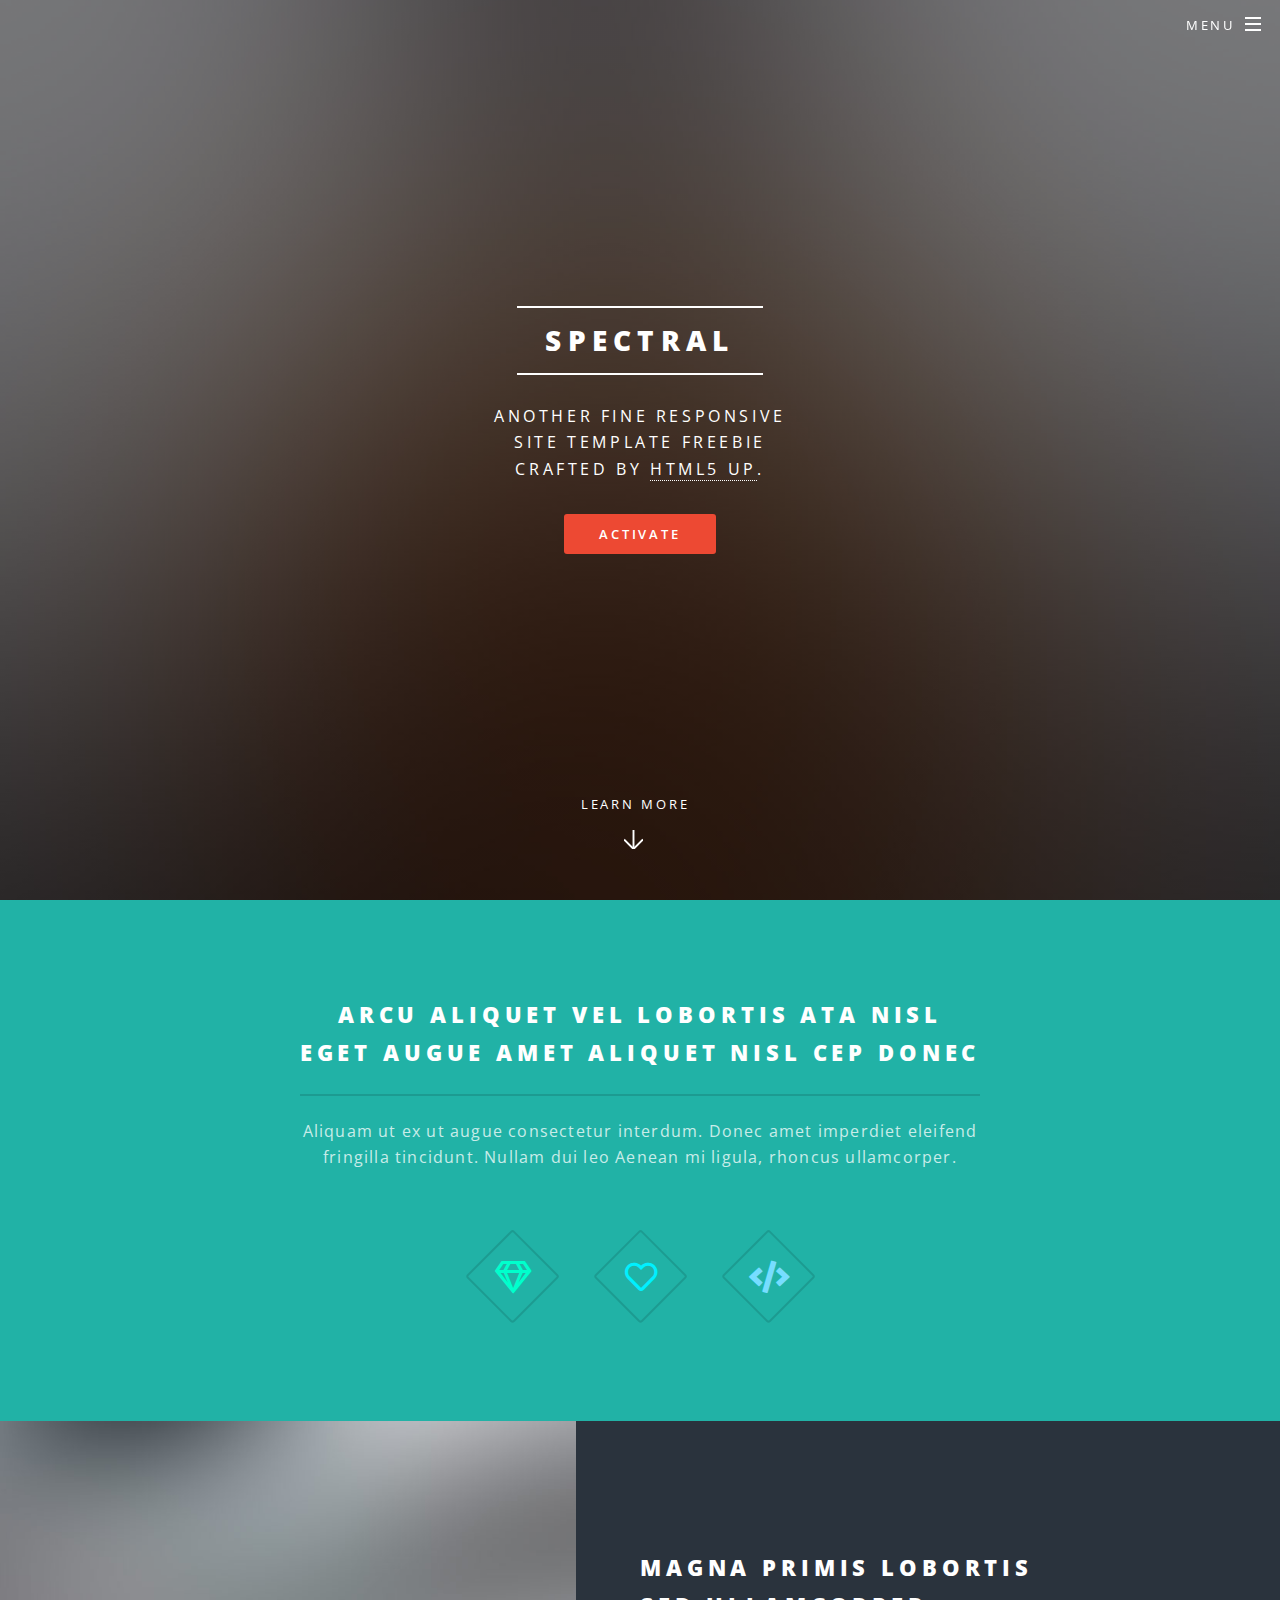
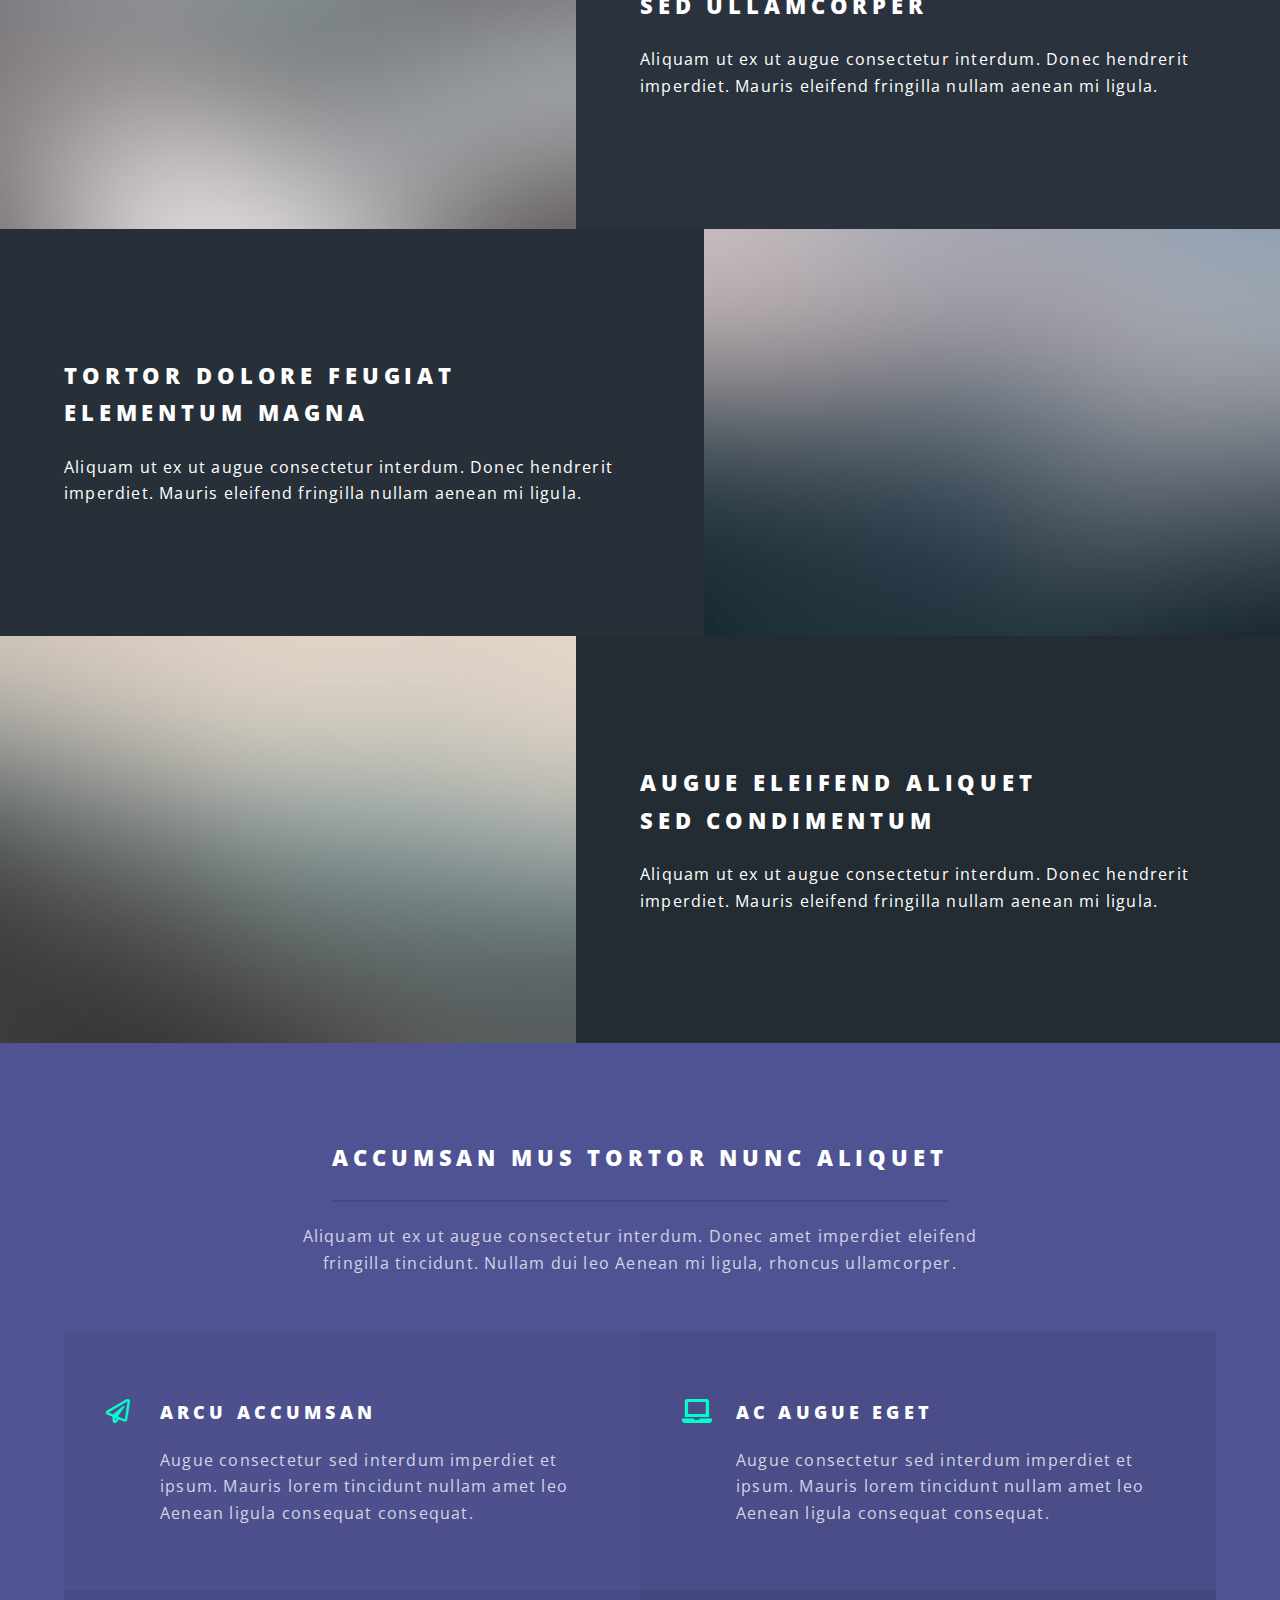
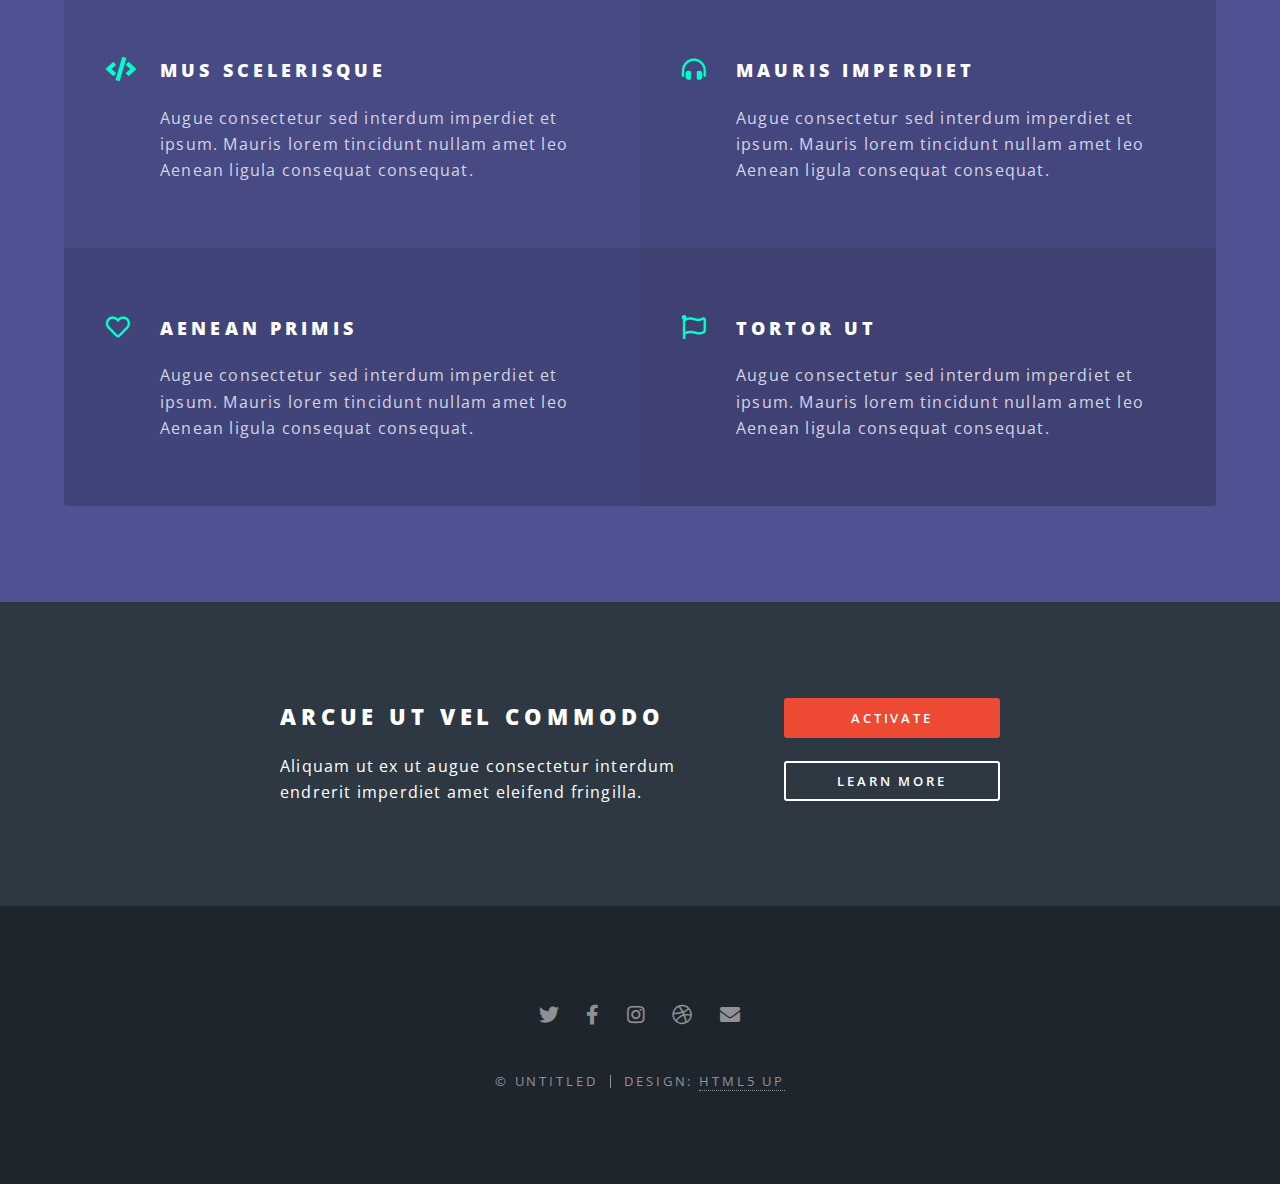
<file: index.html>
<!DOCTYPE HTML>
<!--
	Spectral by HTML5 UP
	html5up.net | @ajlkn
	Free for personal and commercial use under the CCA 3.0 license (html5up.net/license)
-->
<html>
	<head>
		<title>Spectral by HTML5 UP</title>
		<meta charset="utf-8" />
		<meta name="viewport" content="width=device-width, initial-scale=1, user-scalable=no" />
		<link rel="stylesheet" href="assets/css/main.css" />
		<noscript><link rel="stylesheet" href="assets/css/noscript.css" /></noscript>
	</head>
	<body class="landing is-preload">

		<!-- Page Wrapper -->
			<div id="page-wrapper">

				<!-- Header -->
					<header id="header" class="alt">
						<h1><a href="index.html">Spectral</a></h1>
						<nav id="nav">
							<ul>
								<li class="special">
									<a href="#menu" class="menuToggle"><span>Menu</span></a>
									<div id="menu">
										<ul>
											<li><a href="index.html">Home</a></li>
											<li><a href="generic.html">Generic</a></li>
											<li><a href="elements.html">Elements</a></li>
											<li><a href="#">Sign Up</a></li>
											<li><a href="#">Log In</a></li>
										</ul>
									</div>
								</li>
							</ul>
						</nav>
					</header>

				<!-- Banner -->
					<section id="banner">
						<div class="inner">
							<h2>Spectral</h2>
							<p>Another fine responsive<br />
							site template freebie<br />
							crafted by <a href="http://html5up.net">HTML5 UP</a>.</p>
							<ul class="actions special">
								<li><a href="#" class="button primary">Activate</a></li>
							</ul>
						</div>
						<a href="#one" class="more scrolly">Learn More</a>
					</section>

				<!-- One -->
					<section id="one" class="wrapper style1 special">
						<div class="inner">
							<header class="major">
								<h2>Arcu aliquet vel lobortis ata nisl<br />
								eget augue amet aliquet nisl cep donec</h2>
								<p>Aliquam ut ex ut augue consectetur interdum. Donec amet imperdiet eleifend<br />
								fringilla tincidunt. Nullam dui leo Aenean mi ligula, rhoncus ullamcorper.</p>
							</header>
							<ul class="icons major">
								<li><span class="icon fa-gem major style1"><span class="label">Lorem</span></span></li>
								<li><span class="icon fa-heart major style2"><span class="label">Ipsum</span></span></li>
								<li><span class="icon solid fa-code major style3"><span class="label">Dolor</span></span></li>
							</ul>
						</div>
					</section>

				<!-- Two -->
					<section id="two" class="wrapper alt style2">
						<section class="spotlight">
							<div class="image"><img src="images/pic01.jpg" alt="" /></div><div class="content">
								<h2>Magna primis lobortis<br />
								sed ullamcorper</h2>
								<p>Aliquam ut ex ut augue consectetur interdum. Donec hendrerit imperdiet. Mauris eleifend fringilla nullam aenean mi ligula.</p>
							</div>
						</section>
						<section class="spotlight">
							<div class="image"><img src="images/pic02.jpg" alt="" /></div><div class="content">
								<h2>Tortor dolore feugiat<br />
								elementum magna</h2>
								<p>Aliquam ut ex ut augue consectetur interdum. Donec hendrerit imperdiet. Mauris eleifend fringilla nullam aenean mi ligula.</p>
							</div>
						</section>
						<section class="spotlight">
							<div class="image"><img src="images/pic03.jpg" alt="" /></div><div class="content">
								<h2>Augue eleifend aliquet<br />
								sed condimentum</h2>
								<p>Aliquam ut ex ut augue consectetur interdum. Donec hendrerit imperdiet. Mauris eleifend fringilla nullam aenean mi ligula.</p>
							</div>
						</section>
					</section>

				<!-- Three -->
					<section id="three" class="wrapper style3 special">
						<div class="inner">
							<header class="major">
								<h2>Accumsan mus tortor nunc aliquet</h2>
								<p>Aliquam ut ex ut augue consectetur interdum. Donec amet imperdiet eleifend<br />
								fringilla tincidunt. Nullam dui leo Aenean mi ligula, rhoncus ullamcorper.</p>
							</header>
							<ul class="features">
								<li class="icon fa-paper-plane">
									<h3>Arcu accumsan</h3>
									<p>Augue consectetur sed interdum imperdiet et ipsum. Mauris lorem tincidunt nullam amet leo Aenean ligula consequat consequat.</p>
								</li>
								<li class="icon solid fa-laptop">
									<h3>Ac Augue Eget</h3>
									<p>Augue consectetur sed interdum imperdiet et ipsum. Mauris lorem tincidunt nullam amet leo Aenean ligula consequat consequat.</p>
								</li>
								<li class="icon solid fa-code">
									<h3>Mus Scelerisque</h3>
									<p>Augue consectetur sed interdum imperdiet et ipsum. Mauris lorem tincidunt nullam amet leo Aenean ligula consequat consequat.</p>
								</li>
								<li class="icon solid fa-headphones-alt">
									<h3>Mauris Imperdiet</h3>
									<p>Augue consectetur sed interdum imperdiet et ipsum. Mauris lorem tincidunt nullam amet leo Aenean ligula consequat consequat.</p>
								</li>
								<li class="icon fa-heart">
									<h3>Aenean Primis</h3>
									<p>Augue consectetur sed interdum imperdiet et ipsum. Mauris lorem tincidunt nullam amet leo Aenean ligula consequat consequat.</p>
								</li>
								<li class="icon fa-flag">
									<h3>Tortor Ut</h3>
									<p>Augue consectetur sed interdum imperdiet et ipsum. Mauris lorem tincidunt nullam amet leo Aenean ligula consequat consequat.</p>
								</li>
							</ul>
						</div>
					</section>

				<!-- CTA -->
					<section id="cta" class="wrapper style4">
						<div class="inner">
							<header>
								<h2>Arcue ut vel commodo</h2>
								<p>Aliquam ut ex ut augue consectetur interdum endrerit imperdiet amet eleifend fringilla.</p>
							</header>
							<ul class="actions stacked">
								<li><a href="#" class="button fit primary">Activate</a></li>
								<li><a href="#" class="button fit">Learn More</a></li>
							</ul>
						</div>
					</section>

				<!-- Footer -->
					<footer id="footer">
						<ul class="icons">
							<li><a href="#" class="icon brands fa-twitter"><span class="label">Twitter</span></a></li>
							<li><a href="#" class="icon brands fa-facebook-f"><span class="label">Facebook</span></a></li>
							<li><a href="#" class="icon brands fa-instagram"><span class="label">Instagram</span></a></li>
							<li><a href="#" class="icon brands fa-dribbble"><span class="label">Dribbble</span></a></li>
							<li><a href="#" class="icon solid fa-envelope"><span class="label">Email</span></a></li>
						</ul>
						<ul class="copyright">
							<li>&copy; Untitled</li><li>Design: <a href="http://html5up.net">HTML5 UP</a></li>
						</ul>
					</footer>

			</div>

		<!-- Scripts -->
			<script src="assets/js/jquery.min.js"></script>
			<script src="assets/js/jquery.scrollex.min.js"></script>
			<script src="assets/js/jquery.scrolly.min.js"></script>
			<script src="assets/js/browser.min.js"></script>
			<script src="assets/js/breakpoints.min.js"></script>
			<script src="assets/js/util.js"></script>
			<script src="assets/js/main.js"></script>

	</body>
</html>
</file>
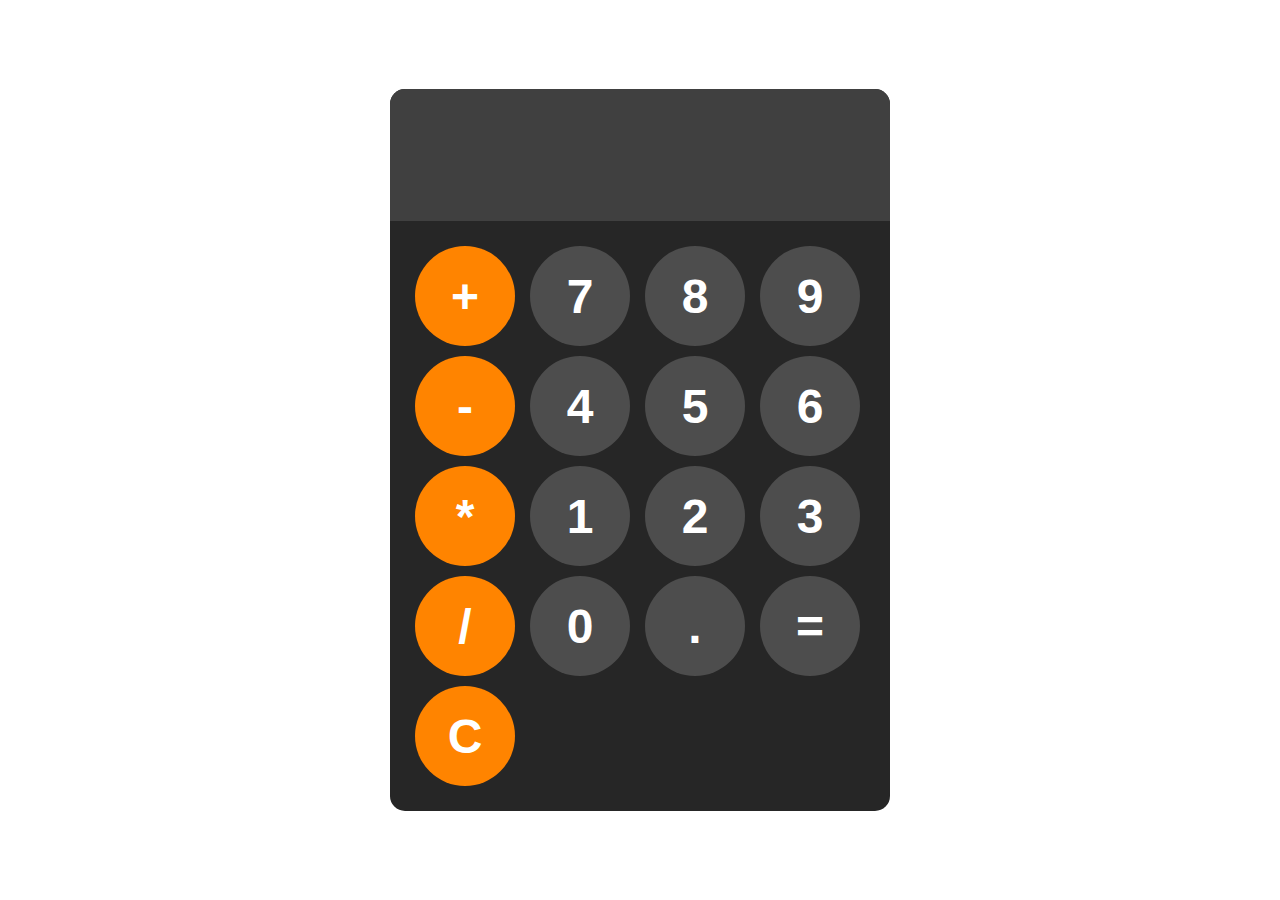
<file: calculator/index.html>
<!DOCTYPE html>
<html lang="en">
<head>
    <meta charset="UTF-8">
    <meta name="viewport" content="width=device-width, initial-scale=1.0">
    <title>Document</title>
    <link rel="stylesheet" href="./style.css">
</head>
<body>
    
    <div id="calculator">
        <input id="display" readonly>
        <div id="keys">
            <button class="operator-btn" onclick="appendToDisplay('+')">+</button>
            <button onclick="appendToDisplay('7')">7</button>
            <button onclick="appendToDisplay('8')">8</button>
            <button onclick="appendToDisplay('9')">9</button>
            <button class="operator-btn" onclick="appendToDisplay('-')">-</button>
            <button onclick="appendToDisplay('4')">4</button>
            <button onclick="appendToDisplay('5')">5</button>
            <button onclick="appendToDisplay('6')">6</button>
            <button class="operator-btn" onclick="appendToDisplay('*')">*</button>
            <button onclick="appendToDisplay('1')">1</button>
            <button onclick="appendToDisplay('2')">2</button>
            <button onclick="appendToDisplay('3')">3</button>
            <button class="operator-btn" onclick="appendToDisplay('/')">/</button>
            <button onclick="appendToDisplay('0')">0</button>
            <button onclick="appendToDisplay('.')">.</button>
            <button onclick="calculate()">=</button>
            <button class="operator-btn" onclick="clearDisplay()">C</button>
        </div>
    </div>


    <script src="./index.js"></script>
</body>
</html>
</file>
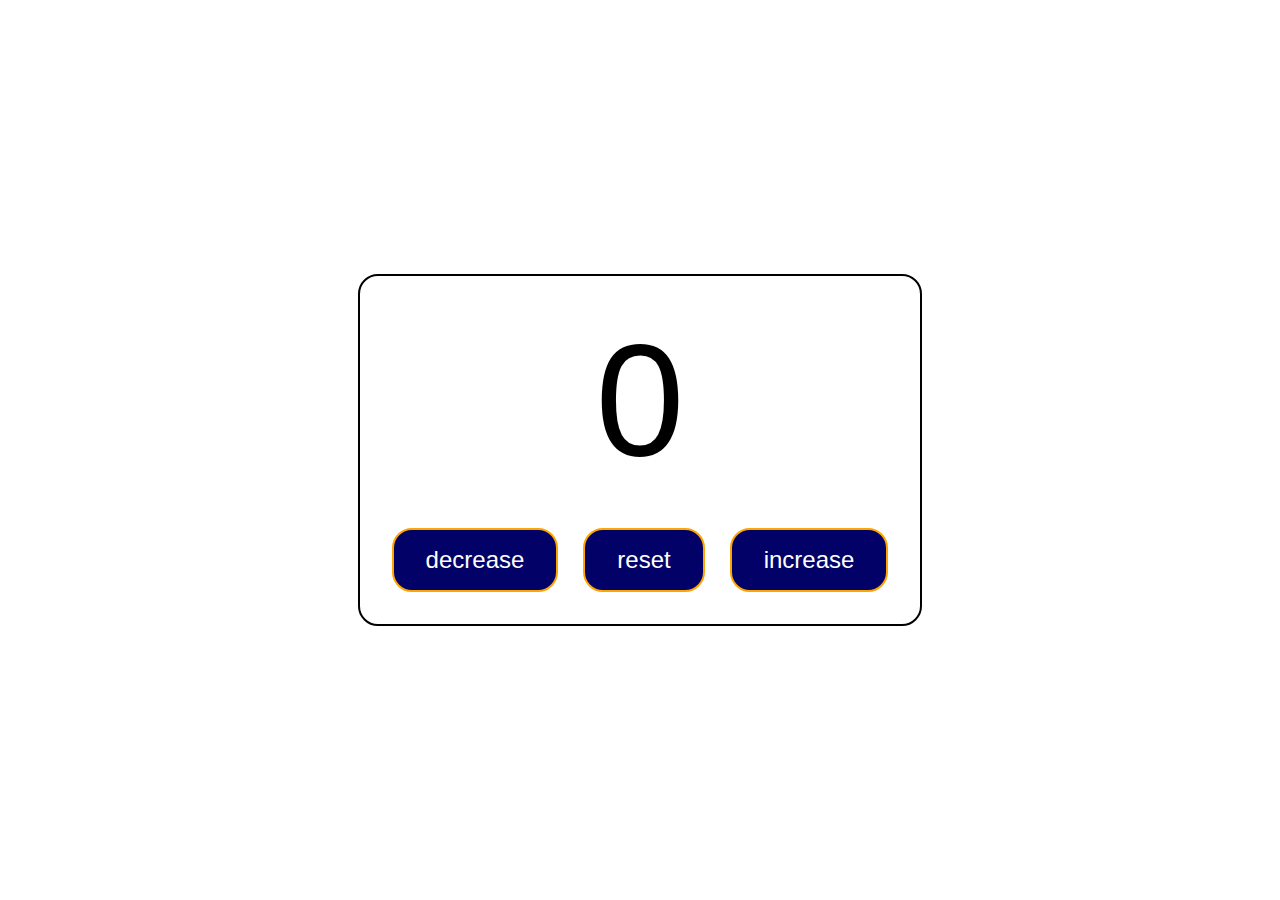
<file: Counter/index.html>
<!DOCTYPE html>
<html lang="en">
<head>
    <meta charset="UTF-8">
    <meta name="viewport" content="width=device-width, initial-scale=1.0">
    <title>Document</title>
    <link rel="stylesheet" href="./style.css">
</head>
<body>
    <div class="counter">
        <label id="countLabel">0</label><br><br>
        <div id="btnContainer">
            <button id="decreaseBtn" class="button">decrease</button>
            <button id="resetBtn" class="button button--reset">reset</button>
            <button id="increaseBtn" class="button button--increase">increase</button>
        </div>
    </div>

    <script src="./index.js"></script>
</body>
</html>
</file>
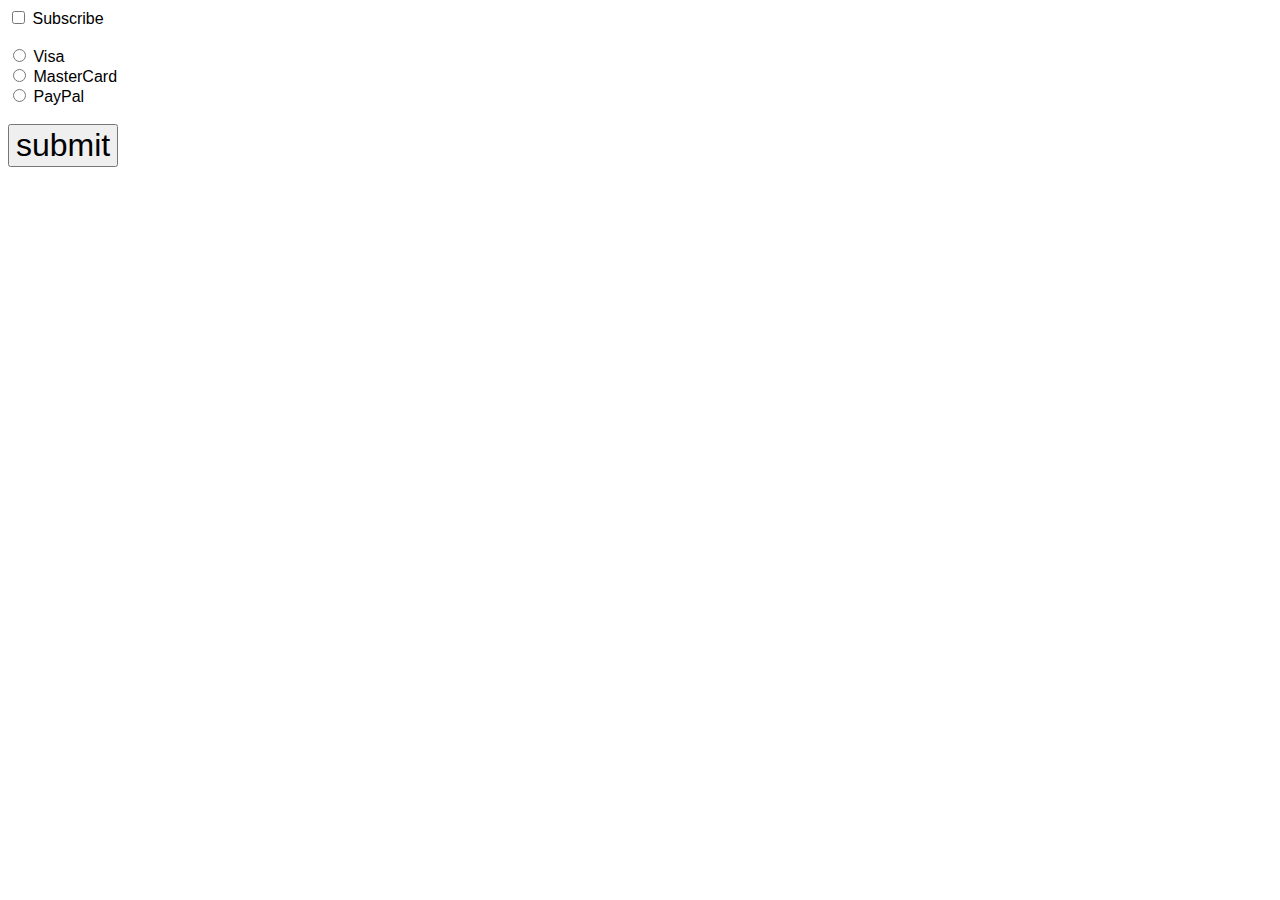
<file: input/index.html>
<!DOCTYPE html>
<html lang="en">
<head>
    <meta charset="UTF-8">
    <meta name="viewport" content="width=device-width, initial-scale=1.0">
    <title>Document</title>
    <link rel="stylesheet" href="style.css">
</head>
<body>
    <input type="checkbox" id="myCheckBox">
    <label for="myCheckBox">Subscribe</label>
    <br><br>
    <input type="radio" id="visaBtn" name="card">
    <label for="visaBtn">Visa</label>
    <br>
    <input type="radio" id="masterCardBtn" name="card">
    <label for="masterCardBtn">MasterCard</label>
    <br>
    <input type="radio" id="payPalBtn" name="card">
    <label for="payPalBtn">PayPal</label>
    <br><br>
    <button type="submit" id="mySubmit">submit</button>

    <p id="subResult"></p>
    <p id="paymentResult"></p>


    <script src="./index.js"></script>
</body>
</html>
</file>
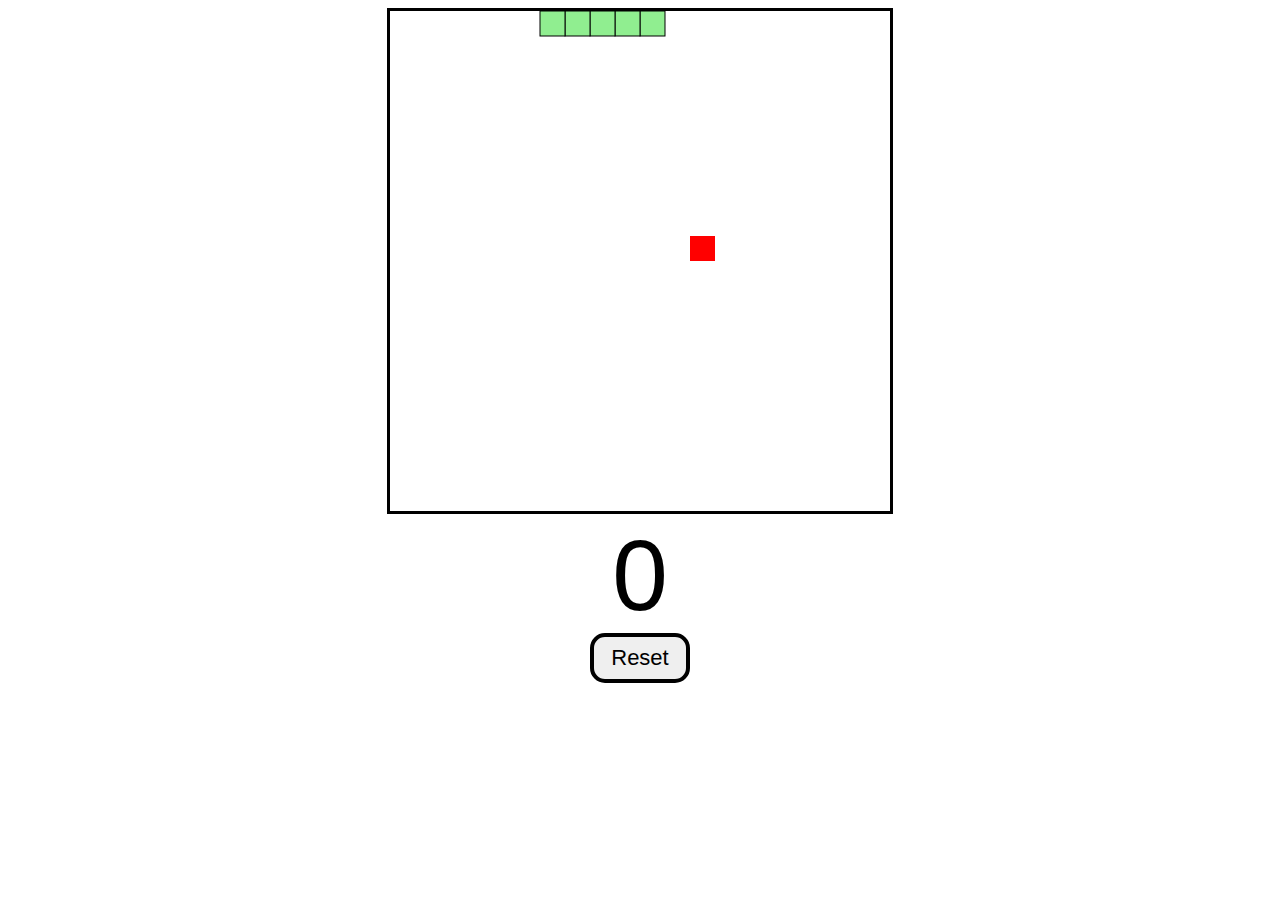
<file: Snake/index.html>
<!DOCTYPE html>
<html lang="en">
<head>
    <meta charset="UTF-8">
    <meta name="viewport" content="width=device-width, initial-scale=1.0">
    <title>Document</title>
    <link rel="stylesheet" href="./style.css">
</head>
<body>
    <div id="gameContainer">
        <canvas id="gameBoard" width="500" height="500"></canvas>
        <div id="scoreText">0</div>
        <button id="resetBtn">Reset</button>
    </div>
    
    <script src="./index.js"></script>
</body>
</html>
</file>
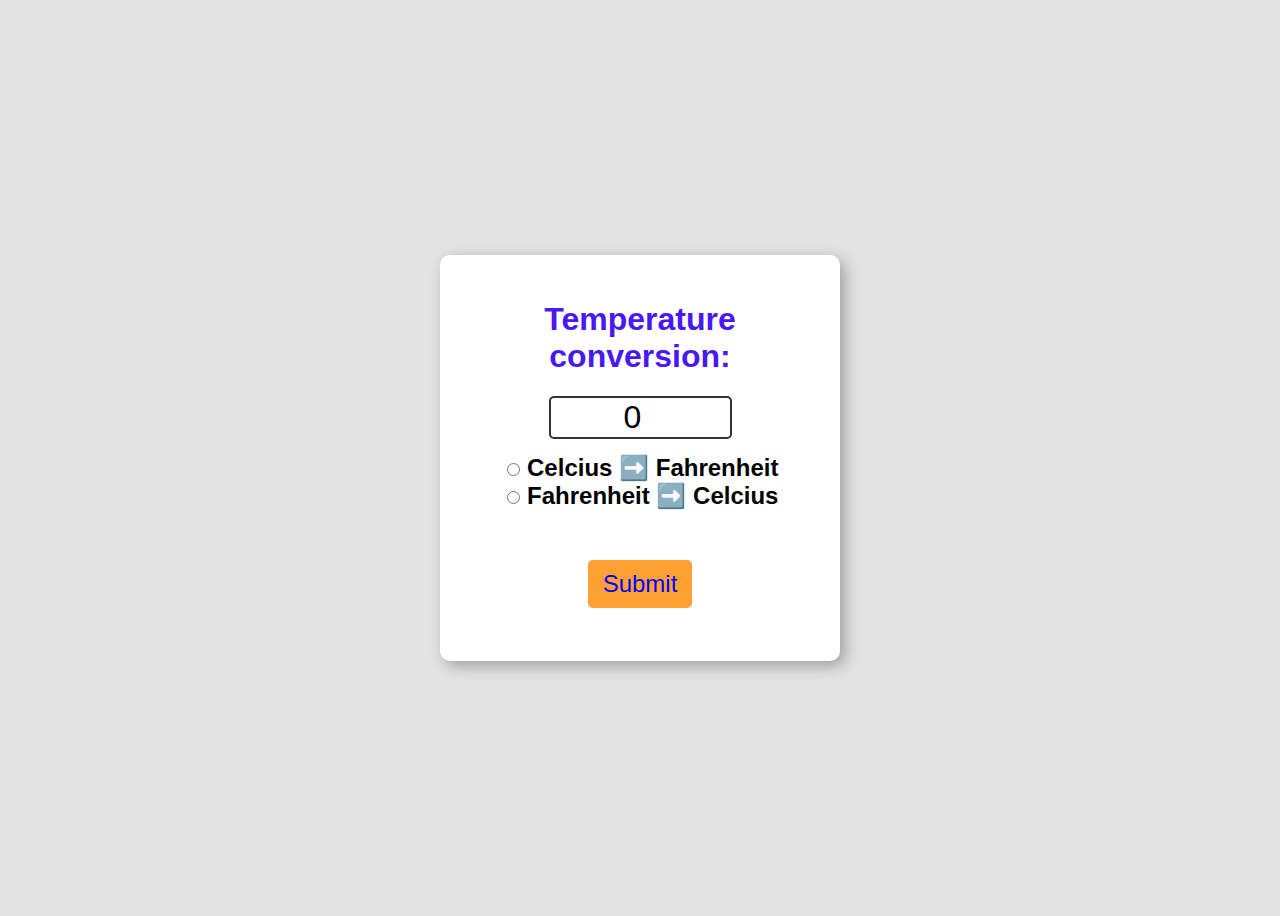
<file: temp conversion/index.html>
<!DOCTYPE html>
<html lang="en">
<head>
    <meta charset="UTF-8">
    <meta name="viewport" content="width=device-width, initial-scale=1.0">
    <title>Document</title>
    <link rel="stylesheet" href="./style.css">
</head>
<body>
    
    <form>
        <h1>Temperature conversion:</h1>
        <input type="number" id="textBox" value="0"><br>

        <input type="radio" id="toFahrenheit" name="unit">
        <label for="toFahrenheit">Celcius ➡️ Fahrenheit</label><br>
        
        <input type="radio" id="toCelcius" name="unit">
        <label for="toCelcius">Fahrenheit ➡️ Celcius</label><br>

        <button type="button" onclick="convert()">Submit</button>
        <p id="result"></p>
    </form>

    <script src="./index.js"></script>
</body>
</html>
</file>
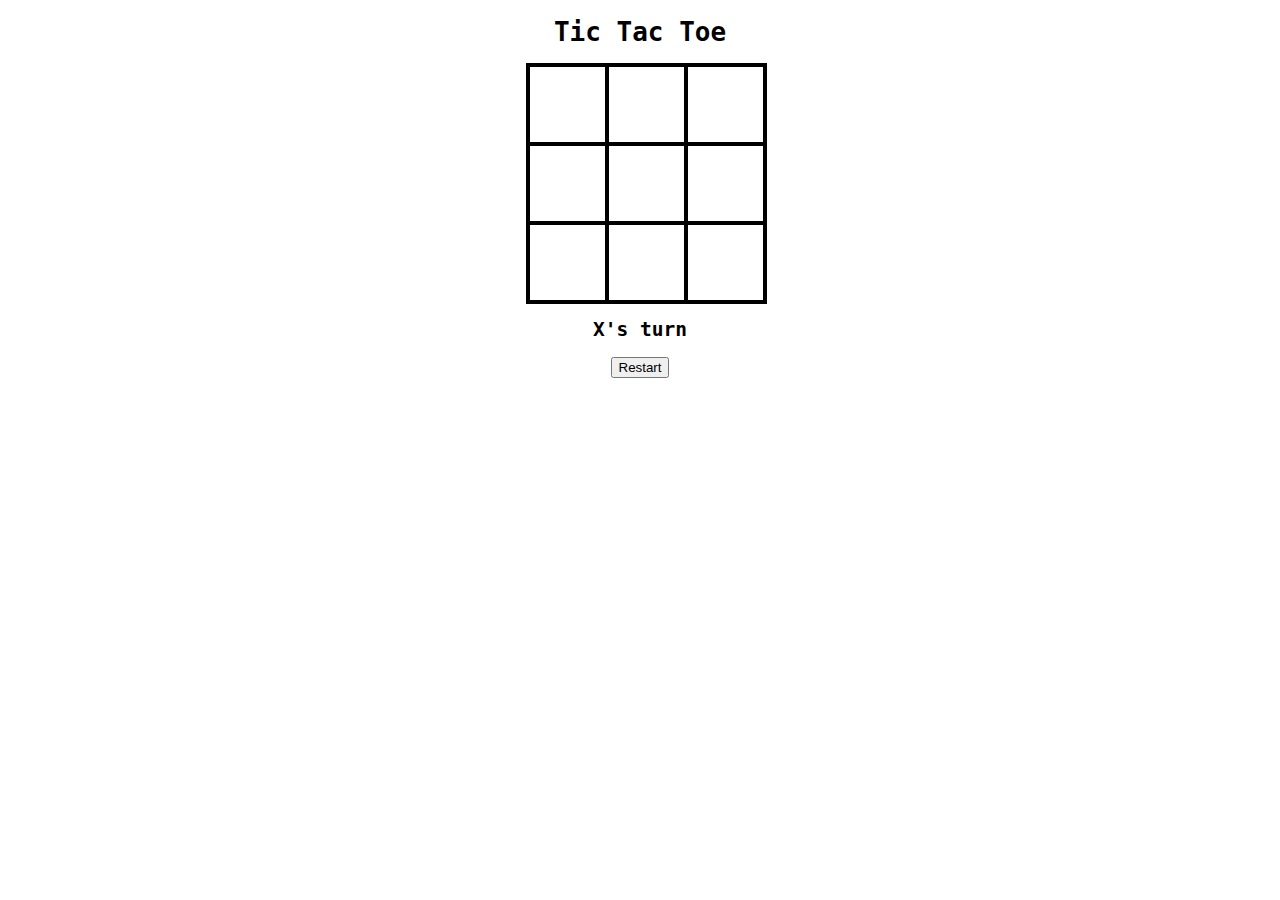
<file: XO/index.html>
<!DOCTYPE html>
<html lang="en">

<head>
    <meta charset="UTF-8">
    <meta http-equiv="X-UA-Compatible" content="IE=edge">
    <meta name="viewport" content="width=device-width, initial-scale=1.0">
    <title>Document</title>
    <link rel="stylesheet" href="style.css">
</head>

<body>
    <div id="gameContainer">
        <h1>Tic Tac Toe</h1>
        <div id="cellContainer">
            <div cellIndex="0" class="cell"></div>
            <div cellIndex="1" class="cell"></div>
            <div cellIndex="2" class="cell"></div>
            <div cellIndex="3" class="cell"></div>
            <div cellIndex="4" class="cell"></div>
            <div cellIndex="5" class="cell"></div>
            <div cellIndex="6" class="cell"></div>
            <div cellIndex="7" class="cell"></div>
            <div cellIndex="8" class="cell"></div>
        </div>
        <h2 id="statusText"></h2>
        <button id="restartBtn">Restart</button>
    </div>
    <script src="index.js"></script>
</body>

</html>
</file>
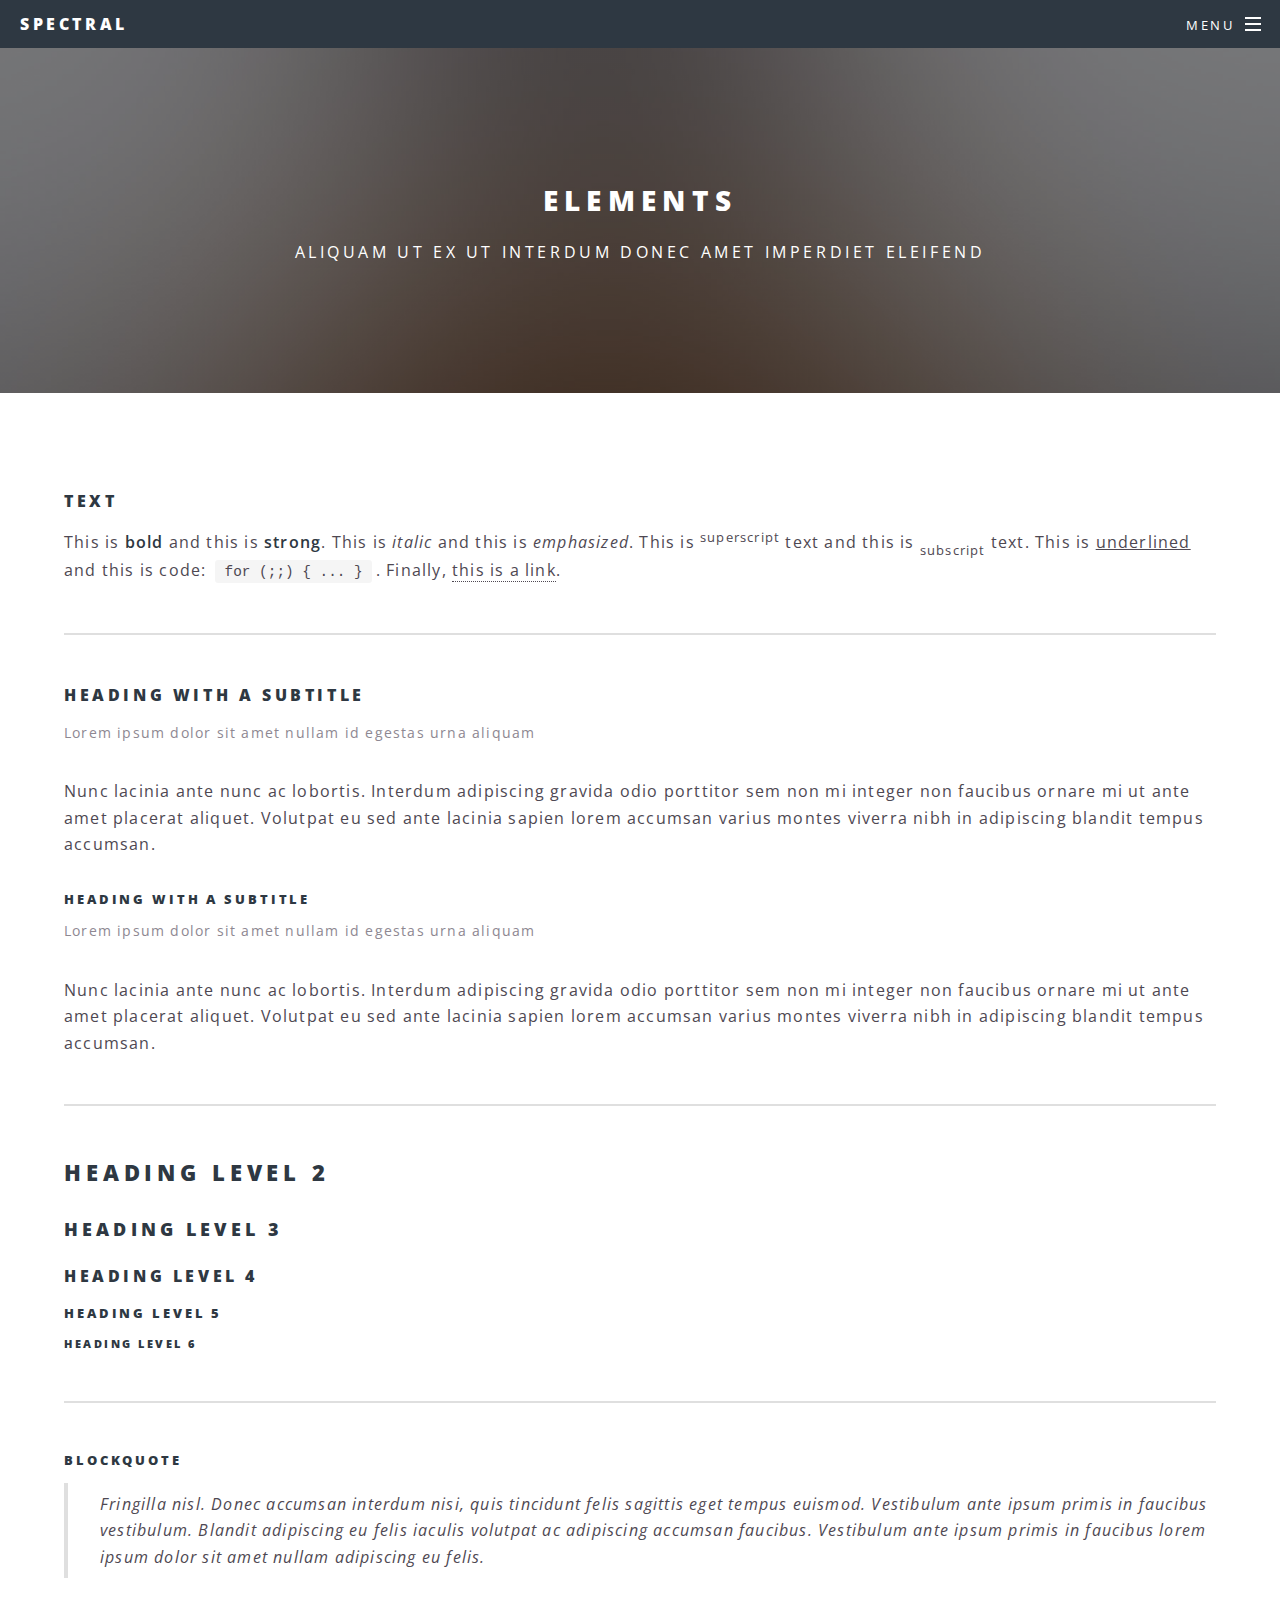
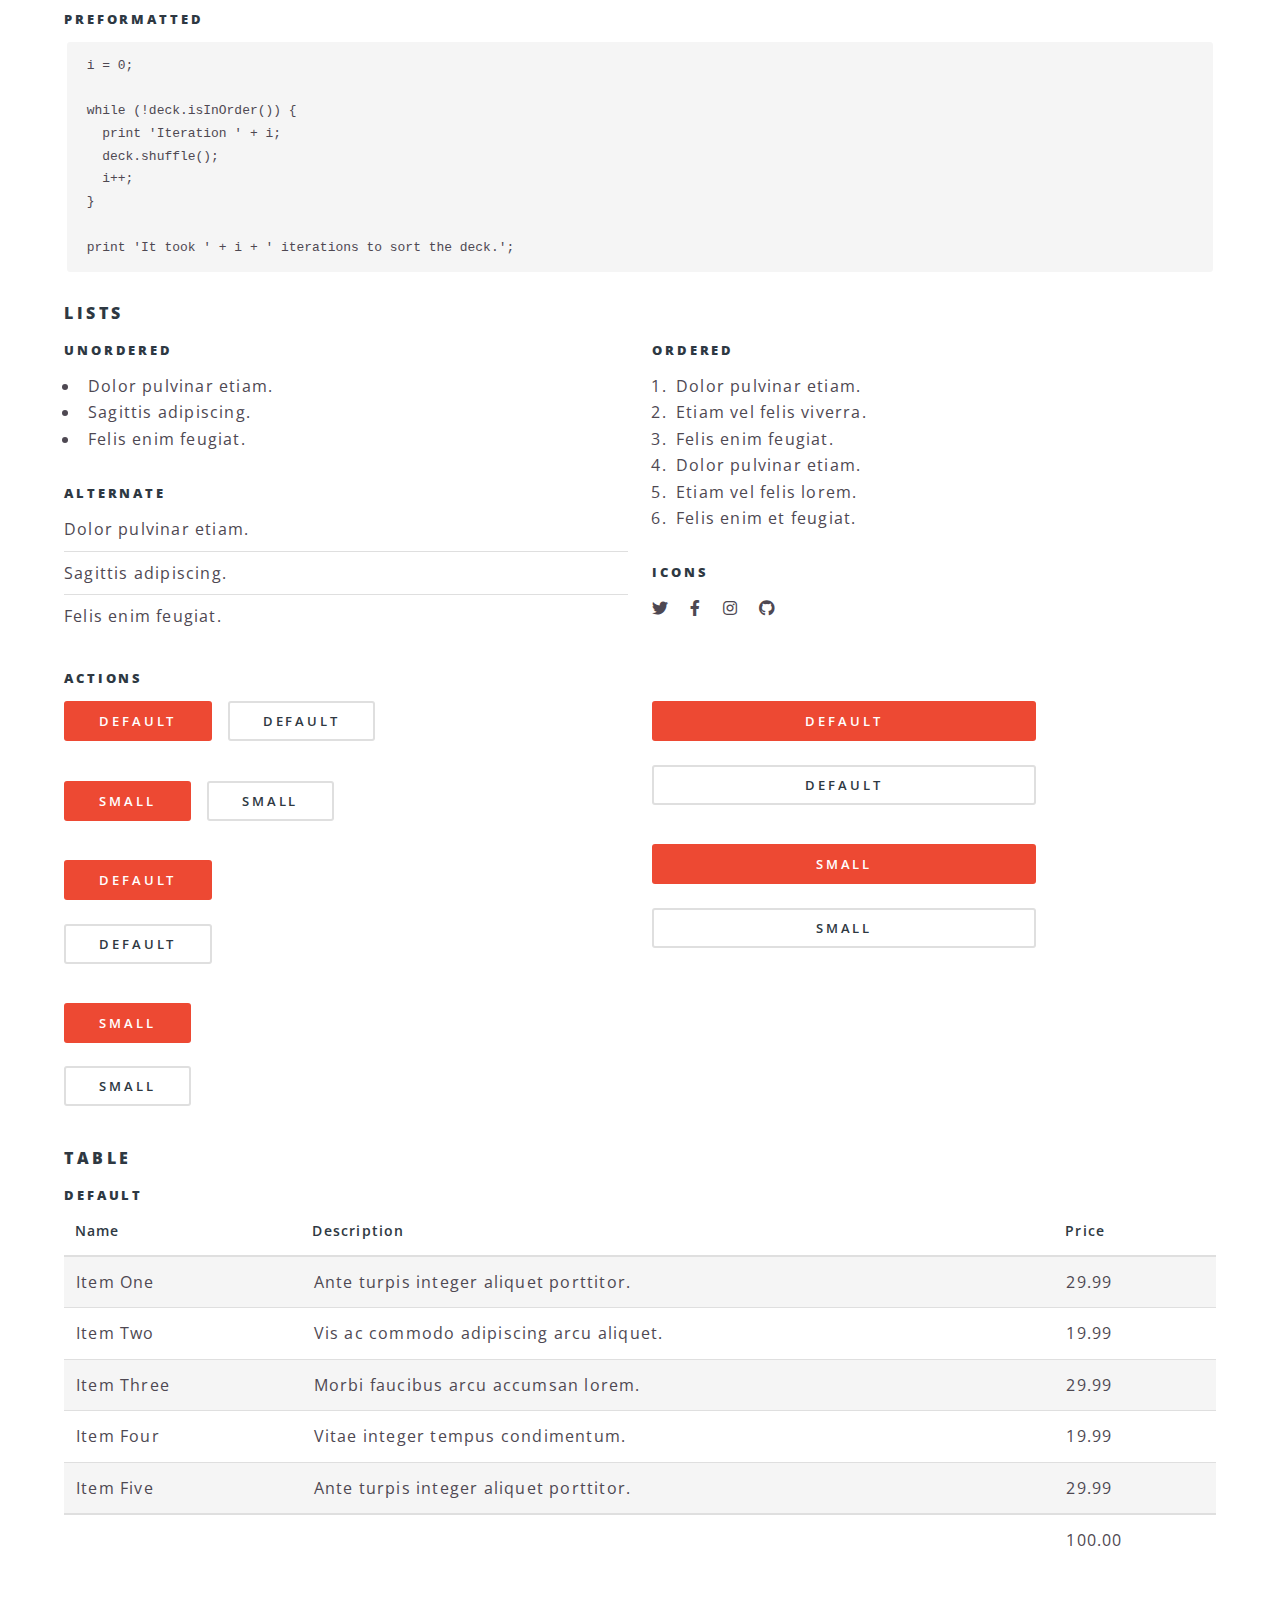
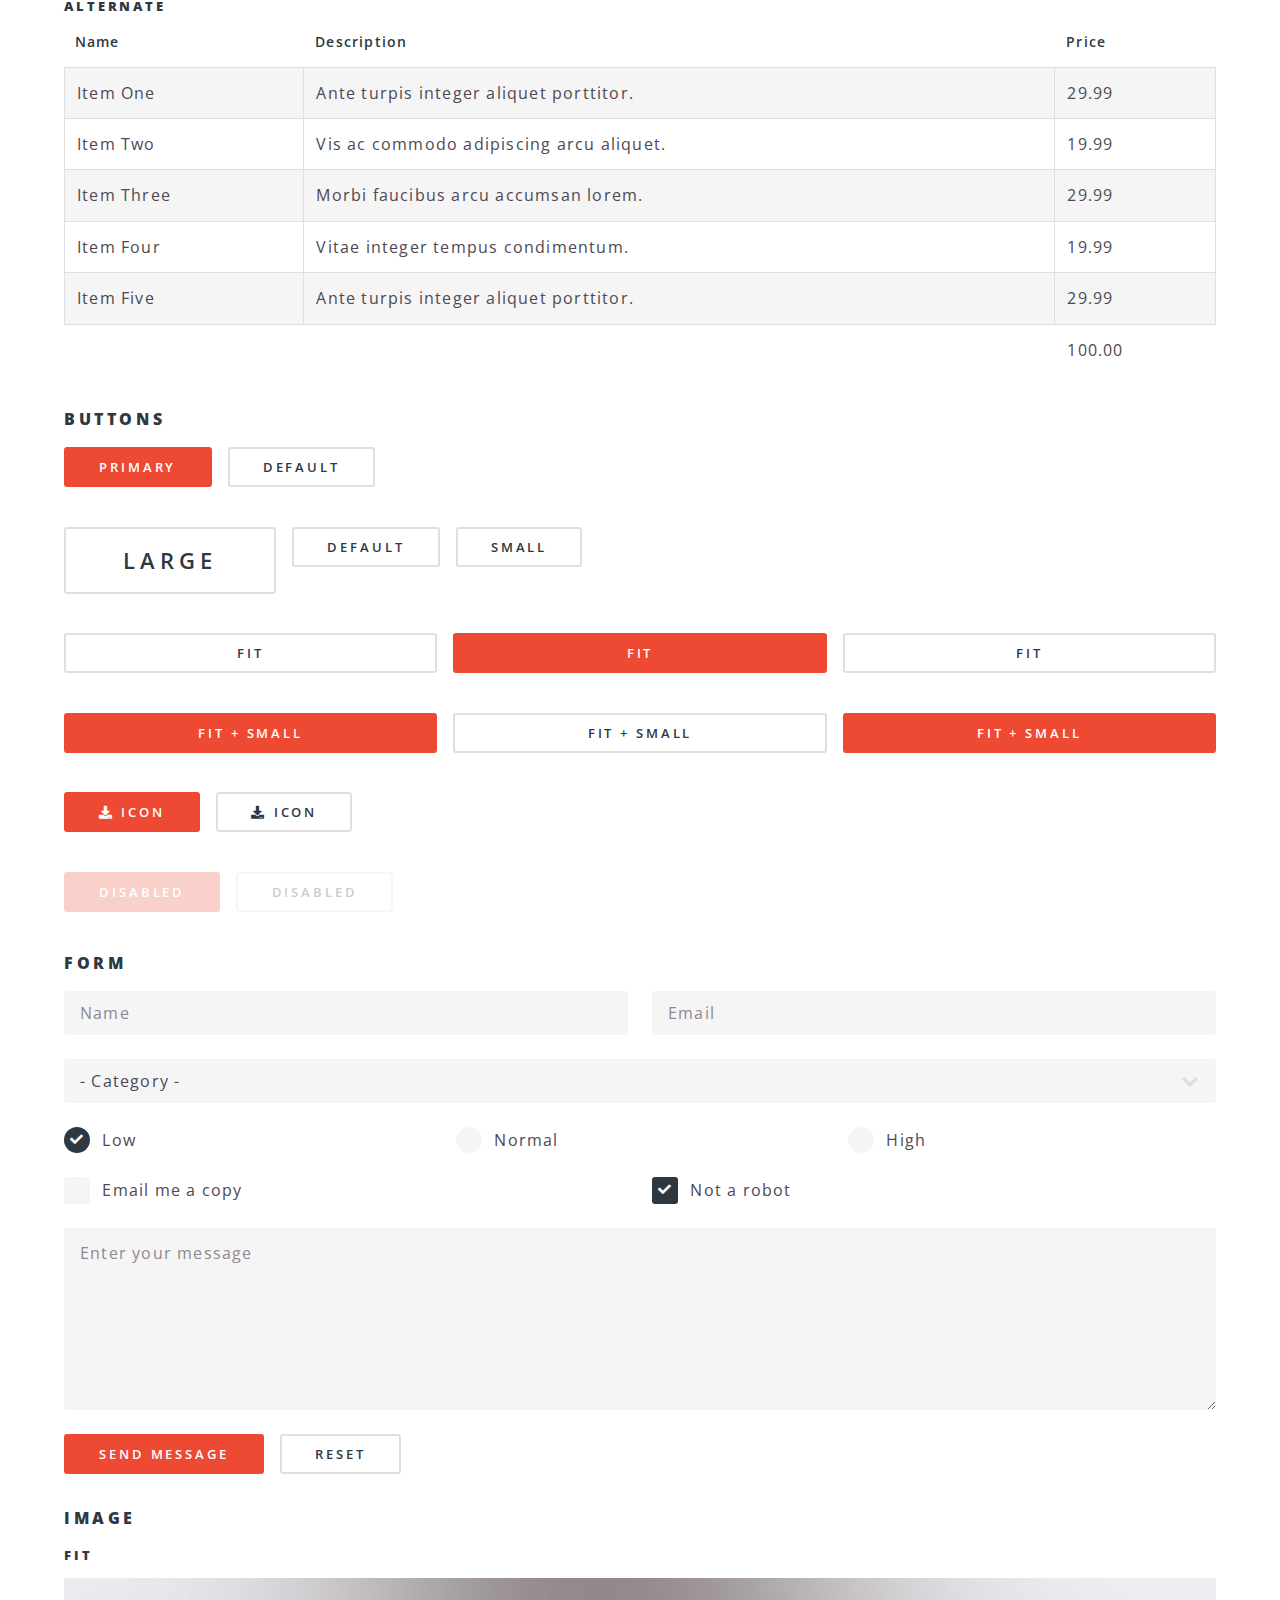
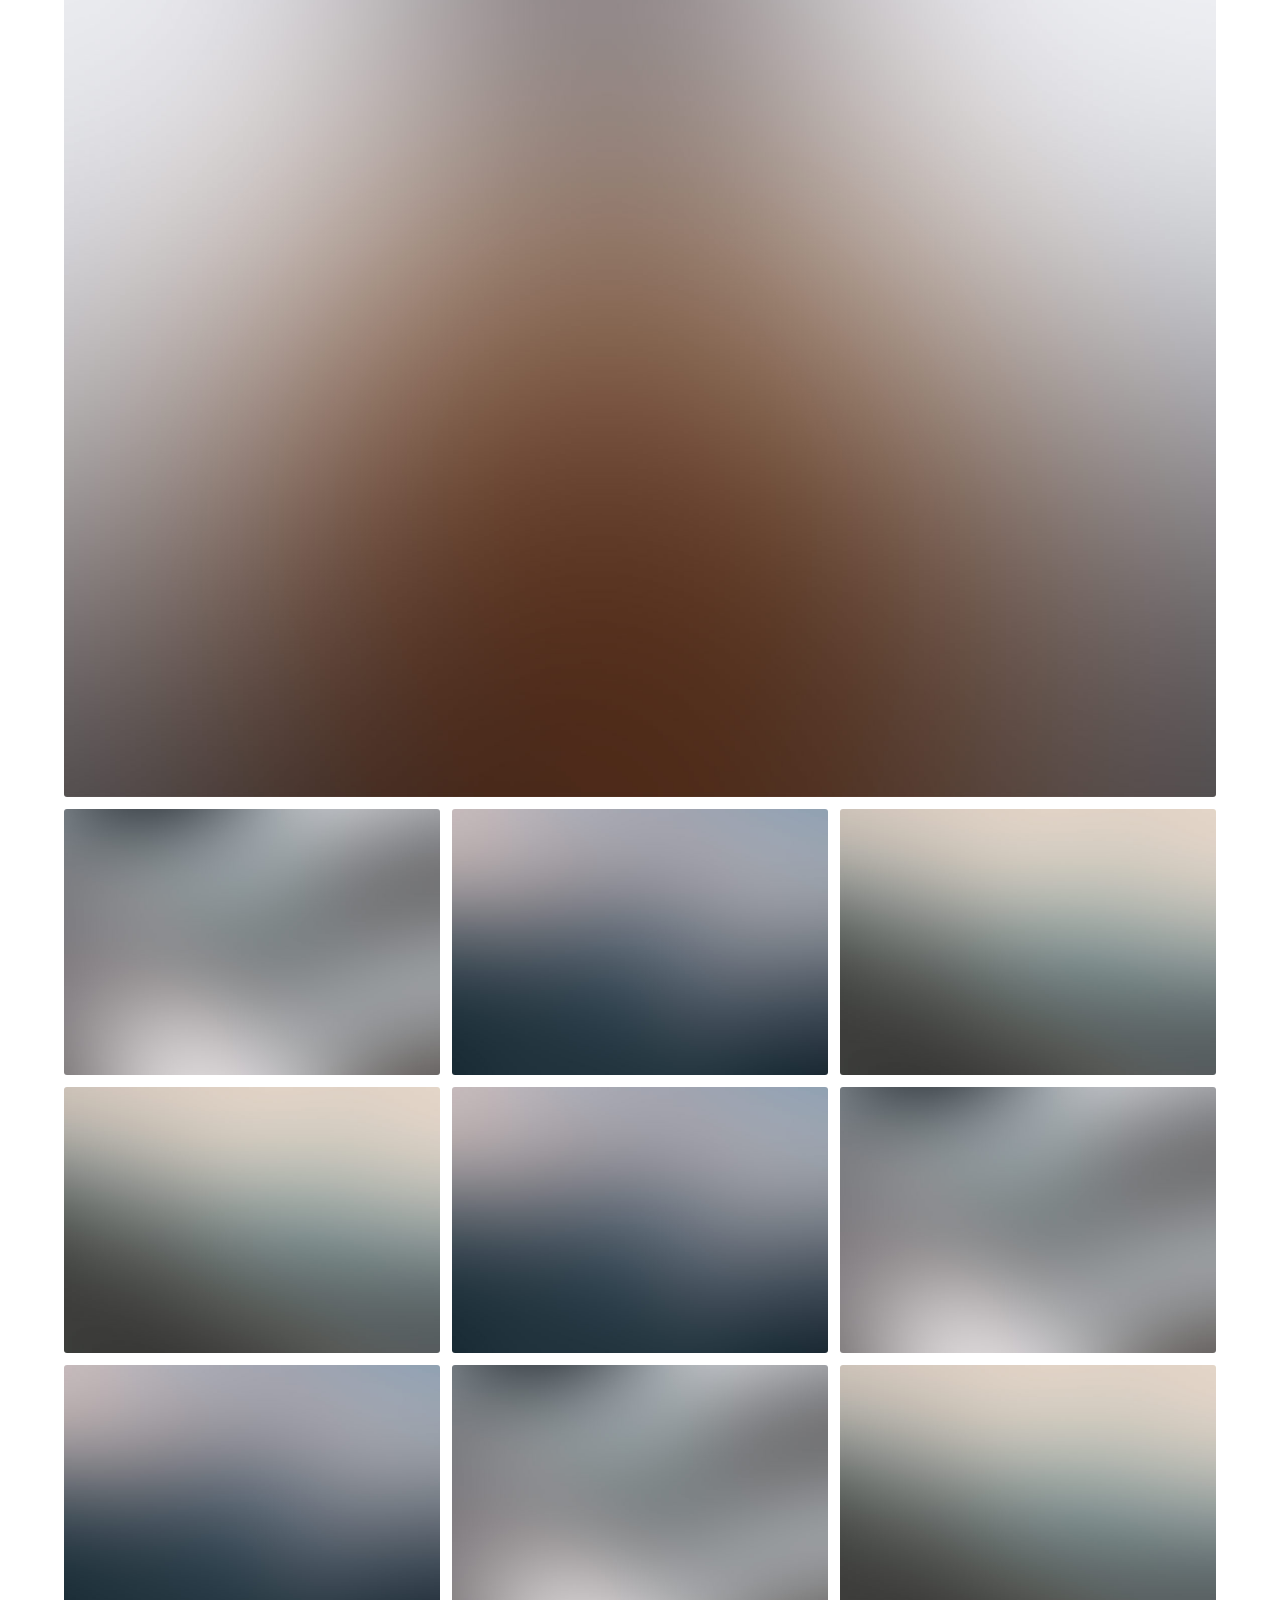
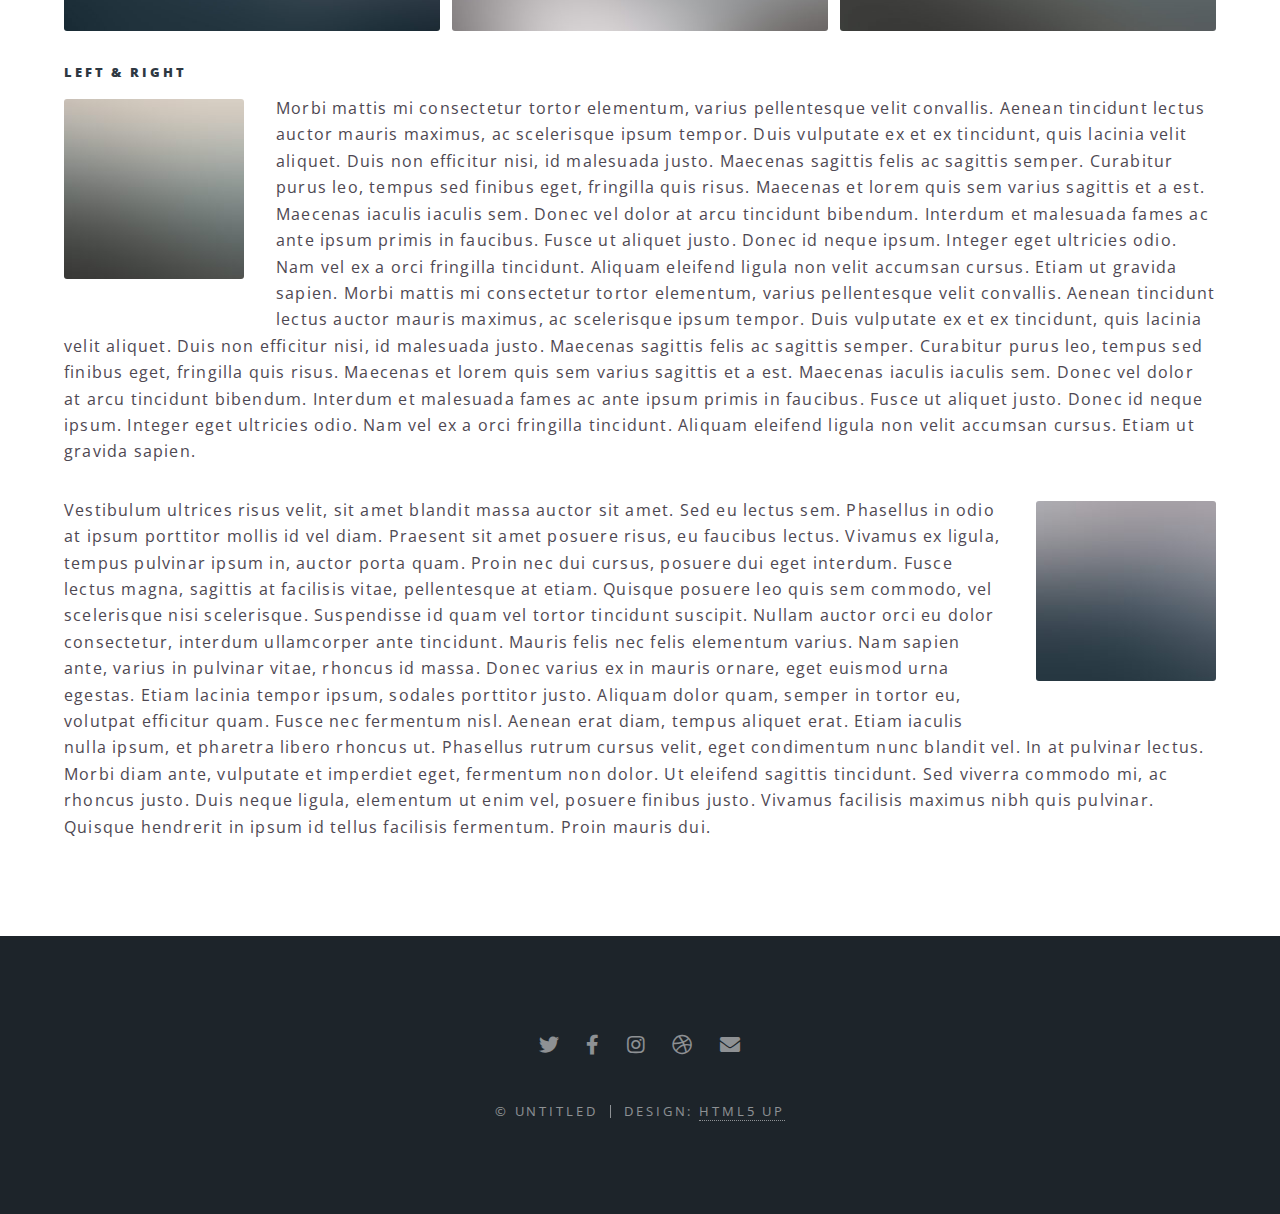
<file: elements.html>
<!DOCTYPE HTML>
<!--
	Spectral by HTML5 UP
	html5up.net | @ajlkn
	Free for personal and commercial use under the CCA 3.0 license (html5up.net/license)
-->
<html>
	<head>
		<title>Elements - Spectral by HTML5 UP</title>
		<meta charset="utf-8" />
		<meta name="viewport" content="width=device-width, initial-scale=1, user-scalable=no" />
		<link rel="stylesheet" href="assets/css/main.css" />
		<noscript><link rel="stylesheet" href="assets/css/noscript.css" /></noscript>
	</head>
	<body class="is-preload">

		<!-- Page Wrapper -->
			<div id="page-wrapper">

				<!-- Header -->
					<header id="header">
						<h1><a href="index.html">Spectral</a></h1>
						<nav id="nav">
							<ul>
								<li class="special">
									<a href="#menu" class="menuToggle"><span>Menu</span></a>
									<div id="menu">
										<ul>
											<li><a href="index.html">Home</a></li>
											<li><a href="generic.html">Generic</a></li>
											<li><a href="elements.html">Elements</a></li>
											<li><a href="#">Sign Up</a></li>
											<li><a href="#">Log In</a></li>
										</ul>
									</div>
								</li>
							</ul>
						</nav>
					</header>

				<!-- Main -->
					<article id="main">
						<header>
							<h2>Elements</h2>
							<p>Aliquam ut ex ut interdum donec amet imperdiet eleifend</p>
						</header>
						<section class="wrapper style5">
							<div class="inner">

								<section>
									<h4>Text</h4>
									<p>This is <b>bold</b> and this is <strong>strong</strong>. This is <i>italic</i> and this is <em>emphasized</em>.
									This is <sup>superscript</sup> text and this is <sub>subscript</sub> text.
									This is <u>underlined</u> and this is code: <code>for (;;) { ... }</code>. Finally, <a href="#">this is a link</a>.</p>
									<hr />
									<header>
										<h4>Heading with a Subtitle</h4>
										<p>Lorem ipsum dolor sit amet nullam id egestas urna aliquam</p>
									</header>
									<p>Nunc lacinia ante nunc ac lobortis. Interdum adipiscing gravida odio porttitor sem non mi integer non faucibus ornare mi ut ante amet placerat aliquet. Volutpat eu sed ante lacinia sapien lorem accumsan varius montes viverra nibh in adipiscing blandit tempus accumsan.</p>
									<header>
										<h5>Heading with a Subtitle</h5>
										<p>Lorem ipsum dolor sit amet nullam id egestas urna aliquam</p>
									</header>
									<p>Nunc lacinia ante nunc ac lobortis. Interdum adipiscing gravida odio porttitor sem non mi integer non faucibus ornare mi ut ante amet placerat aliquet. Volutpat eu sed ante lacinia sapien lorem accumsan varius montes viverra nibh in adipiscing blandit tempus accumsan.</p>
									<hr />
									<h2>Heading Level 2</h2>
									<h3>Heading Level 3</h3>
									<h4>Heading Level 4</h4>
									<h5>Heading Level 5</h5>
									<h6>Heading Level 6</h6>
									<hr />
									<h5>Blockquote</h5>
									<blockquote>Fringilla nisl. Donec accumsan interdum nisi, quis tincidunt felis sagittis eget tempus euismod. Vestibulum ante ipsum primis in faucibus vestibulum. Blandit adipiscing eu felis iaculis volutpat ac adipiscing accumsan faucibus. Vestibulum ante ipsum primis in faucibus lorem ipsum dolor sit amet nullam adipiscing eu felis.</blockquote>
									<h5>Preformatted</h5>
									<pre><code>i = 0;

while (!deck.isInOrder()) {
  print 'Iteration ' + i;
  deck.shuffle();
  i++;
}

print 'It took ' + i + ' iterations to sort the deck.';</code></pre>
								</section>

								<section>
									<h4>Lists</h4>
									<div class="row">
										<div class="col-6 col-12-medium">
											<h5>Unordered</h5>
											<ul>
												<li>Dolor pulvinar etiam.</li>
												<li>Sagittis adipiscing.</li>
												<li>Felis enim feugiat.</li>
											</ul>
											<h5>Alternate</h5>
											<ul class="alt">
												<li>Dolor pulvinar etiam.</li>
												<li>Sagittis adipiscing.</li>
												<li>Felis enim feugiat.</li>
											</ul>
										</div>
										<div class="col-6 col-12-medium">
											<h5>Ordered</h5>
											<ol>
												<li>Dolor pulvinar etiam.</li>
												<li>Etiam vel felis viverra.</li>
												<li>Felis enim feugiat.</li>
												<li>Dolor pulvinar etiam.</li>
												<li>Etiam vel felis lorem.</li>
												<li>Felis enim et feugiat.</li>
											</ol>
											<h5>Icons</h5>
											<ul class="icons">
												<li><a href="#" class="icon brands fa-twitter"><span class="label">Twitter</span></a></li>
												<li><a href="#" class="icon brands fa-facebook-f"><span class="label">Facebook</span></a></li>
												<li><a href="#" class="icon brands fa-instagram"><span class="label">Instagram</span></a></li>
												<li><a href="#" class="icon brands fa-github"><span class="label">Github</span></a></li>
											</ul>
										</div>
									</div>
									<h5>Actions</h5>
									<div class="row">
										<div class="col-6 col-12-medium">
											<ul class="actions">
												<li><a href="#" class="button primary">Default</a></li>
												<li><a href="#" class="button">Default</a></li>
											</ul>
											<ul class="actions small">
												<li><a href="#" class="button primary small">Small</a></li>
												<li><a href="#" class="button small">Small</a></li>
											</ul>
											<ul class="actions stacked">
												<li><a href="#" class="button primary">Default</a></li>
												<li><a href="#" class="button">Default</a></li>
											</ul>
											<ul class="actions stacked">
												<li><a href="#" class="button primary small">Small</a></li>
												<li><a href="#" class="button small">Small</a></li>
											</ul>
										</div>
										<div class="col-6 col-12-medium">
											<ul class="actions stacked">
												<li><a href="#" class="button primary fit">Default</a></li>
												<li><a href="#" class="button fit">Default</a></li>
											</ul>
											<ul class="actions stacked">
												<li><a href="#" class="button primary small fit">Small</a></li>
												<li><a href="#" class="button small fit">Small</a></li>
											</ul>
										</div>
									</div>
								</section>

								<section>
									<h4>Table</h4>
									<h5>Default</h5>
									<div class="table-wrapper">
										<table>
											<thead>
												<tr>
													<th>Name</th>
													<th>Description</th>
													<th>Price</th>
												</tr>
											</thead>
											<tbody>
												<tr>
													<td>Item One</td>
													<td>Ante turpis integer aliquet porttitor.</td>
													<td>29.99</td>
												</tr>
												<tr>
													<td>Item Two</td>
													<td>Vis ac commodo adipiscing arcu aliquet.</td>
													<td>19.99</td>
												</tr>
												<tr>
													<td>Item Three</td>
													<td> Morbi faucibus arcu accumsan lorem.</td>
													<td>29.99</td>
												</tr>
												<tr>
													<td>Item Four</td>
													<td>Vitae integer tempus condimentum.</td>
													<td>19.99</td>
												</tr>
												<tr>
													<td>Item Five</td>
													<td>Ante turpis integer aliquet porttitor.</td>
													<td>29.99</td>
												</tr>
											</tbody>
											<tfoot>
												<tr>
													<td colspan="2"></td>
													<td>100.00</td>
												</tr>
											</tfoot>
										</table>
									</div>

									<h5>Alternate</h5>
									<div class="table-wrapper">
										<table class="alt">
											<thead>
												<tr>
													<th>Name</th>
													<th>Description</th>
													<th>Price</th>
												</tr>
											</thead>
											<tbody>
												<tr>
													<td>Item One</td>
													<td>Ante turpis integer aliquet porttitor.</td>
													<td>29.99</td>
												</tr>
												<tr>
													<td>Item Two</td>
													<td>Vis ac commodo adipiscing arcu aliquet.</td>
													<td>19.99</td>
												</tr>
												<tr>
													<td>Item Three</td>
													<td> Morbi faucibus arcu accumsan lorem.</td>
													<td>29.99</td>
												</tr>
												<tr>
													<td>Item Four</td>
													<td>Vitae integer tempus condimentum.</td>
													<td>19.99</td>
												</tr>
												<tr>
													<td>Item Five</td>
													<td>Ante turpis integer aliquet porttitor.</td>
													<td>29.99</td>
												</tr>
											</tbody>
											<tfoot>
												<tr>
													<td colspan="2"></td>
													<td>100.00</td>
												</tr>
											</tfoot>
										</table>
									</div>
								</section>

								<section>
									<h4>Buttons</h4>
									<ul class="actions">
										<li><a href="#" class="button primary">Primary</a></li>
										<li><a href="#" class="button">Default</a></li>
									</ul>
									<ul class="actions">
										<li><a href="#" class="button large">Large</a></li>
										<li><a href="#" class="button">Default</a></li>
										<li><a href="#" class="button small">Small</a></li>
									</ul>
									<ul class="actions fit">
										<li><a href="#" class="button fit">Fit</a></li>
										<li><a href="#" class="button primary fit">Fit</a></li>
										<li><a href="#" class="button fit">Fit</a></li>
									</ul>
									<ul class="actions fit small">
										<li><a href="#" class="button primary fit small">Fit + Small</a></li>
										<li><a href="#" class="button fit small">Fit + Small</a></li>
										<li><a href="#" class="button primary fit small">Fit + Small</a></li>
									</ul>
									<ul class="actions">
										<li><a href="#" class="button primary icon solid fa-download">Icon</a></li>
										<li><a href="#" class="button icon solid fa-download">Icon</a></li>
									</ul>
									<ul class="actions">
										<li><span class="button primary disabled">Disabled</span></li>
										<li><span class="button disabled">Disabled</span></li>
									</ul>
								</section>

								<section>
									<h4>Form</h4>
									<form method="post" action="#">
										<div class="row gtr-uniform">
											<div class="col-6 col-12-xsmall">
												<input type="text" name="demo-name" id="demo-name" value="" placeholder="Name" />
											</div>
											<div class="col-6 col-12-xsmall">
												<input type="email" name="demo-email" id="demo-email" value="" placeholder="Email" />
											</div>
											<div class="col-12">
												<select name="demo-category" id="demo-category">
													<option value="">- Category -</option>
													<option value="1">Manufacturing</option>
													<option value="1">Shipping</option>
													<option value="1">Administration</option>
													<option value="1">Human Resources</option>
												</select>
											</div>
											<div class="col-4 col-12-small">
												<input type="radio" id="demo-priority-low" name="demo-priority" checked>
												<label for="demo-priority-low">Low</label>
											</div>
											<div class="col-4 col-12-small">
												<input type="radio" id="demo-priority-normal" name="demo-priority">
												<label for="demo-priority-normal">Normal</label>
											</div>
											<div class="col-4 col-12-small">
												<input type="radio" id="demo-priority-high" name="demo-priority">
												<label for="demo-priority-high">High</label>
											</div>
											<div class="col-6 col-12-small">
												<input type="checkbox" id="demo-copy" name="demo-copy">
												<label for="demo-copy">Email me a copy</label>
											</div>
											<div class="col-6 col-12-small">
												<input type="checkbox" id="demo-human" name="demo-human" checked>
												<label for="demo-human">Not a robot</label>
											</div>
											<div class="col-12">
												<textarea name="demo-message" id="demo-message" placeholder="Enter your message" rows="6"></textarea>
											</div>
											<div class="col-12">
												<ul class="actions">
													<li><input type="submit" value="Send Message" class="primary" /></li>
													<li><input type="reset" value="Reset" /></li>
												</ul>
											</div>
										</div>
									</form>
								</section>

								<section>
									<h4>Image</h4>
									<h5>Fit</h5>
									<div class="box alt">
										<div class="row gtr-50 gtr-uniform">
											<div class="col-12"><span class="image fit"><img src="images/banner.jpg" alt="" /></span></div>
											<div class="col-4"><span class="image fit"><img src="images/pic01.jpg" alt="" /></span></div>
											<div class="col-4"><span class="image fit"><img src="images/pic02.jpg" alt="" /></span></div>
											<div class="col-4"><span class="image fit"><img src="images/pic03.jpg" alt="" /></span></div>
											<div class="col-4"><span class="image fit"><img src="images/pic03.jpg" alt="" /></span></div>
											<div class="col-4"><span class="image fit"><img src="images/pic02.jpg" alt="" /></span></div>
											<div class="col-4"><span class="image fit"><img src="images/pic01.jpg" alt="" /></span></div>
											<div class="col-4"><span class="image fit"><img src="images/pic02.jpg" alt="" /></span></div>
											<div class="col-4"><span class="image fit"><img src="images/pic01.jpg" alt="" /></span></div>
											<div class="col-4"><span class="image fit"><img src="images/pic03.jpg" alt="" /></span></div>
										</div>
									</div>
									<h5>Left &amp; Right</h5>
									<p><span class="image left"><img src="images/pic04.jpg" alt="" /></span>Morbi mattis mi consectetur tortor elementum, varius pellentesque velit convallis. Aenean tincidunt lectus auctor mauris maximus, ac scelerisque ipsum tempor. Duis vulputate ex et ex tincidunt, quis lacinia velit aliquet. Duis non efficitur nisi, id malesuada justo. Maecenas sagittis felis ac sagittis semper. Curabitur purus leo, tempus sed finibus eget, fringilla quis risus. Maecenas et lorem quis sem varius sagittis et a est. Maecenas iaculis iaculis sem. Donec vel dolor at arcu tincidunt bibendum. Interdum et malesuada fames ac ante ipsum primis in faucibus. Fusce ut aliquet justo. Donec id neque ipsum. Integer eget ultricies odio. Nam vel ex a orci fringilla tincidunt. Aliquam eleifend ligula non velit accumsan cursus. Etiam ut gravida sapien. Morbi mattis mi consectetur tortor elementum, varius pellentesque velit convallis. Aenean tincidunt lectus auctor mauris maximus, ac scelerisque ipsum tempor. Duis vulputate ex et ex tincidunt, quis lacinia velit aliquet. Duis non efficitur nisi, id malesuada justo. Maecenas sagittis felis ac sagittis semper. Curabitur purus leo, tempus sed finibus eget, fringilla quis risus. Maecenas et lorem quis sem varius sagittis et a est. Maecenas iaculis iaculis sem. Donec vel dolor at arcu tincidunt bibendum. Interdum et malesuada fames ac ante ipsum primis in faucibus. Fusce ut aliquet justo. Donec id neque ipsum. Integer eget ultricies odio. Nam vel ex a orci fringilla tincidunt. Aliquam eleifend ligula non velit accumsan cursus. Etiam ut gravida sapien.</p>
									<p><span class="image right"><img src="images/pic05.jpg" alt="" /></span>Vestibulum ultrices risus velit, sit amet blandit massa auctor sit amet. Sed eu lectus sem. Phasellus in odio at ipsum porttitor mollis id vel diam. Praesent sit amet posuere risus, eu faucibus lectus. Vivamus ex ligula, tempus pulvinar ipsum in, auctor porta quam. Proin nec dui cursus, posuere dui eget interdum. Fusce lectus magna, sagittis at facilisis vitae, pellentesque at etiam. Quisque posuere leo quis sem commodo, vel scelerisque nisi scelerisque. Suspendisse id quam vel tortor tincidunt suscipit. Nullam auctor orci eu dolor consectetur, interdum ullamcorper ante tincidunt. Mauris felis nec felis elementum varius. Nam sapien ante, varius in pulvinar vitae, rhoncus id massa. Donec varius ex in mauris ornare, eget euismod urna egestas. Etiam lacinia tempor ipsum, sodales porttitor justo. Aliquam dolor quam, semper in tortor eu, volutpat efficitur quam. Fusce nec fermentum nisl. Aenean erat diam, tempus aliquet erat. Etiam iaculis nulla ipsum, et pharetra libero rhoncus ut. Phasellus rutrum cursus velit, eget condimentum nunc blandit vel. In at pulvinar lectus. Morbi diam ante, vulputate et imperdiet eget, fermentum non dolor. Ut eleifend sagittis tincidunt. Sed viverra commodo mi, ac rhoncus justo. Duis neque ligula, elementum ut enim vel, posuere finibus justo. Vivamus facilisis maximus nibh quis pulvinar. Quisque hendrerit in ipsum id tellus facilisis fermentum. Proin mauris dui.</p>
								</section>

							</div>
						</section>
					</article>

				<!-- Footer -->
					<footer id="footer">
						<ul class="icons">
							<li><a href="#" class="icon brands fa-twitter"><span class="label">Twitter</span></a></li>
							<li><a href="#" class="icon brands fa-facebook-f"><span class="label">Facebook</span></a></li>
							<li><a href="#" class="icon brands fa-instagram"><span class="label">Instagram</span></a></li>
							<li><a href="#" class="icon brands fa-dribbble"><span class="label">Dribbble</span></a></li>
							<li><a href="#" class="icon solid fa-envelope"><span class="label">Email</span></a></li>
						</ul>
						<ul class="copyright">
							<li>&copy; Untitled</li><li>Design: <a href="http://html5up.net">HTML5 UP</a></li>
						</ul>
					</footer>

			</div>

		<!-- Scripts -->
			<script src="assets/js/jquery.min.js"></script>
			<script src="assets/js/jquery.scrollex.min.js"></script>
			<script src="assets/js/jquery.scrolly.min.js"></script>
			<script src="assets/js/browser.min.js"></script>
			<script src="assets/js/breakpoints.min.js"></script>
			<script src="assets/js/util.js"></script>
			<script src="assets/js/main.js"></script>

	</body>
</html>
</file>
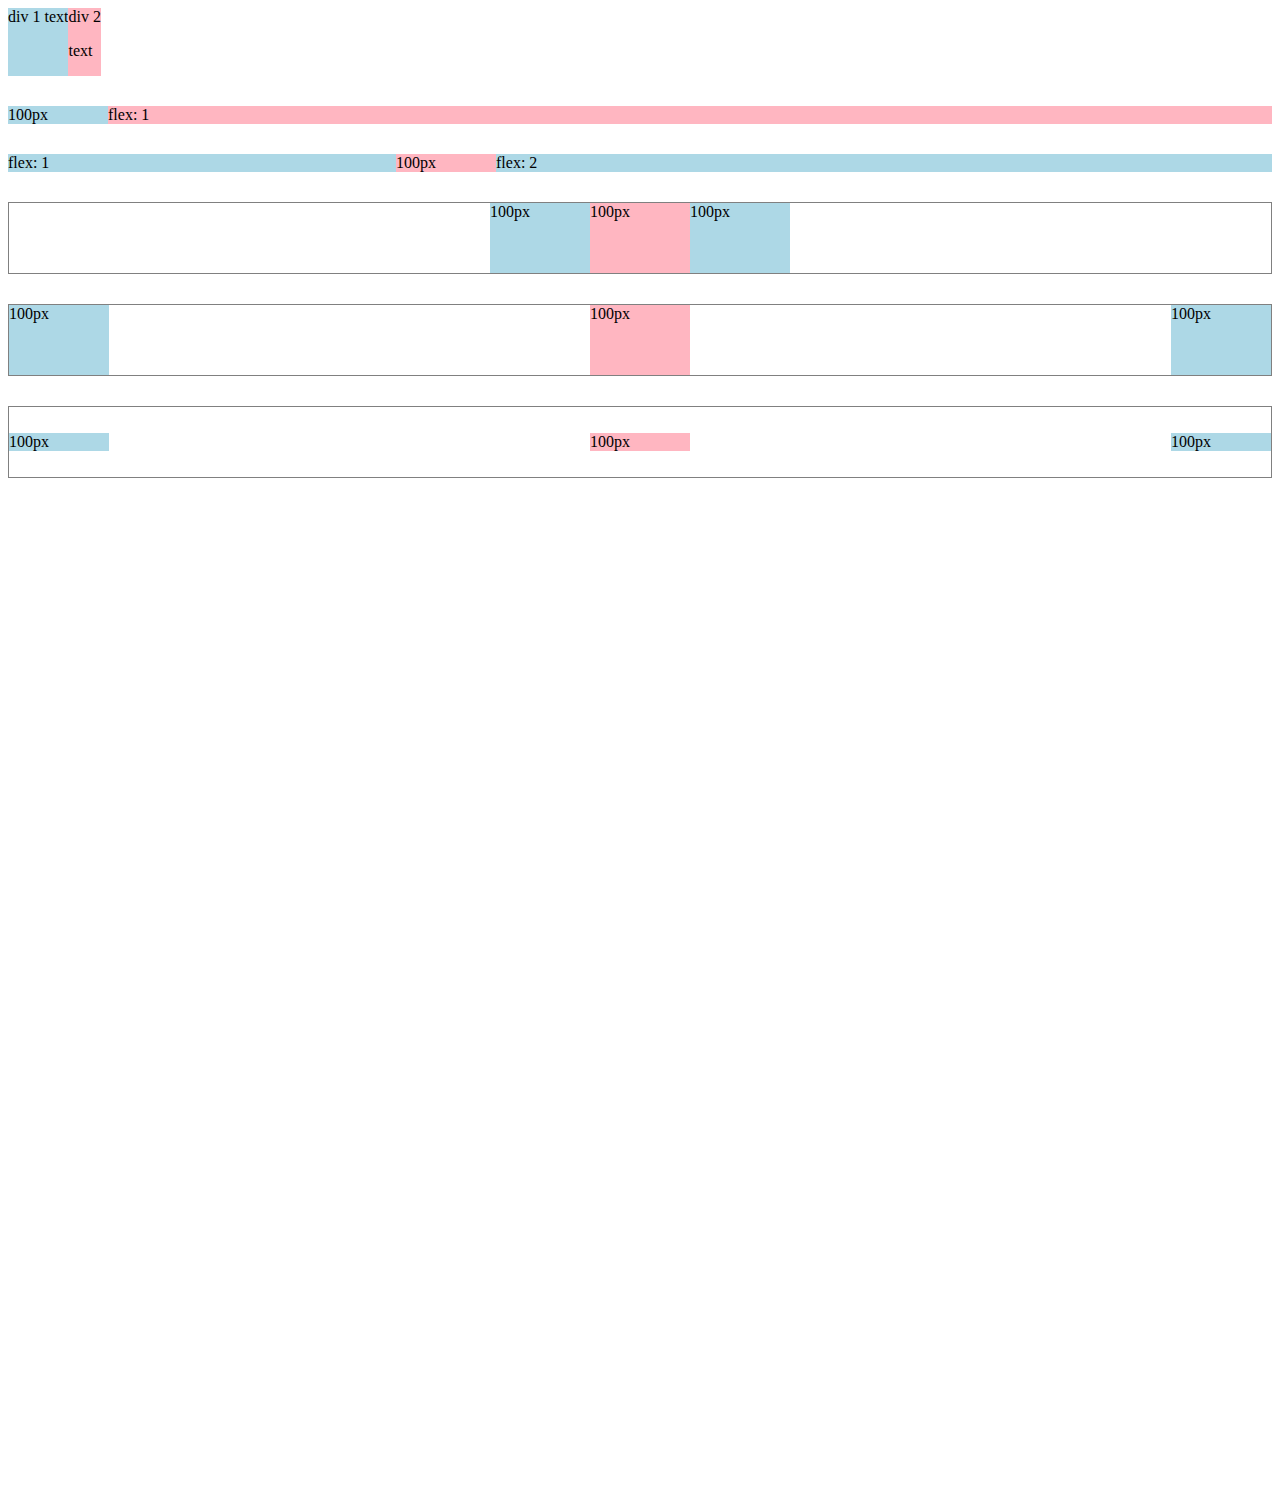
<file: flexbox.html>
<!DOCTYPE html>
<html>
  <head>
    <title>Flexbox Practice</title>
  </head>
  <body style="padding-bottom: 1000px;">
    <div style="
      display: flex;
      flex-direction: row;
    ">
      <div style="background-color: lightblue;">div 1 text</div>
      <div style="background-color: lightpink;">div 2 <p>text</p></div>
    </div>

    <div style="
      margin-top: 30px;
      display: flex;
      flex-direction: row;
    ">
      <div style="
        background-color: lightblue;
        width: 100px;
      ">100px</div>
      <div style="
        background-color: lightpink;
        flex: 1;
      ">flex: 1</div>
    </div>

    <div style="
      margin-top: 30px;
      display: flex;
      flex-direction: row;
    ">
      <div style="
        background-color: lightblue;
        flex: 1;
      ">flex: 1</div>
      <div style="
        background-color: lightpink;
        width: 100px;
      ">100px</div>
      <div style="
        background-color: lightblue;
        flex: 2;
      ">flex: 2</div>
    </div>

    <div style="
      margin-top: 30px;
      height: 70px;
      border-width: 1px;
      border-style: solid;
      border-color: gray;

      display: flex;
      flex-direction: row;
      justify-content: center;
    ">
      <div style="
        background-color: lightblue;
        width: 100px;
      ">100px</div>
      <div style="
        background-color: lightpink;
        width: 100px;
      ">100px</div>
      <div style="
        background-color: lightblue;
        width: 100px;
      ">100px</div>
    </div>

    <div style="
      margin-top: 30px;
      height: 70px;
      border-width: 1px;
      border-style: solid;
      border-color: gray;

      display: flex;
      flex-direction: row;
      justify-content: space-between;
    ">
      <div style="
        background-color: lightblue;
        width: 100px;
      ">100px</div>
      <div style="
        background-color: lightpink;
        width: 100px;
      ">100px</div>
      <div style="
        background-color: lightblue;
        width: 100px;
      ">100px</div>
    </div>

    <div style="
      margin-top: 30px;
      height: 70px;
      border-width: 1px;
      border-style: solid;
      border-color: gray;

      display: flex;
      flex-direction: row;
      justify-content: space-between;
      align-items: center;
    ">
      <div style="
        background-color: lightblue;
        width: 100px;
      ">100px</div>
      <div style="
        background-color: lightpink;
        width: 100px;
      ">100px</div>
      <div style="
        background-color: lightblue;
        width: 100px;
      ">100px</div>
    </div>
  </body>
</html>
</file>
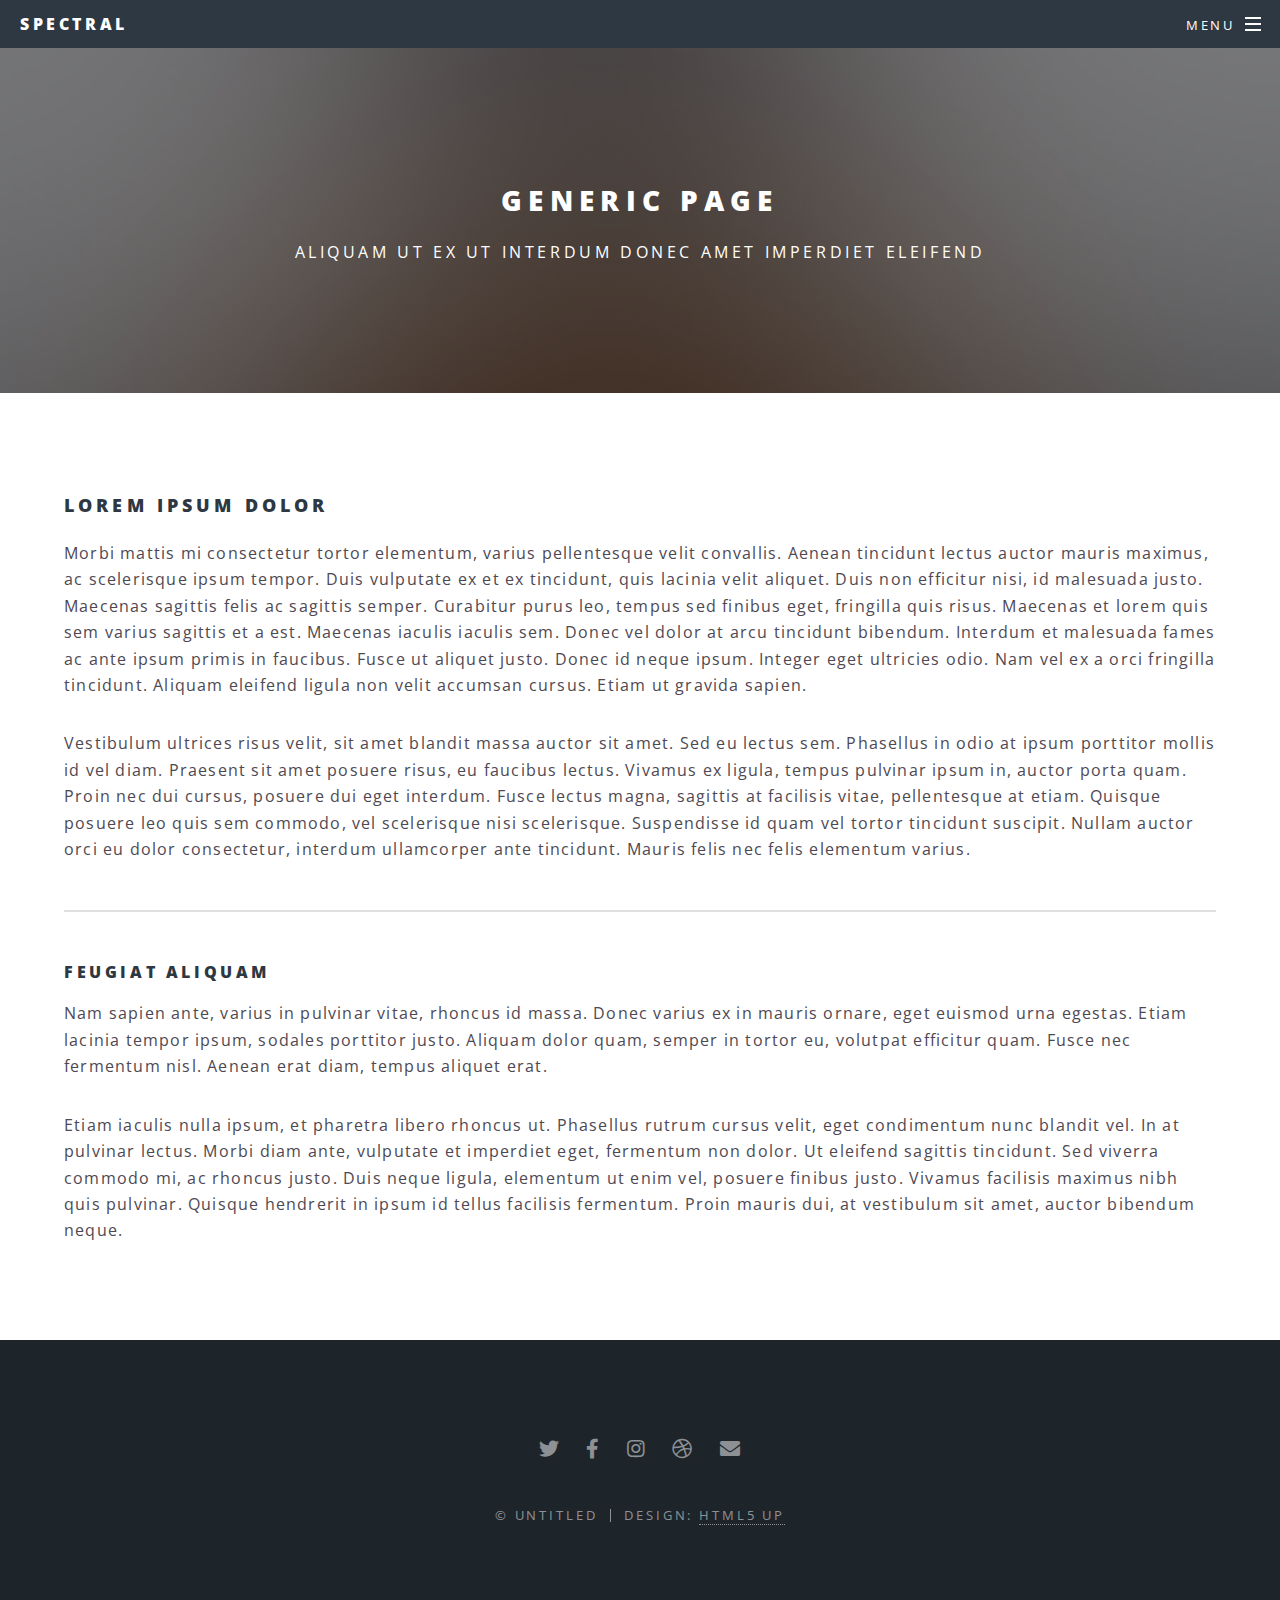
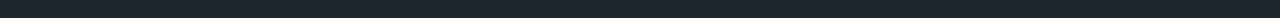
<file: generic.html>
<!DOCTYPE HTML>
<!--
	Spectral by HTML5 UP
	html5up.net | @ajlkn
	Free for personal and commercial use under the CCA 3.0 license (html5up.net/license)
-->
<html>
	<head>
		<title>Generic - Spectral by HTML5 UP</title>
		<meta charset="utf-8" />
		<meta name="viewport" content="width=device-width, initial-scale=1, user-scalable=no" />
		<link rel="stylesheet" href="assets/css/main.css" />
		<noscript><link rel="stylesheet" href="assets/css/noscript.css" /></noscript>
	</head>
	<body class="is-preload">

		<!-- Page Wrapper -->
			<div id="page-wrapper">

				<!-- Header -->
					<header id="header">
						<h1><a href="index.html">Spectral</a></h1>
						<nav id="nav">
							<ul>
								<li class="special">
									<a href="#menu" class="menuToggle"><span>Menu</span></a>
									<div id="menu">
										<ul>
											<li><a href="index.html">Home</a></li>
											<li><a href="generic.html">Generic</a></li>
											<li><a href="elements.html">Elements</a></li>
											<li><a href="#">Sign Up</a></li>
											<li><a href="#">Log In</a></li>
										</ul>
									</div>
								</li>
							</ul>
						</nav>
					</header>

				<!-- Main -->
					<article id="main">
						<header>
							<h2>Generic Page</h2>
							<p>Aliquam ut ex ut interdum donec amet imperdiet eleifend</p>
						</header>
						<section class="wrapper style5">
							<div class="inner">

								<h3>Lorem ipsum dolor</h3>
								<p>Morbi mattis mi consectetur tortor elementum, varius pellentesque velit convallis. Aenean tincidunt lectus auctor mauris maximus, ac scelerisque ipsum tempor. Duis vulputate ex et ex tincidunt, quis lacinia velit aliquet. Duis non efficitur nisi, id malesuada justo. Maecenas sagittis felis ac sagittis semper. Curabitur purus leo, tempus sed finibus eget, fringilla quis risus. Maecenas et lorem quis sem varius sagittis et a est. Maecenas iaculis iaculis sem. Donec vel dolor at arcu tincidunt bibendum. Interdum et malesuada fames ac ante ipsum primis in faucibus. Fusce ut aliquet justo. Donec id neque ipsum. Integer eget ultricies odio. Nam vel ex a orci fringilla tincidunt. Aliquam eleifend ligula non velit accumsan cursus. Etiam ut gravida sapien.</p>

								<p>Vestibulum ultrices risus velit, sit amet blandit massa auctor sit amet. Sed eu lectus sem. Phasellus in odio at ipsum porttitor mollis id vel diam. Praesent sit amet posuere risus, eu faucibus lectus. Vivamus ex ligula, tempus pulvinar ipsum in, auctor porta quam. Proin nec dui cursus, posuere dui eget interdum. Fusce lectus magna, sagittis at facilisis vitae, pellentesque at etiam. Quisque posuere leo quis sem commodo, vel scelerisque nisi scelerisque. Suspendisse id quam vel tortor tincidunt suscipit. Nullam auctor orci eu dolor consectetur, interdum ullamcorper ante tincidunt. Mauris felis nec felis elementum varius.</p>

								<hr />

								<h4>Feugiat aliquam</h4>
								<p>Nam sapien ante, varius in pulvinar vitae, rhoncus id massa. Donec varius ex in mauris ornare, eget euismod urna egestas. Etiam lacinia tempor ipsum, sodales porttitor justo. Aliquam dolor quam, semper in tortor eu, volutpat efficitur quam. Fusce nec fermentum nisl. Aenean erat diam, tempus aliquet erat.</p>

								<p>Etiam iaculis nulla ipsum, et pharetra libero rhoncus ut. Phasellus rutrum cursus velit, eget condimentum nunc blandit vel. In at pulvinar lectus. Morbi diam ante, vulputate et imperdiet eget, fermentum non dolor. Ut eleifend sagittis tincidunt. Sed viverra commodo mi, ac rhoncus justo. Duis neque ligula, elementum ut enim vel, posuere finibus justo. Vivamus facilisis maximus nibh quis pulvinar. Quisque hendrerit in ipsum id tellus facilisis fermentum. Proin mauris dui, at vestibulum sit amet, auctor bibendum neque.</p>

							</div>
						</section>
					</article>

				<!-- Footer -->
					<footer id="footer">
						<ul class="icons">
							<li><a href="#" class="icon brands fa-twitter"><span class="label">Twitter</span></a></li>
							<li><a href="#" class="icon brands fa-facebook-f"><span class="label">Facebook</span></a></li>
							<li><a href="#" class="icon brands fa-instagram"><span class="label">Instagram</span></a></li>
							<li><a href="#" class="icon brands fa-dribbble"><span class="label">Dribbble</span></a></li>
							<li><a href="#" class="icon solid fa-envelope"><span class="label">Email</span></a></li>
						</ul>
						<ul class="copyright">
							<li>&copy; Untitled</li><li>Design: <a href="http://html5up.net">HTML5 UP</a></li>
						</ul>
					</footer>

			</div>

		<!-- Scripts -->
			<script src="assets/js/jquery.min.js"></script>
			<script src="assets/js/jquery.scrollex.min.js"></script>
			<script src="assets/js/jquery.scrolly.min.js"></script>
			<script src="assets/js/browser.min.js"></script>
			<script src="assets/js/breakpoints.min.js"></script>
			<script src="assets/js/util.js"></script>
			<script src="assets/js/main.js"></script>

	</body>
</html>
</file>
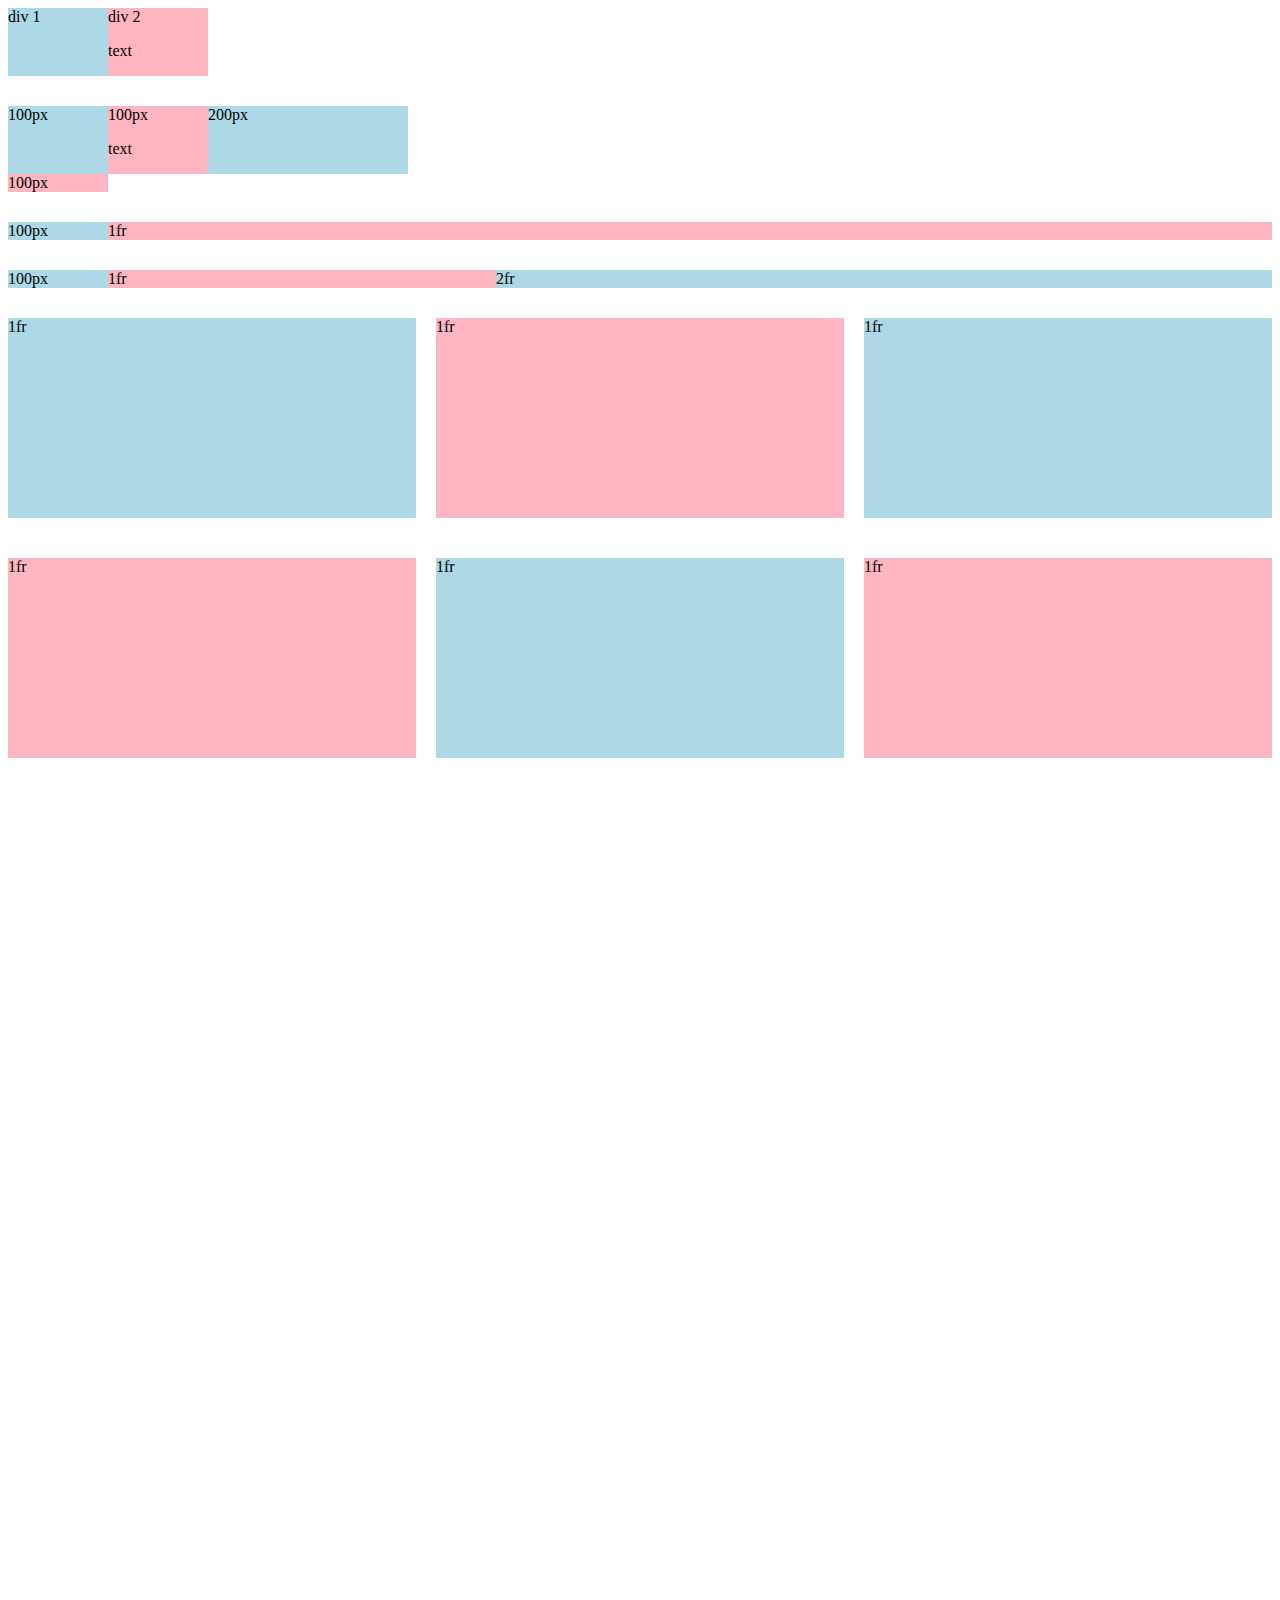
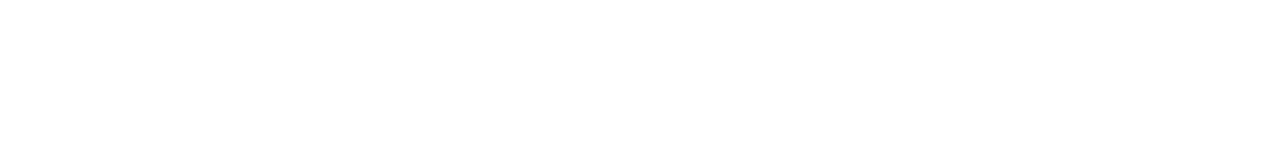
<file: grid.html>
<!DOCTYPE html>
<html>
  <head>
    <title>Grid Practice</title>
  </head>
  <body style="padding-bottom: 1000px;">
    <div style="
      display: grid;
      grid-template-columns: 100px 100px;
    ">
      <div style="background-color: lightblue;">div 1</div>
      <div style="background-color: lightpink;">div 2<p>text</p></div>
    </div>

    <div style="
      margin-top: 30px;
      display: grid;
      grid-template-columns: 100px 100px 200px;
    ">
      <div style="background-color: lightblue;">100px</div>
      <div style="background-color: lightpink;">100px<p>text</p></div>
      <div style="background-color: lightblue;">200px</div>
      <div style="background-color: lightpink;">100px</div>
    </div>

    <div style="
      margin-top: 30px;
      display: grid;
      grid-template-columns: 100px 1fr;
    ">
      <div style="background-color: lightblue;">100px</div>
      <div style="background-color: lightpink;">1fr</div>
    </div>

    <div style="
      margin-top: 30px;
      display: grid;
      grid-template-columns: 100px 1fr 2fr;
    ">
      <div style="background-color: lightblue;">100px</div>
      <div style="background-color: lightpink;">1fr</div>
      <div style="background-color: lightblue;">2fr</div>
    </div>

    <div style="
      margin-top: 30px;
      display: grid;
      grid-template-columns: 1fr 1fr 1fr;
      column-gap: 20px;
      row-gap: 40px;
    ">
      <div style="background-color: lightblue; height: 200px;">1fr</div>
      <div style="background-color: lightpink; height: 200px;">1fr</div>
      <div style="background-color: lightblue; height: 200px;">1fr</div>
      <div style="background-color: lightpink; height: 200px;">1fr</div>
      <div style="background-color: lightblue; height: 200px;">1fr</div>
      <div style="background-color: lightpink; height: 200px;">1fr</div>
    </div>
  </body>
</html>
</file>
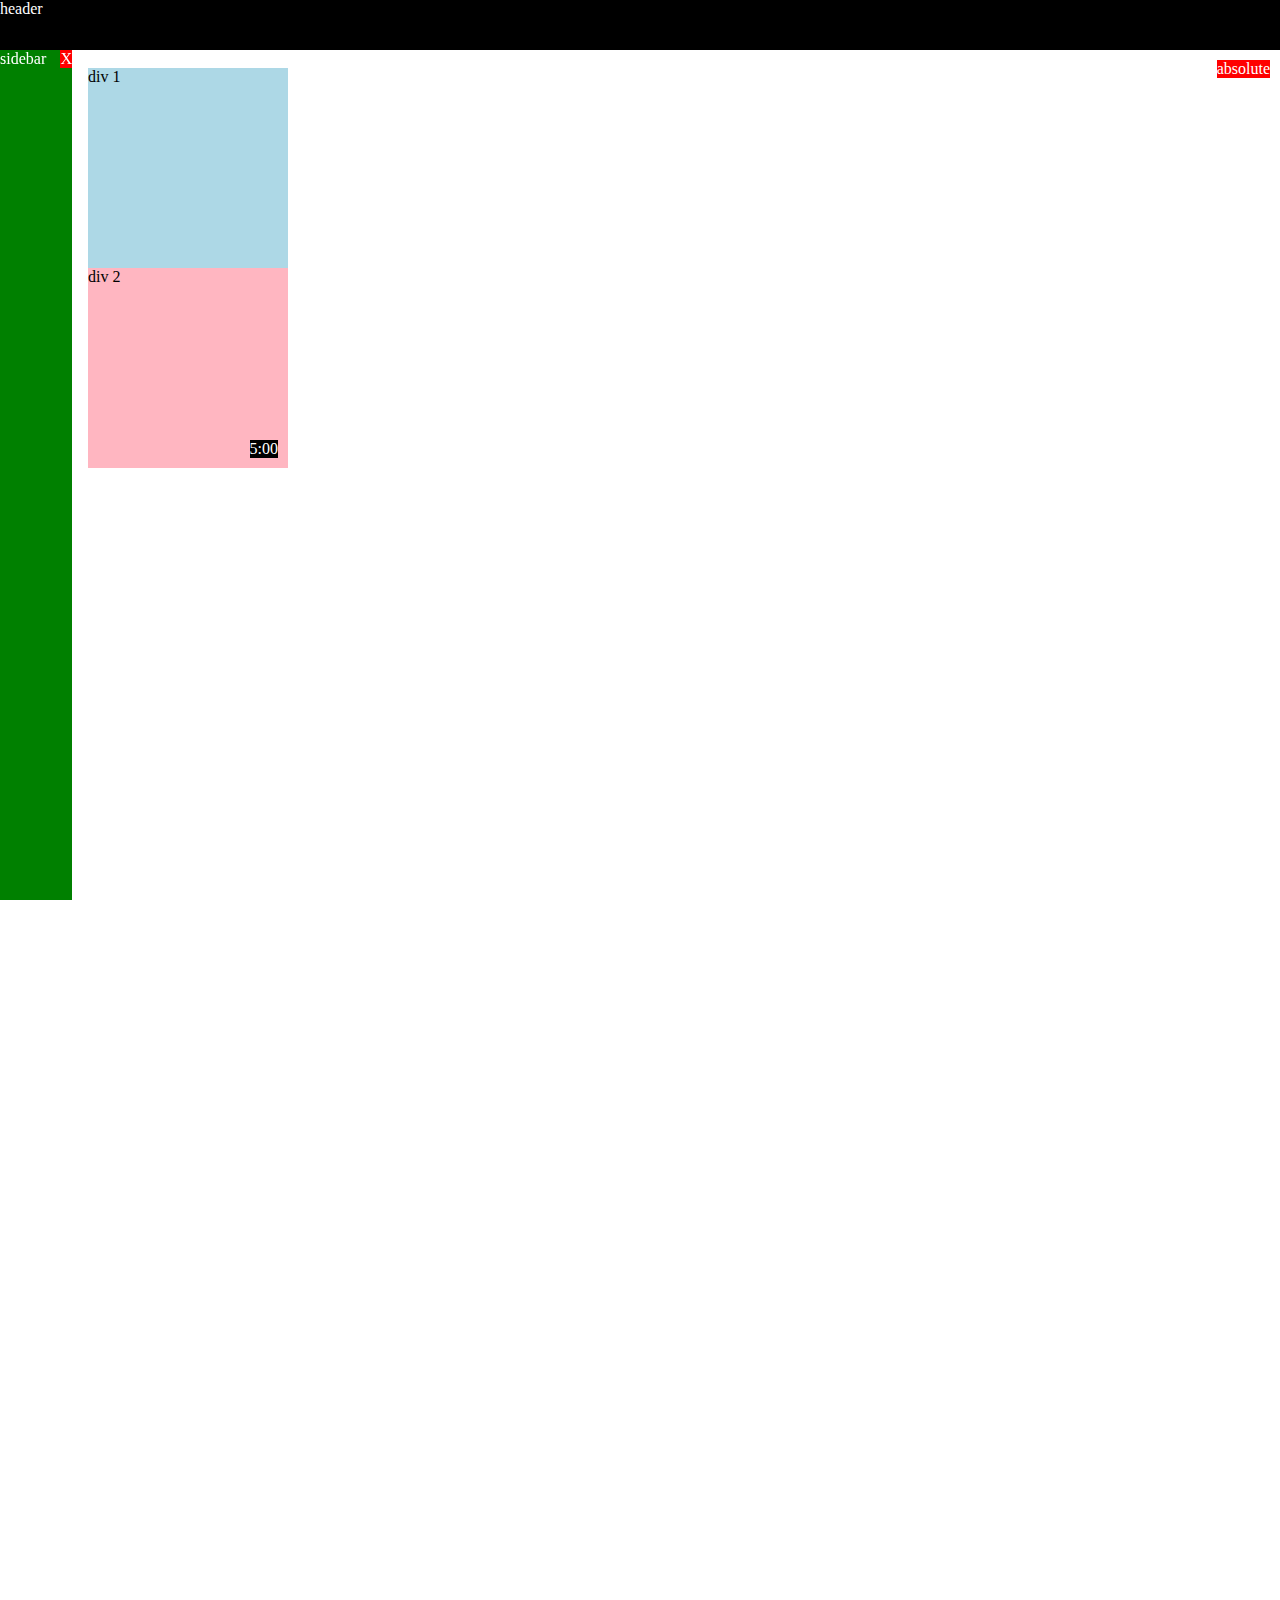
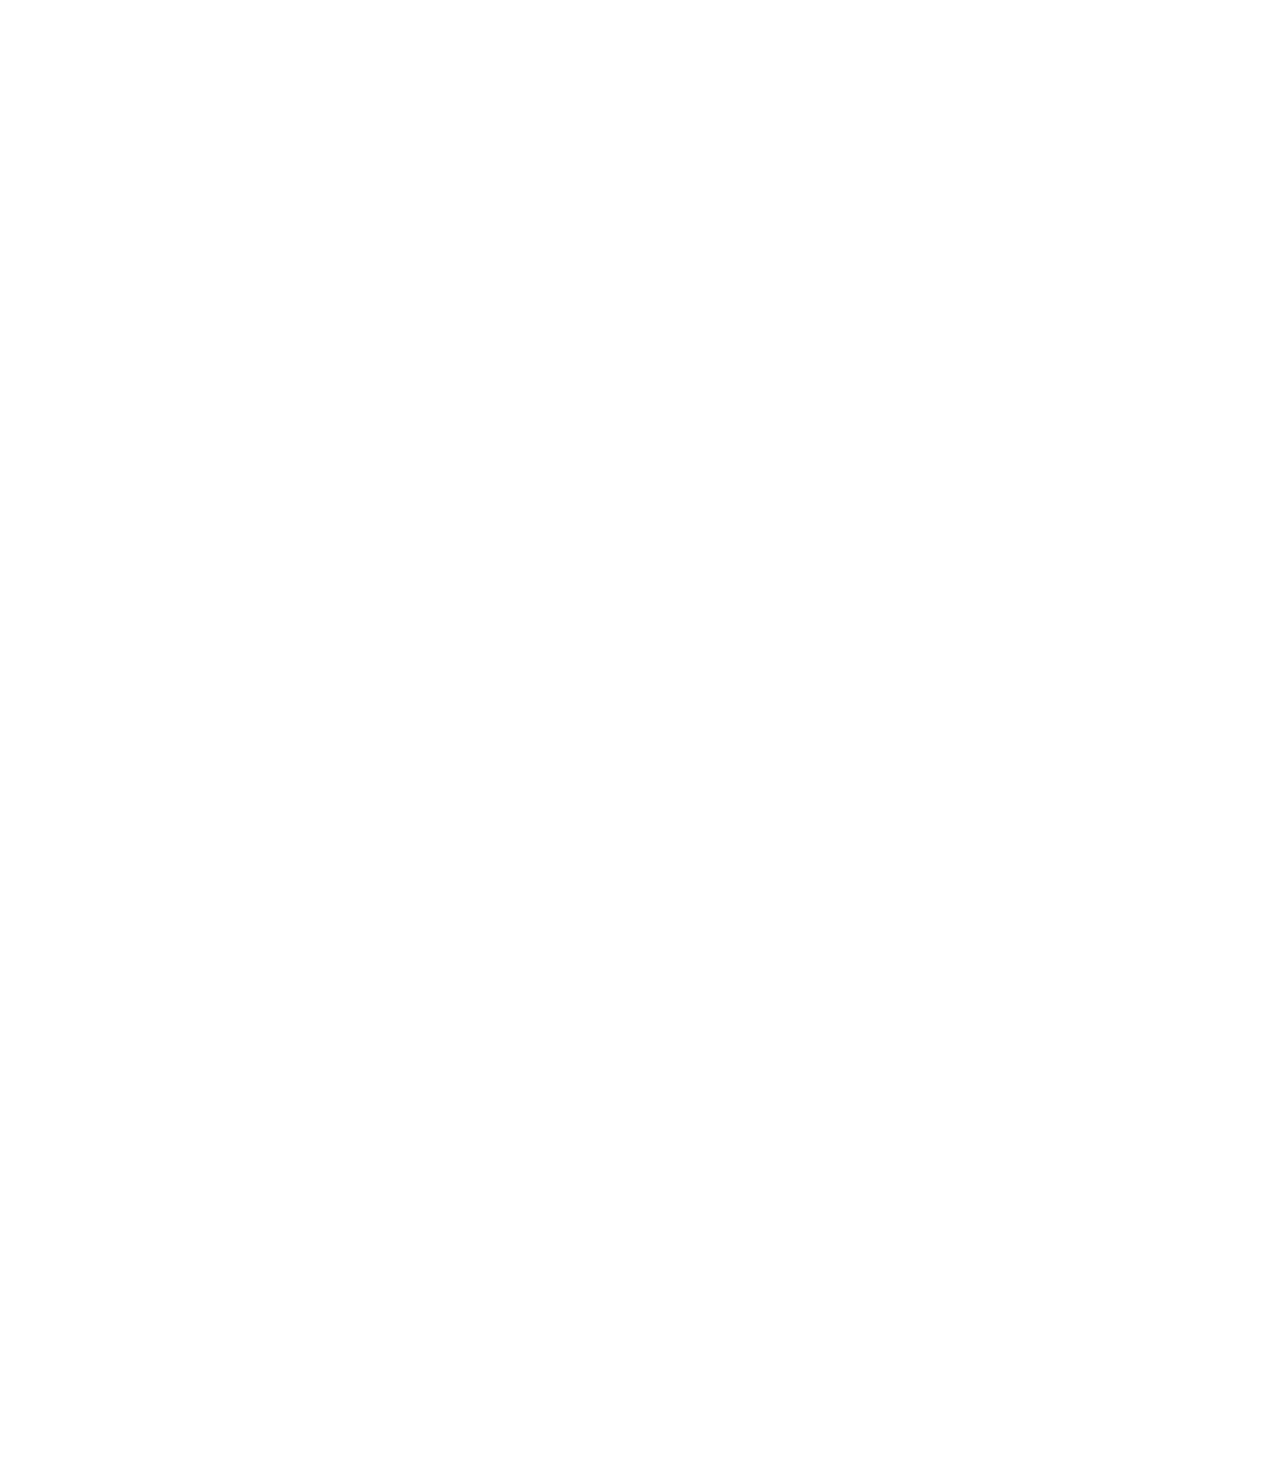
<file: position.html>
<!DOCTYPE html>
<html>
  <head>
    <title>Position Practice</title>
  </head>
  <body style="
    height: 3000px;
    padding-top: 60px;
    padding-left: 80px;
  ">
    <div style="
      background-color: black;
      color: white;
      position: fixed;
      top: 0;
      left: 0;
      right: 0;
      height: 50px;
      z-index: 100;
    ">header</div>

    <div style="
      background-color: green;
      color: white;
      position: fixed;
      left: 0;
      bottom: 0;
      top: 50px;
      width: 72px;
    ">
      sidebar
      <div style="
        position: absolute;
        background-color: red;
        color: white;
        top: 0;
        right: 0;
      ">
        X
      </div>
    </div>

    <div style="
      position: absolute;
      background-color: red;
      color: white;
      top: 60px;
      right: 10px;
    ">
      absolute
    </div>

    <div style="
      background-color: lightblue;
      height: 200px;
      width: 200px;
      position: static;
    ">div 1</div>
    <div style="
      background-color: lightpink;
      height: 200px;
      width: 200px;
      position: relative;
    ">
      div 2
      <div style="
        position: absolute;
        background-color: black;
        color: white;
        bottom: 10px;
        right: 10px;
      ">
        5:00
      </div>
    </div>

  </body>
</html>
</file>
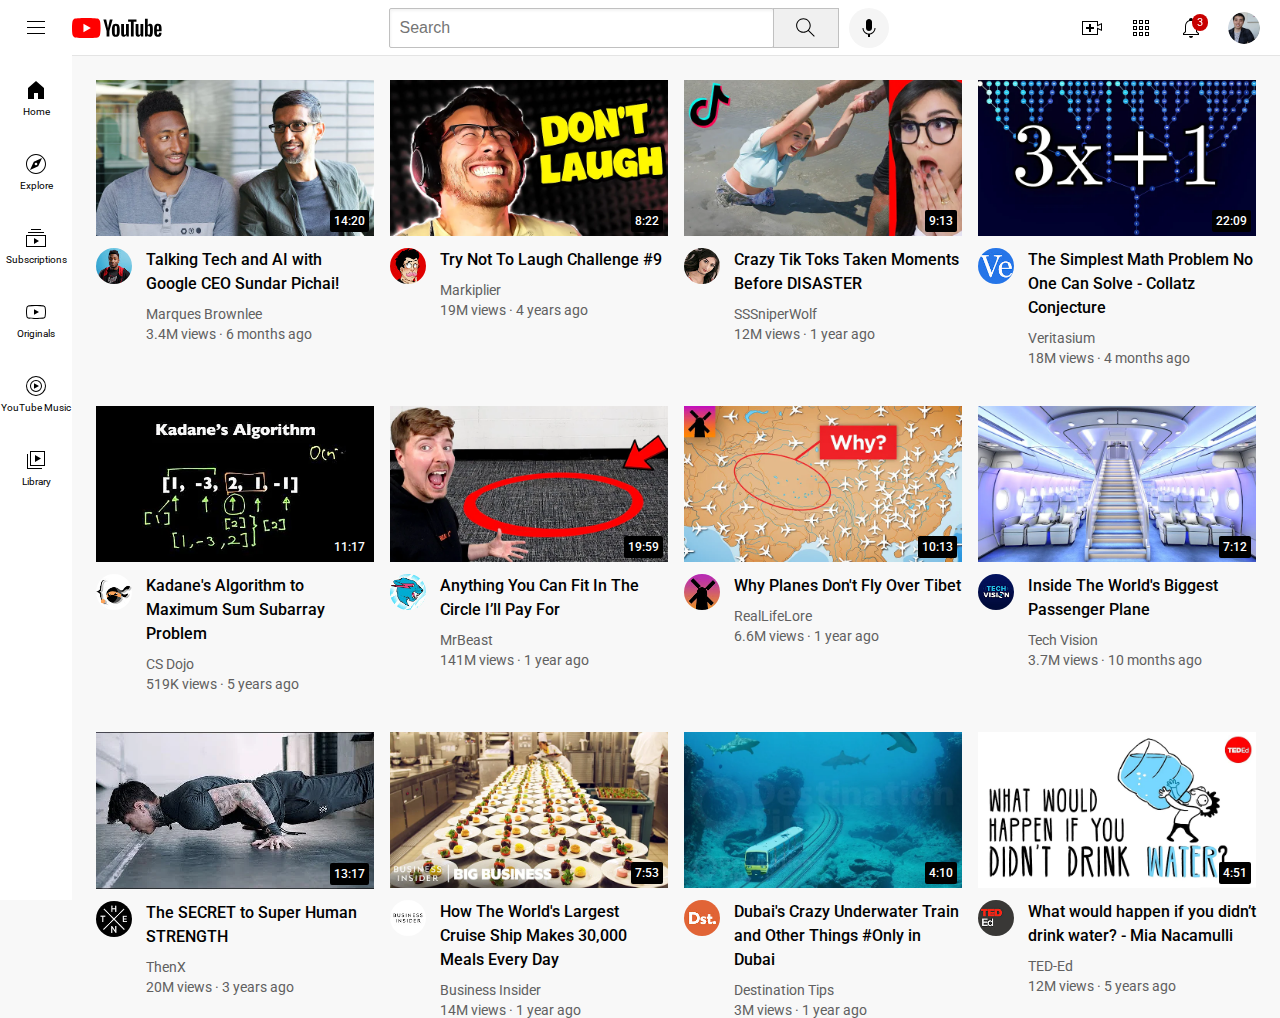
<file: youtube.html>
<!DOCTYPE html>
<html>
  <head>
    <title>YouTube.com Clone</title>

    <link rel="preconnect" href="https://fonts.googleapis.com">
    <link rel="preconnect" href="https://fonts.gstatic.com" crossorigin>
    <link href="https://fonts.googleapis.com/css2?family=Roboto:wght@400;500;700&display=swap" rel="stylesheet">

    <link rel="stylesheet" href="styles/general.css">
    <link rel="stylesheet" href="styles/header.css">
    <link rel="stylesheet" href="styles/video.css">
    <link rel="stylesheet" href="styles/sidebar.css">
  </head>
  <body>
    <header class="header">
      <div class="left-section">
        <img class="hamburger-menu" src="icons/hamburger-menu.svg">
        <img class="youtube-logo" src="icons/youtube-logo.svg">
      </div>
      <div class="middle-section">
        <input class="search-bar" type="text" placeholder="Search">
        <button class="search-button">
          <img class="search-icon" src="icons/search.svg">
          <div class="tooltip">Search</div>
        </button>
        <!-- Put position absolute inside position relative -->
        <button class="voice-search-button">
          <img class="voice-search-icon" src="icons/voice-search-icon.svg">
          <div class="tooltip">Search with your voice</div>
        </button>
      </div>
      <div class="right-section">
        <div class="upload-icon-container">
          <img class="upload-icon" src="icons/upload.svg">
          <div class="tooltip">Create</div>
        </div>
        <div class="youtube-apps-icon-container">
          <img class="youtube-apps-icon" src="icons/youtube-apps.svg">
          <div class="tooltip">YouTube Apps</div>
        </div>
        <div class="notifications-icon-container">
          <img class="notifications-icon" src="icons/notifications.svg">
          <div class="notifications-count">3</div>
          <div class="tooltip">Notifications</div>
        </div>
        <img class="current-user-picture" src="channel-pictures/my-channel.jpeg">
      </div>
    </header>

    <nav class="sidebar">
      <div class="sidebar-link">
        <img src="icons/home.svg">
        <div>Home</div>
      </div>
      <div class="sidebar-link">
        <img src="icons/explore.svg">
        <div>Explore</div>
      </div>
      <div class="sidebar-link">
        <img src="icons/subscriptions.svg">
        <div>Subscriptions</div>
      </div>
      <div class="sidebar-link">
        <img src="icons/originals.svg">
        <div>Originals</div>
      </div>
      <div class="sidebar-link">
        <img src="icons/youtube-music.svg">
        <div>YouTube Music</div>
      </div>
      <div class="sidebar-link">
        <img src="icons/library.svg">
        <div>Library</div>
      </div>
    </nav>

    <main>
      <section class="video-grid">
        <div class="video-preview">
          <div class="thumbnail-row">
            <img class="thumbnail" src="thumbnails/thumbnail-1.webp">
            <div class="video-time">14:20</div>
          </div>
          <div class="video-info-grid">
            <div class="channel-picture">
              <img class="profile-picture" src="channel-pictures/channel-1.jpeg">
            </div>
            <div class="video-info">
              <p class="video-title">
                Talking Tech and AI with Google CEO Sundar Pichai!
              </p>
              <p class="video-author">
                Marques Brownlee
              </p>
              <p class="video-stats">
                3.4M views &#183; 6 months ago
              </p>
            </div>
          </div>
        </div>

        <div class="video-preview">
          <div class="thumbnail-row">
            <img class="thumbnail" src="thumbnails/thumbnail-2.webp">
            <div class="video-time">8:22</div>
          </div>
          <div class="video-info-grid">
            <div class="channel-picture">
              <img class="profile-picture" src="channel-pictures/channel-2.jpeg">
            </div>
            <div class="video-info">
              <p class="video-title">
                Try Not To Laugh Challenge #9
              </p>
              <p class="video-author">
                Markiplier
              </p>
              <p class="video-stats">
                19M views &#183; 4 years ago
              </p>
            </div>
          </div>
        </div>

        <div class="video-preview">
          <div class="thumbnail-row">
            <img class="thumbnail" src="thumbnails/thumbnail-3.webp">
            <div class="video-time">9:13</div>
          </div>
          <div class="video-info-grid">
            <div class="channel-picture">
              <img class="profile-picture" src="channel-pictures/channel-3.jpeg">
            </div>
            <div class="video-info">
              <p class="video-title">
                Crazy Tik Toks Taken Moments Before DISASTER
              </p>
              <p class="video-author">
                SSSniperWolf
              </p>
              <p class="video-stats">
                12M views &#183; 1 year ago
              </p>
            </div>
          </div>
        </div>

        <div class="video-preview">
          <div class="thumbnail-row">
            <img class="thumbnail" src="thumbnails/thumbnail-4.webp">
            <div class="video-time">22:09</div>
          </div>
          <div class="video-info-grid">
            <div class="channel-picture">
              <img class="profile-picture" src="channel-pictures/channel-4.jpeg">
            </div>
            <div class="video-info">
              <p class="video-title">
                The Simplest Math Problem No One Can Solve - Collatz Conjecture
              </p>
              <p class="video-author">
                Veritasium
              </p>
              <p class="video-stats">
                18M views &#183; 4 months ago
              </p>
            </div>
          </div>
        </div>

        <div class="video-preview">
          <div class="thumbnail-row">
            <img class="thumbnail" src="thumbnails/thumbnail-5.webp">
            <div class="video-time">11:17</div>
          </div>
          <div class="video-info-grid">
            <div class="channel-picture">
              <img class="profile-picture" src="channel-pictures/channel-5.jpeg">
            </div>
            <div class="video-info">
              <p class="video-title">
                Kadane's Algorithm to Maximum Sum Subarray Problem
              </p>
              <p class="video-author">
                CS Dojo
              </p>
              <p class="video-stats">
                519K views &#183; 5 years ago
              </p>
            </div>
          </div>
        </div>

        <div class="video-preview">
          <div class="thumbnail-row">
            <img class="thumbnail" src="thumbnails/thumbnail-6.webp">
            <div class="video-time">19:59</div>
          </div>
          <div class="video-info-grid">
            <div class="channel-picture">
              <img class="profile-picture" src="channel-pictures/channel-6.jpeg">
            </div>
            <div class="video-info">
              <p class="video-title">
                Anything You Can Fit In The Circle I’ll Pay For
              </p>
              <p class="video-author">
                MrBeast
              </p>
              <p class="video-stats">
                141M views &#183; 1 year ago
              </p>
            </div>
          </div>
        </div>

        <div class="video-preview">
          <div class="thumbnail-row">
            <img class="thumbnail" src="thumbnails/thumbnail-7.webp">
            <div class="video-time">10:13</div>
          </div>
          <div class="video-info-grid">
            <div class="channel-picture">
              <img class="profile-picture" src="channel-pictures/channel-7.jpeg">
            </div>
            <div class="video-info">
              <p class="video-title">
                Why Planes Don't Fly Over Tibet
              </p>
              <p class="video-author">
                RealLifeLore
              </p>
              <p class="video-stats">
                6.6M views &#183; 1 year ago
              </p>
            </div>
          </div>
        </div>

        <div class="video-preview">
          <div class="thumbnail-row">
            <img class="thumbnail" src="thumbnails/thumbnail-8.webp">
            <div class="video-time">7:12</div>
          </div>
          <div class="video-info-grid">
            <div class="channel-picture">
              <img class="profile-picture" src="channel-pictures/channel-8.jpeg">
            </div>
            <div class="video-info">
              <p class="video-title">
                Inside The World's Biggest Passenger Plane
              </p>
              <p class="video-author">
                Tech Vision
              </p>
              <p class="video-stats">
                3.7M views &#183; 10 months ago
              </p>
            </div>
          </div>
        </div>

        <div class="video-preview">
          <div class="thumbnail-row">
            <img class="thumbnail" src="thumbnails/thumbnail-9.webp">
            <div class="video-time">13:17</div>
          </div>
          <div class="video-info-grid">
            <div class="channel-picture">
              <img class="profile-picture" src="channel-pictures/channel-9.jpeg">
            </div>
            <div class="video-info">
              <p class="video-title">
                The SECRET to Super Human STRENGTH
              </p>
              <p class="video-author">
                ThenX
              </p>
              <p class="video-stats">
                20M views &#183; 3 years ago
              </p>
            </div>
          </div>
        </div>

        <div class="video-preview">
          <div class="thumbnail-row">
            <img class="thumbnail" src="thumbnails/thumbnail-10.webp">
            <div class="video-time">7:53</div>
          </div>
          <div class="video-info-grid">
            <div class="channel-picture">
              <img class="profile-picture" src="channel-pictures/channel-10.jpeg">
            </div>
            <div class="video-info">
              <p class="video-title">
                How The World's Largest Cruise Ship Makes 30,000 Meals Every Day
              </p>
              <p class="video-author">
                Business Insider
              </p>
              <p class="video-stats">
                14M views &#183; 1 year ago
              </p>
            </div>
          </div>
        </div>

        <div class="video-preview">
          <div class="thumbnail-row">
            <img class="thumbnail" src="thumbnails/thumbnail-11.webp">
            <div class="video-time">4:10</div>
          </div>
          <div class="video-info-grid">
            <div class="channel-picture">
              <img class="profile-picture" src="channel-pictures/channel-11.jpeg">
            </div>
            <div class="video-info">
              <p class="video-title">
                Dubai's Crazy Underwater Train and Other Things #Only in Dubai
              </p>
              <p class="video-author">
                Destination Tips
              </p>
              <p class="video-stats">
                3M views &#183; 1 year ago
              </p>
            </div>
          </div>
        </div>

        <div class="video-preview">
          <div class="thumbnail-row">
            <img class="thumbnail" src="thumbnails/thumbnail-12.webp">
            <div class="video-time">4:51</div>
          </div>
          <div class="video-info-grid">
            <div class="channel-picture">
              <img class="profile-picture" src="channel-pictures/channel-12.jpeg">
            </div>
            <div class="video-info">
              <p class="video-title">
                What would happen if you didn’t drink water? - Mia Nacamulli
              </p>
              <p class="video-author">
                TED-Ed
              </p>
              <p class="video-stats">
                12M views &#183; 5 years ago
              </p>
            </div>
          </div>
        </div>
      </section>
    </main>
  </body>
</html>
</file>
<file: assets/css/noscript.css>
/*
	Spectral by HTML5 UP
	html5up.net | @ajlkn
	Free for personal and commercial use under the CCA 3.0 license (html5up.net/license)
*/

/* Banner */

	body.is-preload #banner h2 {
		-moz-transform: none;
		-webkit-transform: none;
		-ms-transform: none;
		transform: none;
		opacity: 1;
	}

		body.is-preload #banner h2:before, body.is-preload #banner h2:after {
			width: 100%;
		}

	body.is-preload #banner .more {
		-moz-transform: none;
		-webkit-transform: none;
		-ms-transform: none;
		transform: none;
		opacity: 1;
	}

	body.is-preload #banner:after {
		opacity: 0;
	}
</file>
<file: calculator/style.css>
body{
    margin: 0;
    height: 100vh;
    display: flex;
    justify-content: center;
    align-items: center;

}

#calculator{
    font-family: Arial, Helvetica, sans-serif;
    background-color: hsl(0, 0%, 15%);
    border-radius: 15px;
    max-width: 500px;
    overflow: hidden;
}

#display{
    width: 100%;
    padding: 20px;
    font-size: 5rem;
    text-align: left;
    border: none;
    background-color: hsl(0, 0%, 25%);
    color: #fff;  
}

#keys{
    display: grid;
    grid-template-columns: repeat(4, 1fr);
    gap: 10px;
    padding: 25px;
}

button{
    width: 100px;
    height: 100px;
    border-radius: 50px;
    border: none;
    background-color: hsl(0, 0%, 30%);
    color: white;
    font-size: 3rem;
    font-weight: bold;
    cursor: pointer;
    transition: all ease 200ms;
}

button:hover{
    background-color: hsl(0, 0%, 40%);
}

button:active{
    background-color: hsl(0, 0%, 70%);
}

.operator-btn{
    background-color: #ff8400;
}

.operator-btn:hover{
    background-color: hsl(31, 100%, 65%);
}

.operator-btn:active {
    background-color: hsl(31, 100%, 75%);
}
</file>
<file: Counter/style.css>
body{
    margin: 0;
    height: 100vh;
    display: flex;
    justify-content: center;
    align-items: center;
}

.counter{
    border: 2px solid #000;
    padding: 2rem;
    border-radius: 1.25rem;
}

#countLabel{
    display: block;
    text-align: center;
    font-size: 10rem;
    font-family: Arial, Helvetica, sans-serif;
}
#btnContainer{
    text-align: center;
    display: flex;
    justify-content: center;
    gap: 1.5625rem;
}

.button{
    padding: 1rem 2rem;
    font-size: 1.5rem;
    color:#fff;
    background-color: rgb(1, 1, 104);
    border-radius: 1.25rem;
    cursor: pointer;
    transition: all 0.25s;
    border: 2px solid orange;
}

.button:hover{
    background-color: blue;
}

.button--reset:hover{
    background-color: red;
}

.button--increase:hover {
    background-color: green;
}
</file>
<file: input/style.css>
body{
    font-family: Verdana, Geneva, Tahoma, sans-serif;
    font-size: 1rem;
}

#mySubmit{
    font-size: 2rem;
}
</file>
<file: temp conversion/style.css>
body{
    font-family: Arial, Helvetica, sans-serif;
    background-color: rgb(227, 227, 227);
    height: 100vh;
    display: flex;
    align-items: center;
    justify-content: center;
}

h1{
    color: #4819f4;
}

form{
    background-color: #fff;
    text-align: center;
    max-width: 350px;
    /* margin: auto; */
    padding: 25px;
    border-radius: 10px;
    box-shadow: 5px 5px 15px hsla(0, 0%, 0%, 0.3);
}

#textBox{
    width: 50%;
    text-align: center;
    font-size: 2rem;
    border: 2px solid hsla(0, 0%, 0%, 0.8);
    border-radius: 5px;
    margin-bottom: 15px;
}

label{
    font-size: 1.5rem;
    font-weight: bold;
}

button{
    margin-top: 50px;
    background-color: hsl(32, 100%, 60%);
    font-size: 1.5rem;
    border: none;
    padding: 10px 15px;
    border-radius: 5px;
    color: blue;
    cursor: pointer;
}

button:hover{
    background-color: hsl(32, 100%, 50%);
}

#result{
    font-size: 1.75rem;
    font-weight: bold;
}
</file>
<file: XO/style.css>
.cell{
    width: 75px;
    height: 75px;
    border: 2px solid;
    box-shadow: 0 0 0 2px;
    line-height: 75px;
    text-align: center;
    font-size: 50px;
    cursor: pointer;
}

#gameContainer{
    font-family: monospace;
    text-align: center;
}

#cellContainer{
    display: grid;
    grid-template-columns: repeat(3, auto);
    width: 225px;
    margin: auto;
}
</file>
<file: styles/general.css>
p {
  margin-top: 0;
  margin-bottom: 0;
}

body {
  /* This style below will be inherited */
  font-family: Roboto, Arial;
  margin: 0;
  padding-top: 80px;
  padding-left: 96px;
  padding-right: 24px;
  background-color: rgb(248, 248, 248);
}
</file>
<file: styles/header.css>
.header {
  height: 55px;

  display: flex;
  flex-direction: row;
  justify-content: space-between;

  position: fixed;
  top: 0;
  left: 0;
  right: 0;
  z-index: 100;

  background-color: white;
  border-bottom-width: 1px;
  border-bottom-style: solid;
  border-bottom-color: rgb(228, 228, 228);
}

.left-section {
  display: flex;
  align-items: center;
}

.hamburger-menu {
  height: 24px;
  margin-left: 24px;
  margin-right: 24px;
}

.youtube-logo {
  height: 20px;
}

.middle-section {
  flex: 1;
  margin-left: 70px;
  margin-right: 35px;
  max-width: 500px;
  display: flex;
  align-items: center;
}

.search-bar {
  flex: 1;
  height: 36px;
  padding-left: 10px;
  font-size: 16px;
  border: 1px solid rgb(192, 192, 192);
  border-radius: 2px;
  box-shadow: inset 1px 2px 3px rgba(0, 0, 0, 0.05);
  width: 0;
}

.search-bar::placeholder {
  font-size: 16px;
}

.search-button {
  height: 40px;
  width: 66px;
  background-color: rgb(240, 240, 240);
  border-width: 1px;
  border-style: solid;
  border-color: rgb(192, 192, 192);
  margin-left: -1px;
  margin-right: 10px;
}

.search-button,
.voice-search-button,
.upload-icon-container {
  display: flex;
  justify-content: center;
  align-items: center;
  position: relative;
}

.search-button .tooltip,
.voice-search-button .tooltip,
.upload-icon-container .tooltip {
  position: absolute;
  background-color: gray;
  color: white;
  padding-top: 4px;
  padding-bottom: 4px;
  padding-left: 8px;
  padding-right: 8px;
  border-radius: 2px;
  font-size: 12px;
  bottom: -30px;
  opacity: 0;
  transition: opacity 0.15s;
  pointer-events: none;
  white-space: nowrap;
}

.search-button:hover .tooltip,
.voice-search-button:hover .tooltip,
.upload-icon-container:hover .tooltip {
  opacity: 1;
}

.search-icon {
  height: 25px;
}

.voice-search-button {
  height: 40px;
  width: 40px;
  border-radius: 20px;
  border: none;
  background-color: rgb(245, 245, 245);
}

.voice-search-icon {
  height: 24px;
}

.right-section {
  width: 180px;
  margin-right: 20px;
  display: flex;
  align-items: center;
  justify-content: space-between;
  flex-shrink: 0;
}

.upload-icon {
  height: 24px;
}

.youtube-apps-icon {
  height: 24px;
}

.notifications-icon {
  height: 24px;
}

.notifications-icon-container {
  position: relative;
}

.notifications-count {
  position: absolute;
  top: -2px;
  right: -5px;
  background-color: rgb(200, 0, 0);
  color: white;
  font-size: 11px;
  padding-left: 5px;
  padding-right: 5px;
  padding-top: 2px;
  padding-bottom: 2px;
  border-radius: 10px;
}

.current-user-picture {
  height: 32px;
  border-radius: 16px;
}

.search-button,
.voice-search-button,
.upload-icon-container,
.youtube-apps-icon-container,
.notifications-icon-container {
  display: flex;
  justify-content: center;
  align-items: center;
  position: relative;
  cursor: pointer;
}

.search-button .tooltip,
.voice-search-button .tooltip,
.upload-icon-container .tooltip,
.youtube-apps-icon-container .tooltip,
.notifications-icon-container .tooltip {
  font-family: Roboto, Arial;
  position: absolute;
  background-color: gray;
  color: white;
  padding-top: 4px;
  padding-bottom: 4px;
  padding-left: 8px;
  padding-right: 8px;
  border-radius: 2px;
  font-size: 12px;
  bottom: -30px;
  opacity: 0;
  transition: opacity 0.15s;
  pointer-events: none;
  white-space: nowrap;
}

.search-button:hover .tooltip,
.voice-search-button:hover .tooltip,
.upload-icon-container:hover .tooltip,
.youtube-apps-icon-container:hover .tooltip,
.notifications-icon-container:hover .tooltip {
  opacity: 1;
}
</file>
<file: styles/video.css>
.thumbnail {
  width: 100%;
}

.video-title {
  margin-top: 0;
  font-size: 14px;
  font-weight: 500;
  line-height: 20px;
  margin-bottom: 10px;
}

.video-info-grid {
  display: grid;
  grid-template-columns: 50px 1fr;
}

.profile-picture {
  width: 36px;
  border-radius: 50px;
}

.thumbnail-row {
  margin-bottom: 8px;
  position: relative;
}

.video-author,
.video-stats {
  font-size: 12px;
  color: rgb(96, 96, 96);
}

.video-author {
  margin-bottom: 4px;
}

@media (min-width: 1000px) {
  .video-title {
    font-size: 16px;
    line-height: 24px;
  }
}

@media (min-width: 1000px) {
  .video-author,
  .video-stats {
    font-size: 14px;
  }
}

.video-grid {
  display: grid;
  grid-template-columns: 1fr 1fr 1fr;
  column-gap: 16px;
  row-gap: 40px;
}

@media (max-width: 750px) {
  .video-grid {
    grid-template-columns: 1fr 1fr;
  }
}

@media (min-width: 751px) and (max-width: 999px) {
  .video-grid {
    grid-template-columns: 1fr 1fr 1fr;
  }
}

@media (min-width: 1000px) {
  .video-grid {
    grid-template-columns: 1fr 1fr 1fr 1fr;
  }
}

.video-time {
  font-size: 12px;
  font-weight: 500;
  padding: 4px;
  border-radius: 2px;
  background-color: black;
  color: white;
  position: absolute;
  bottom: 8px;
  right: 5px;
}
</file>
<file: styles/sidebar.css>
.sidebar {
  position: fixed;
  left: 0;
  bottom: 0;
  top: 55px;
  background-color: white;
  width: 72px;
  z-index: 200;
  padding-top: 5px;
}

.sidebar-link {
  height: 74px;
  display: flex;
  justify-content: center;
  align-items: center;
  flex-direction: column;
  cursor: pointer;
}

.sidebar-link:hover {
  background-color: rgb(235, 235, 235);
}

.sidebar-link img {
  height: 24px;
  margin-bottom: 4px;
}

.sidebar-link div {
  font-size: 10px;
}
</file>
<file: assets/css/main.css>
@import url(fontawesome-all.min.css);
@import url("https://fonts.googleapis.com/css?family=Open+Sans:400,400italic,600,600italic,800,800italic");

/*
	Spectral by HTML5 UP
	html5up.net | @ajlkn
	Free for personal and commercial use under the CCA 3.0 license (html5up.net/license)
*/

html, body, div, span, applet, object,
iframe, h1, h2, h3, h4, h5, h6, p, blockquote,
pre, a, abbr, acronym, address, big, cite,
code, del, dfn, em, img, ins, kbd, q, s, samp,
small, strike, strong, sub, sup, tt, var, b,
u, i, center, dl, dt, dd, ol, ul, li, fieldset,
form, label, legend, table, caption, tbody,
tfoot, thead, tr, th, td, article, aside,
canvas, details, embed, figure, figcaption,
footer, header, hgroup, menu, nav, output, ruby,
section, summary, time, mark, audio, video {
	margin: 0;
	padding: 0;
	border: 0;
	font-size: 100%;
	font: inherit;
	vertical-align: baseline;}

article, aside, details, figcaption, figure,
footer, header, hgroup, menu, nav, section {
	display: block;}

body {
	line-height: 1;
}

ol, ul {
	list-style: none;
}

blockquote, q {
	quotes: none;
}

	blockquote:before, blockquote:after, q:before, q:after {
		content: '';
		content: none;
	}

table {
	border-collapse: collapse;
	border-spacing: 0;
}

body {
	-webkit-text-size-adjust: none;
}

mark {
	background-color: transparent;
	color: inherit;
}

input::-moz-focus-inner {
	border: 0;
	padding: 0;
}

input, select, textarea {
	-moz-appearance: none;
	-webkit-appearance: none;
	-ms-appearance: none;
	appearance: none;
}

/* Basic */

	@-ms-viewport {
		width: device-width;
	}

	html {
		box-sizing: border-box;
	}

	*, *:before, *:after {
		box-sizing: inherit;
	}

	body {
		background: #2e3842;
	}

		body.is-preload *, body.is-preload *:before, body.is-preload *:after {
			-moz-animation: none !important;
			-webkit-animation: none !important;
			-ms-animation: none !important;
			animation: none !important;
			-moz-transition: none !important;
			-webkit-transition: none !important;
			-ms-transition: none !important;
			transition: none !important;
		}

	body, input, select, textarea {
		color: #fff;
		font-family: "Open Sans", Helvetica, sans-serif;
		font-size: 15pt;
		font-weight: 400;
		letter-spacing: 0.075em;
		line-height: 1.65em;
	}

		@media screen and (max-width: 1680px) {

			body, input, select, textarea {
				font-size: 13pt;
			}

		}

		@media screen and (max-width: 1280px) {

			body, input, select, textarea {
				font-size: 12pt;
			}

		}

		@media screen and (max-width: 736px) {

			body, input, select, textarea {
				font-size: 11pt;
				letter-spacing: 0.0375em;
			}

		}

	a {
		-moz-transition: color 0.2s ease, border-bottom-color 0.2s ease;
		-webkit-transition: color 0.2s ease, border-bottom-color 0.2s ease;
		-ms-transition: color 0.2s ease, border-bottom-color 0.2s ease;
		transition: color 0.2s ease, border-bottom-color 0.2s ease;
		border-bottom: dotted 1px;
		color: inherit;
		text-decoration: none;
	}

		a:hover {
			border-bottom-color: transparent;
		}

	strong, b {
		color: #fff;
		font-weight: 600;
	}

	em, i {
		font-style: italic;
	}

	p {
		margin: 0 0 2em 0;
	}

	h1, h2, h3, h4, h5, h6 {
		color: #fff;
		font-weight: 800;
		letter-spacing: 0.225em;
		line-height: 1em;
		margin: 0 0 1em 0;
		text-transform: uppercase;
	}

		h1 a, h2 a, h3 a, h4 a, h5 a, h6 a {
			color: inherit;
			text-decoration: none;
		}

	h2 {
		font-size: 1.35em;
		line-height: 1.75em;
	}

		@media screen and (max-width: 736px) {

			h2 {
				font-size: 1.1em;
				line-height: 1.65em;
			}

		}

	h3 {
		font-size: 1.15em;
		line-height: 1.75em;
	}

		@media screen and (max-width: 736px) {

			h3 {
				font-size: 1em;
				line-height: 1.65em;
			}

		}

	h4 {
		font-size: 1em;
		line-height: 1.5em;
	}

	h5 {
		font-size: 0.8em;
		line-height: 1.5em;
	}

	h6 {
		font-size: 0.7em;
		line-height: 1.5em;
	}

	sub {
		font-size: 0.8em;
		position: relative;
		top: 0.5em;
	}

	sup {
		font-size: 0.8em;
		position: relative;
		top: -0.5em;
	}

	hr {
		border: 0;
		border-bottom: solid 2px #fff;
		margin: 3em 0;
	}

		hr.major {
			margin: 4.5em 0;
		}

	blockquote {
		border-left: solid 4px #fff;
		font-style: italic;
		margin: 0 0 2em 0;
		padding: 0.5em 0 0.5em 2em;
	}

	code {
		background: rgba(144, 144, 144, 0.25);
		border-radius: 3px;
		font-family: "Courier New", monospace;
		font-size: 0.9em;
		letter-spacing: 0;
		margin: 0 0.25em;
		padding: 0.25em 0.65em;
	}

	pre {
		-webkit-overflow-scrolling: touch;
		font-family: "Courier New", monospace;
		font-size: 0.9em;
		margin: 0 0 2em 0;
	}

		pre code {
			display: block;
			line-height: 1.75em;
			padding: 1em 1.5em;
			overflow-x: auto;
		}

	.align-left {
		text-align: left;
	}

	.align-center {
		text-align: center;
	}

	.align-right {
		text-align: right;
	}

/* Row */

	.row {
		display: flex;
		flex-wrap: wrap;
		box-sizing: border-box;
		align-items: stretch;
	}

		.row > * {
			box-sizing: border-box;
		}

		.row.gtr-uniform > * > :last-child {
			margin-bottom: 0;
		}

		.row.aln-left {
			justify-content: flex-start;
		}

		.row.aln-center {
			justify-content: center;
		}

		.row.aln-right {
			justify-content: flex-end;
		}

		.row.aln-top {
			align-items: flex-start;
		}

		.row.aln-middle {
			align-items: center;
		}

		.row.aln-bottom {
			align-items: flex-end;
		}

		.row > .imp {
			order: -1;
		}

		.row > .col-1 {
			width: 8.33333%;
		}

		.row > .off-1 {
			margin-left: 8.33333%;
		}

		.row > .col-2 {
			width: 16.66667%;
		}

		.row > .off-2 {
			margin-left: 16.66667%;
		}

		.row > .col-3 {
			width: 25%;
		}

		.row > .off-3 {
			margin-left: 25%;
		}

		.row > .col-4 {
			width: 33.33333%;
		}

		.row > .off-4 {
			margin-left: 33.33333%;
		}

		.row > .col-5 {
			width: 41.66667%;
		}

		.row > .off-5 {
			margin-left: 41.66667%;
		}

		.row > .col-6 {
			width: 50%;
		}

		.row > .off-6 {
			margin-left: 50%;
		}

		.row > .col-7 {
			width: 58.33333%;
		}

		.row > .off-7 {
			margin-left: 58.33333%;
		}

		.row > .col-8 {
			width: 66.66667%;
		}

		.row > .off-8 {
			margin-left: 66.66667%;
		}

		.row > .col-9 {
			width: 75%;
		}

		.row > .off-9 {
			margin-left: 75%;
		}

		.row > .col-10 {
			width: 83.33333%;
		}

		.row > .off-10 {
			margin-left: 83.33333%;
		}

		.row > .col-11 {
			width: 91.66667%;
		}

		.row > .off-11 {
			margin-left: 91.66667%;
		}

		.row > .col-12 {
			width: 100%;
		}

		.row > .off-12 {
			margin-left: 100%;
		}

		.row.gtr-0 {
			margin-top: 0;
			margin-left: 0em;
		}

			.row.gtr-0 > * {
				padding: 0 0 0 0em;
			}

			.row.gtr-0.gtr-uniform {
				margin-top: 0em;
			}

				.row.gtr-0.gtr-uniform > * {
					padding-top: 0em;
				}

		.row.gtr-25 {
			margin-top: 0;
			margin-left: -0.375em;
		}

			.row.gtr-25 > * {
				padding: 0 0 0 0.375em;
			}

			.row.gtr-25.gtr-uniform {
				margin-top: -0.375em;
			}

				.row.gtr-25.gtr-uniform > * {
					padding-top: 0.375em;
				}

		.row.gtr-50 {
			margin-top: 0;
			margin-left: -0.75em;
		}

			.row.gtr-50 > * {
				padding: 0 0 0 0.75em;
			}

			.row.gtr-50.gtr-uniform {
				margin-top: -0.75em;
			}

				.row.gtr-50.gtr-uniform > * {
					padding-top: 0.75em;
				}

		.row {
			margin-top: 0;
			margin-left: -1.5em;
		}

			.row > * {
				padding: 0 0 0 1.5em;
			}

			.row.gtr-uniform {
				margin-top: -1.5em;
			}

				.row.gtr-uniform > * {
					padding-top: 1.5em;
				}

		.row.gtr-150 {
			margin-top: 0;
			margin-left: -2.25em;
		}

			.row.gtr-150 > * {
				padding: 0 0 0 2.25em;
			}

			.row.gtr-150.gtr-uniform {
				margin-top: -2.25em;
			}

				.row.gtr-150.gtr-uniform > * {
					padding-top: 2.25em;
				}

		.row.gtr-200 {
			margin-top: 0;
			margin-left: -3em;
		}

			.row.gtr-200 > * {
				padding: 0 0 0 3em;
			}

			.row.gtr-200.gtr-uniform {
				margin-top: -3em;
			}

				.row.gtr-200.gtr-uniform > * {
					padding-top: 3em;
				}

		@media screen and (max-width: 1680px) {

			.row {
				display: flex;
				flex-wrap: wrap;
				box-sizing: border-box;
				align-items: stretch;
			}

				.row > * {
					box-sizing: border-box;
				}

				.row.gtr-uniform > * > :last-child {
					margin-bottom: 0;
				}

				.row.aln-left {
					justify-content: flex-start;
				}

				.row.aln-center {
					justify-content: center;
				}

				.row.aln-right {
					justify-content: flex-end;
				}

				.row.aln-top {
					align-items: flex-start;
				}

				.row.aln-middle {
					align-items: center;
				}

				.row.aln-bottom {
					align-items: flex-end;
				}

				.row > .imp-xlarge {
					order: -1;
				}

				.row > .col-1-xlarge {
					width: 8.33333%;
				}

				.row > .off-1-xlarge {
					margin-left: 8.33333%;
				}

				.row > .col-2-xlarge {
					width: 16.66667%;
				}

				.row > .off-2-xlarge {
					margin-left: 16.66667%;
				}

				.row > .col-3-xlarge {
					width: 25%;
				}

				.row > .off-3-xlarge {
					margin-left: 25%;
				}

				.row > .col-4-xlarge {
					width: 33.33333%;
				}

				.row > .off-4-xlarge {
					margin-left: 33.33333%;
				}

				.row > .col-5-xlarge {
					width: 41.66667%;
				}

				.row > .off-5-xlarge {
					margin-left: 41.66667%;
				}

				.row > .col-6-xlarge {
					width: 50%;
				}

				.row > .off-6-xlarge {
					margin-left: 50%;
				}

				.row > .col-7-xlarge {
					width: 58.33333%;
				}

				.row > .off-7-xlarge {
					margin-left: 58.33333%;
				}

				.row > .col-8-xlarge {
					width: 66.66667%;
				}

				.row > .off-8-xlarge {
					margin-left: 66.66667%;
				}

				.row > .col-9-xlarge {
					width: 75%;
				}

				.row > .off-9-xlarge {
					margin-left: 75%;
				}

				.row > .col-10-xlarge {
					width: 83.33333%;
				}

				.row > .off-10-xlarge {
					margin-left: 83.33333%;
				}

				.row > .col-11-xlarge {
					width: 91.66667%;
				}

				.row > .off-11-xlarge {
					margin-left: 91.66667%;
				}

				.row > .col-12-xlarge {
					width: 100%;
				}

				.row > .off-12-xlarge {
					margin-left: 100%;
				}

				.row.gtr-0 {
					margin-top: 0;
					margin-left: 0em;
				}

					.row.gtr-0 > * {
						padding: 0 0 0 0em;
					}

					.row.gtr-0.gtr-uniform {
						margin-top: 0em;
					}

						.row.gtr-0.gtr-uniform > * {
							padding-top: 0em;
						}

				.row.gtr-25 {
					margin-top: 0;
					margin-left: -0.375em;
				}

					.row.gtr-25 > * {
						padding: 0 0 0 0.375em;
					}

					.row.gtr-25.gtr-uniform {
						margin-top: -0.375em;
					}

						.row.gtr-25.gtr-uniform > * {
							padding-top: 0.375em;
						}

				.row.gtr-50 {
					margin-top: 0;
					margin-left: -0.75em;
				}

					.row.gtr-50 > * {
						padding: 0 0 0 0.75em;
					}

					.row.gtr-50.gtr-uniform {
						margin-top: -0.75em;
					}

						.row.gtr-50.gtr-uniform > * {
							padding-top: 0.75em;
						}

				.row {
					margin-top: 0;
					margin-left: -1.5em;
				}

					.row > * {
						padding: 0 0 0 1.5em;
					}

					.row.gtr-uniform {
						margin-top: -1.5em;
					}

						.row.gtr-uniform > * {
							padding-top: 1.5em;
						}

				.row.gtr-150 {
					margin-top: 0;
					margin-left: -2.25em;
				}

					.row.gtr-150 > * {
						padding: 0 0 0 2.25em;
					}

					.row.gtr-150.gtr-uniform {
						margin-top: -2.25em;
					}

						.row.gtr-150.gtr-uniform > * {
							padding-top: 2.25em;
						}

				.row.gtr-200 {
					margin-top: 0;
					margin-left: -3em;
				}

					.row.gtr-200 > * {
						padding: 0 0 0 3em;
					}

					.row.gtr-200.gtr-uniform {
						margin-top: -3em;
					}

						.row.gtr-200.gtr-uniform > * {
							padding-top: 3em;
						}

		}

		@media screen and (max-width: 1280px) {

			.row {
				display: flex;
				flex-wrap: wrap;
				box-sizing: border-box;
				align-items: stretch;
			}

				.row > * {
					box-sizing: border-box;
				}

				.row.gtr-uniform > * > :last-child {
					margin-bottom: 0;
				}

				.row.aln-left {
					justify-content: flex-start;
				}

				.row.aln-center {
					justify-content: center;
				}

				.row.aln-right {
					justify-content: flex-end;
				}

				.row.aln-top {
					align-items: flex-start;
				}

				.row.aln-middle {
					align-items: center;
				}

				.row.aln-bottom {
					align-items: flex-end;
				}

				.row > .imp-large {
					order: -1;
				}

				.row > .col-1-large {
					width: 8.33333%;
				}

				.row > .off-1-large {
					margin-left: 8.33333%;
				}

				.row > .col-2-large {
					width: 16.66667%;
				}

				.row > .off-2-large {
					margin-left: 16.66667%;
				}

				.row > .col-3-large {
					width: 25%;
				}

				.row > .off-3-large {
					margin-left: 25%;
				}

				.row > .col-4-large {
					width: 33.33333%;
				}

				.row > .off-4-large {
					margin-left: 33.33333%;
				}

				.row > .col-5-large {
					width: 41.66667%;
				}

				.row > .off-5-large {
					margin-left: 41.66667%;
				}

				.row > .col-6-large {
					width: 50%;
				}

				.row > .off-6-large {
					margin-left: 50%;
				}

				.row > .col-7-large {
					width: 58.33333%;
				}

				.row > .off-7-large {
					margin-left: 58.33333%;
				}

				.row > .col-8-large {
					width: 66.66667%;
				}

				.row > .off-8-large {
					margin-left: 66.66667%;
				}

				.row > .col-9-large {
					width: 75%;
				}

				.row > .off-9-large {
					margin-left: 75%;
				}

				.row > .col-10-large {
					width: 83.33333%;
				}

				.row > .off-10-large {
					margin-left: 83.33333%;
				}

				.row > .col-11-large {
					width: 91.66667%;
				}

				.row > .off-11-large {
					margin-left: 91.66667%;
				}

				.row > .col-12-large {
					width: 100%;
				}

				.row > .off-12-large {
					margin-left: 100%;
				}

				.row.gtr-0 {
					margin-top: 0;
					margin-left: 0em;
				}

					.row.gtr-0 > * {
						padding: 0 0 0 0em;
					}

					.row.gtr-0.gtr-uniform {
						margin-top: 0em;
					}

						.row.gtr-0.gtr-uniform > * {
							padding-top: 0em;
						}

				.row.gtr-25 {
					margin-top: 0;
					margin-left: -0.375em;
				}

					.row.gtr-25 > * {
						padding: 0 0 0 0.375em;
					}

					.row.gtr-25.gtr-uniform {
						margin-top: -0.375em;
					}

						.row.gtr-25.gtr-uniform > * {
							padding-top: 0.375em;
						}

				.row.gtr-50 {
					margin-top: 0;
					margin-left: -0.75em;
				}

					.row.gtr-50 > * {
						padding: 0 0 0 0.75em;
					}

					.row.gtr-50.gtr-uniform {
						margin-top: -0.75em;
					}

						.row.gtr-50.gtr-uniform > * {
							padding-top: 0.75em;
						}

				.row {
					margin-top: 0;
					margin-left: -1.5em;
				}

					.row > * {
						padding: 0 0 0 1.5em;
					}

					.row.gtr-uniform {
						margin-top: -1.5em;
					}

						.row.gtr-uniform > * {
							padding-top: 1.5em;
						}

				.row.gtr-150 {
					margin-top: 0;
					margin-left: -2.25em;
				}

					.row.gtr-150 > * {
						padding: 0 0 0 2.25em;
					}

					.row.gtr-150.gtr-uniform {
						margin-top: -2.25em;
					}

						.row.gtr-150.gtr-uniform > * {
							padding-top: 2.25em;
						}

				.row.gtr-200 {
					margin-top: 0;
					margin-left: -3em;
				}

					.row.gtr-200 > * {
						padding: 0 0 0 3em;
					}

					.row.gtr-200.gtr-uniform {
						margin-top: -3em;
					}

						.row.gtr-200.gtr-uniform > * {
							padding-top: 3em;
						}

		}

		@media screen and (max-width: 980px) {

			.row {
				display: flex;
				flex-wrap: wrap;
				box-sizing: border-box;
				align-items: stretch;
			}

				.row > * {
					box-sizing: border-box;
				}

				.row.gtr-uniform > * > :last-child {
					margin-bottom: 0;
				}

				.row.aln-left {
					justify-content: flex-start;
				}

				.row.aln-center {
					justify-content: center;
				}

				.row.aln-right {
					justify-content: flex-end;
				}

				.row.aln-top {
					align-items: flex-start;
				}

				.row.aln-middle {
					align-items: center;
				}

				.row.aln-bottom {
					align-items: flex-end;
				}

				.row > .imp-medium {
					order: -1;
				}

				.row > .col-1-medium {
					width: 8.33333%;
				}

				.row > .off-1-medium {
					margin-left: 8.33333%;
				}

				.row > .col-2-medium {
					width: 16.66667%;
				}

				.row > .off-2-medium {
					margin-left: 16.66667%;
				}

				.row > .col-3-medium {
					width: 25%;
				}

				.row > .off-3-medium {
					margin-left: 25%;
				}

				.row > .col-4-medium {
					width: 33.33333%;
				}

				.row > .off-4-medium {
					margin-left: 33.33333%;
				}

				.row > .col-5-medium {
					width: 41.66667%;
				}

				.row > .off-5-medium {
					margin-left: 41.66667%;
				}

				.row > .col-6-medium {
					width: 50%;
				}

				.row > .off-6-medium {
					margin-left: 50%;
				}

				.row > .col-7-medium {
					width: 58.33333%;
				}

				.row > .off-7-medium {
					margin-left: 58.33333%;
				}

				.row > .col-8-medium {
					width: 66.66667%;
				}

				.row > .off-8-medium {
					margin-left: 66.66667%;
				}

				.row > .col-9-medium {
					width: 75%;
				}

				.row > .off-9-medium {
					margin-left: 75%;
				}

				.row > .col-10-medium {
					width: 83.33333%;
				}

				.row > .off-10-medium {
					margin-left: 83.33333%;
				}

				.row > .col-11-medium {
					width: 91.66667%;
				}

				.row > .off-11-medium {
					margin-left: 91.66667%;
				}

				.row > .col-12-medium {
					width: 100%;
				}

				.row > .off-12-medium {
					margin-left: 100%;
				}

				.row.gtr-0 {
					margin-top: 0;
					margin-left: 0em;
				}

					.row.gtr-0 > * {
						padding: 0 0 0 0em;
					}

					.row.gtr-0.gtr-uniform {
						margin-top: 0em;
					}

						.row.gtr-0.gtr-uniform > * {
							padding-top: 0em;
						}

				.row.gtr-25 {
					margin-top: 0;
					margin-left: -0.375em;
				}

					.row.gtr-25 > * {
						padding: 0 0 0 0.375em;
					}

					.row.gtr-25.gtr-uniform {
						margin-top: -0.375em;
					}

						.row.gtr-25.gtr-uniform > * {
							padding-top: 0.375em;
						}

				.row.gtr-50 {
					margin-top: 0;
					margin-left: -0.75em;
				}

					.row.gtr-50 > * {
						padding: 0 0 0 0.75em;
					}

					.row.gtr-50.gtr-uniform {
						margin-top: -0.75em;
					}

						.row.gtr-50.gtr-uniform > * {
							padding-top: 0.75em;
						}

				.row {
					margin-top: 0;
					margin-left: -1.5em;
				}

					.row > * {
						padding: 0 0 0 1.5em;
					}

					.row.gtr-uniform {
						margin-top: -1.5em;
					}

						.row.gtr-uniform > * {
							padding-top: 1.5em;
						}

				.row.gtr-150 {
					margin-top: 0;
					margin-left: -2.25em;
				}

					.row.gtr-150 > * {
						padding: 0 0 0 2.25em;
					}

					.row.gtr-150.gtr-uniform {
						margin-top: -2.25em;
					}

						.row.gtr-150.gtr-uniform > * {
							padding-top: 2.25em;
						}

				.row.gtr-200 {
					margin-top: 0;
					margin-left: -3em;
				}

					.row.gtr-200 > * {
						padding: 0 0 0 3em;
					}

					.row.gtr-200.gtr-uniform {
						margin-top: -3em;
					}

						.row.gtr-200.gtr-uniform > * {
							padding-top: 3em;
						}

		}

		@media screen and (max-width: 736px) {

			.row {
				display: flex;
				flex-wrap: wrap;
				box-sizing: border-box;
				align-items: stretch;
			}

				.row > * {
					box-sizing: border-box;
				}

				.row.gtr-uniform > * > :last-child {
					margin-bottom: 0;
				}

				.row.aln-left {
					justify-content: flex-start;
				}

				.row.aln-center {
					justify-content: center;
				}

				.row.aln-right {
					justify-content: flex-end;
				}

				.row.aln-top {
					align-items: flex-start;
				}

				.row.aln-middle {
					align-items: center;
				}

				.row.aln-bottom {
					align-items: flex-end;
				}

				.row > .imp-small {
					order: -1;
				}

				.row > .col-1-small {
					width: 8.33333%;
				}

				.row > .off-1-small {
					margin-left: 8.33333%;
				}

				.row > .col-2-small {
					width: 16.66667%;
				}

				.row > .off-2-small {
					margin-left: 16.66667%;
				}

				.row > .col-3-small {
					width: 25%;
				}

				.row > .off-3-small {
					margin-left: 25%;
				}

				.row > .col-4-small {
					width: 33.33333%;
				}

				.row > .off-4-small {
					margin-left: 33.33333%;
				}

				.row > .col-5-small {
					width: 41.66667%;
				}

				.row > .off-5-small {
					margin-left: 41.66667%;
				}

				.row > .col-6-small {
					width: 50%;
				}

				.row > .off-6-small {
					margin-left: 50%;
				}

				.row > .col-7-small {
					width: 58.33333%;
				}

				.row > .off-7-small {
					margin-left: 58.33333%;
				}

				.row > .col-8-small {
					width: 66.66667%;
				}

				.row > .off-8-small {
					margin-left: 66.66667%;
				}

				.row > .col-9-small {
					width: 75%;
				}

				.row > .off-9-small {
					margin-left: 75%;
				}

				.row > .col-10-small {
					width: 83.33333%;
				}

				.row > .off-10-small {
					margin-left: 83.33333%;
				}

				.row > .col-11-small {
					width: 91.66667%;
				}

				.row > .off-11-small {
					margin-left: 91.66667%;
				}

				.row > .col-12-small {
					width: 100%;
				}

				.row > .off-12-small {
					margin-left: 100%;
				}

				.row.gtr-0 {
					margin-top: 0;
					margin-left: 0em;
				}

					.row.gtr-0 > * {
						padding: 0 0 0 0em;
					}

					.row.gtr-0.gtr-uniform {
						margin-top: 0em;
					}

						.row.gtr-0.gtr-uniform > * {
							padding-top: 0em;
						}

				.row.gtr-25 {
					margin-top: 0;
					margin-left: -0.375em;
				}

					.row.gtr-25 > * {
						padding: 0 0 0 0.375em;
					}

					.row.gtr-25.gtr-uniform {
						margin-top: -0.375em;
					}

						.row.gtr-25.gtr-uniform > * {
							padding-top: 0.375em;
						}

				.row.gtr-50 {
					margin-top: 0;
					margin-left: -0.75em;
				}

					.row.gtr-50 > * {
						padding: 0 0 0 0.75em;
					}

					.row.gtr-50.gtr-uniform {
						margin-top: -0.75em;
					}

						.row.gtr-50.gtr-uniform > * {
							padding-top: 0.75em;
						}

				.row {
					margin-top: 0;
					margin-left: -1.5em;
				}

					.row > * {
						padding: 0 0 0 1.5em;
					}

					.row.gtr-uniform {
						margin-top: -1.5em;
					}

						.row.gtr-uniform > * {
							padding-top: 1.5em;
						}

				.row.gtr-150 {
					margin-top: 0;
					margin-left: -2.25em;
				}

					.row.gtr-150 > * {
						padding: 0 0 0 2.25em;
					}

					.row.gtr-150.gtr-uniform {
						margin-top: -2.25em;
					}

						.row.gtr-150.gtr-uniform > * {
							padding-top: 2.25em;
						}

				.row.gtr-200 {
					margin-top: 0;
					margin-left: -3em;
				}

					.row.gtr-200 > * {
						padding: 0 0 0 3em;
					}

					.row.gtr-200.gtr-uniform {
						margin-top: -3em;
					}

						.row.gtr-200.gtr-uniform > * {
							padding-top: 3em;
						}

		}

		@media screen and (max-width: 480px) {

			.row {
				display: flex;
				flex-wrap: wrap;
				box-sizing: border-box;
				align-items: stretch;
			}

				.row > * {
					box-sizing: border-box;
				}

				.row.gtr-uniform > * > :last-child {
					margin-bottom: 0;
				}

				.row.aln-left {
					justify-content: flex-start;
				}

				.row.aln-center {
					justify-content: center;
				}

				.row.aln-right {
					justify-content: flex-end;
				}

				.row.aln-top {
					align-items: flex-start;
				}

				.row.aln-middle {
					align-items: center;
				}

				.row.aln-bottom {
					align-items: flex-end;
				}

				.row > .imp-xsmall {
					order: -1;
				}

				.row > .col-1-xsmall {
					width: 8.33333%;
				}

				.row > .off-1-xsmall {
					margin-left: 8.33333%;
				}

				.row > .col-2-xsmall {
					width: 16.66667%;
				}

				.row > .off-2-xsmall {
					margin-left: 16.66667%;
				}

				.row > .col-3-xsmall {
					width: 25%;
				}

				.row > .off-3-xsmall {
					margin-left: 25%;
				}

				.row > .col-4-xsmall {
					width: 33.33333%;
				}

				.row > .off-4-xsmall {
					margin-left: 33.33333%;
				}

				.row > .col-5-xsmall {
					width: 41.66667%;
				}

				.row > .off-5-xsmall {
					margin-left: 41.66667%;
				}

				.row > .col-6-xsmall {
					width: 50%;
				}

				.row > .off-6-xsmall {
					margin-left: 50%;
				}

				.row > .col-7-xsmall {
					width: 58.33333%;
				}

				.row > .off-7-xsmall {
					margin-left: 58.33333%;
				}

				.row > .col-8-xsmall {
					width: 66.66667%;
				}

				.row > .off-8-xsmall {
					margin-left: 66.66667%;
				}

				.row > .col-9-xsmall {
					width: 75%;
				}

				.row > .off-9-xsmall {
					margin-left: 75%;
				}

				.row > .col-10-xsmall {
					width: 83.33333%;
				}

				.row > .off-10-xsmall {
					margin-left: 83.33333%;
				}

				.row > .col-11-xsmall {
					width: 91.66667%;
				}

				.row > .off-11-xsmall {
					margin-left: 91.66667%;
				}

				.row > .col-12-xsmall {
					width: 100%;
				}

				.row > .off-12-xsmall {
					margin-left: 100%;
				}

				.row.gtr-0 {
					margin-top: 0;
					margin-left: 0em;
				}

					.row.gtr-0 > * {
						padding: 0 0 0 0em;
					}

					.row.gtr-0.gtr-uniform {
						margin-top: 0em;
					}

						.row.gtr-0.gtr-uniform > * {
							padding-top: 0em;
						}

				.row.gtr-25 {
					margin-top: 0;
					margin-left: -0.375em;
				}

					.row.gtr-25 > * {
						padding: 0 0 0 0.375em;
					}

					.row.gtr-25.gtr-uniform {
						margin-top: -0.375em;
					}

						.row.gtr-25.gtr-uniform > * {
							padding-top: 0.375em;
						}

				.row.gtr-50 {
					margin-top: 0;
					margin-left: -0.75em;
				}

					.row.gtr-50 > * {
						padding: 0 0 0 0.75em;
					}

					.row.gtr-50.gtr-uniform {
						margin-top: -0.75em;
					}

						.row.gtr-50.gtr-uniform > * {
							padding-top: 0.75em;
						}

				.row {
					margin-top: 0;
					margin-left: -1.5em;
				}

					.row > * {
						padding: 0 0 0 1.5em;
					}

					.row.gtr-uniform {
						margin-top: -1.5em;
					}

						.row.gtr-uniform > * {
							padding-top: 1.5em;
						}

				.row.gtr-150 {
					margin-top: 0;
					margin-left: -2.25em;
				}

					.row.gtr-150 > * {
						padding: 0 0 0 2.25em;
					}

					.row.gtr-150.gtr-uniform {
						margin-top: -2.25em;
					}

						.row.gtr-150.gtr-uniform > * {
							padding-top: 2.25em;
						}

				.row.gtr-200 {
					margin-top: 0;
					margin-left: -3em;
				}

					.row.gtr-200 > * {
						padding: 0 0 0 3em;
					}

					.row.gtr-200.gtr-uniform {
						margin-top: -3em;
					}

						.row.gtr-200.gtr-uniform > * {
							padding-top: 3em;
						}

		}

/* Section/Article */

	section.special, article.special {
		text-align: center;
	}

	header p {
		color: rgba(255, 255, 255, 0.5);
		position: relative;
		top: -0.25em;
	}

	header h3 + p {
		font-size: 1.1em;
	}

	header h4 + p,
	header h5 + p,
	header h6 + p {
		font-size: 0.9em;
	}

	header.major {
		margin: 0 0 3.5em 0;
	}

		header.major h2, header.major h3, header.major h4, header.major h5, header.major h6 {
			border-bottom: solid 2px #fff;
			display: inline-block;
			padding-bottom: 1em;
			position: relative;
		}

			header.major h2:after, header.major h3:after, header.major h4:after, header.major h5:after, header.major h6:after {
				content: '';
				display: block;
				height: 1px;
			}

		header.major p {
			color: #fff;
			top: 0;
		}

		@media screen and (max-width: 736px) {

			header.major {
				margin: 0 0 2em 0;
			}

		}

	@media screen and (max-width: 980px) {

		header br {
			display: none;
		}

	}

/* Form */

	form {
		margin: 0 0 2em 0;
	}

	label {
		color: #fff;
		display: block;
		font-size: 0.9em;
		font-weight: 600;
		margin: 0 0 1em 0;
	}

	input[type="text"],
	input[type="password"],
	input[type="email"],
	select,
	textarea {
		-moz-appearance: none;
		-webkit-appearance: none;
		-ms-appearance: none;
		appearance: none;
		background-color: rgba(144, 144, 144, 0.25);
		border-radius: 3px;
		border: none;
		color: inherit;
		display: block;
		outline: 0;
		padding: 0 1em;
		text-decoration: none;
		width: 100%;
	}

		input[type="text"]:invalid,
		input[type="password"]:invalid,
		input[type="email"]:invalid,
		select:invalid,
		textarea:invalid {
			box-shadow: none;
		}

		input[type="text"]:focus,
		input[type="password"]:focus,
		input[type="email"]:focus,
		select:focus,
		textarea:focus {
			box-shadow: 0 0 0 2px #21b2a6;
		}

	select {
		background-size: 1.25em;
		background-repeat: no-repeat;
		background-position: calc(100% - 1em) center;
		height: 2.75em;
		padding-right: 2.75em;
		text-overflow: ellipsis;
	}

		select:focus::-ms-value {
			background-color: transparent;
		}

		select::-ms-expand {
			display: none;
		}

	input[type="text"],
	input[type="password"],
	input[type="email"],
	select {
		height: 2.75em;
	}

	textarea {
		padding: 0.75em 1em;
	}

	input[type="checkbox"],
	input[type="radio"] {
		-moz-appearance: none;
		-webkit-appearance: none;
		-ms-appearance: none;
		appearance: none;
		display: block;
		float: left;
		margin-right: -2em;
		opacity: 0;
		width: 1em;
		z-index: -1;
	}

		input[type="checkbox"] + label,
		input[type="radio"] + label {
			text-decoration: none;
			color: #fff;
			cursor: pointer;
			display: inline-block;
			font-size: 1em;
			font-weight: 400;
			padding-left: 2.4em;
			padding-right: 0.75em;
			position: relative;
		}

			input[type="checkbox"] + label:before,
			input[type="radio"] + label:before {
				-moz-osx-font-smoothing: grayscale;
				-webkit-font-smoothing: antialiased;
				display: inline-block;
				font-style: normal;
				font-variant: normal;
				text-rendering: auto;
				line-height: 1;
				text-transform: none !important;
				font-family: 'Font Awesome 5 Free';
				font-weight: 900;
			}

			input[type="checkbox"] + label:before,
			input[type="radio"] + label:before {
				background: rgba(144, 144, 144, 0.25);
				border-radius: 3px;
				content: '';
				display: inline-block;
				font-size: 0.8em;
				height: 2.0625em;
				left: 0;
				line-height: 2.0625em;
				position: absolute;
				text-align: center;
				top: 0;
				width: 2.0625em;
			}

		input[type="checkbox"]:checked + label:before,
		input[type="radio"]:checked + label:before {
			background: #2e3842;
			color: #fff;
			content: '\f00c';
		}

		input[type="checkbox"]:focus + label:before,
		input[type="radio"]:focus + label:before {
			box-shadow: 0 0 0 2px #21b2a6;
		}

	input[type="checkbox"] + label:before {
		border-radius: 3px;
	}

	input[type="radio"] + label:before {
		border-radius: 100%;
	}

	::-webkit-input-placeholder {
		color: rgba(255, 255, 255, 0.5) !important;
		opacity: 1.0;
	}

	:-moz-placeholder {
		color: rgba(255, 255, 255, 0.5) !important;
		opacity: 1.0;
	}

	::-moz-placeholder {
		color: rgba(255, 255, 255, 0.5) !important;
		opacity: 1.0;
	}

	:-ms-input-placeholder {
		color: rgba(255, 255, 255, 0.5) !important;
		opacity: 1.0;
	}

/* Box */

	.box {
		border-radius: 3px;
		border: solid 2px #fff;
		margin-bottom: 2em;
		padding: 1.5em;
	}

		.box > :last-child,
		.box > :last-child > :last-child,
		.box > :last-child > :last-child > :last-child {
			margin-bottom: 0;
		}

		.box.alt {
			border: 0;
			border-radius: 0;
			padding: 0;
		}

/* Icon */

	.icon {
		text-decoration: none;
		border-bottom: none;
		position: relative;
	}

		.icon:before {
			-moz-osx-font-smoothing: grayscale;
			-webkit-font-smoothing: antialiased;
			display: inline-block;
			font-style: normal;
			font-variant: normal;
			text-rendering: auto;
			line-height: 1;
			text-transform: none !important;
			font-family: 'Font Awesome 5 Free';
			font-weight: 400;
		}

		.icon > .label {
			display: none;
		}

		.icon:before {
			line-height: inherit;
		}

		.icon.solid:before {
			font-weight: 900;
		}

		.icon.brands:before {
			font-family: 'Font Awesome 5 Brands';
		}

		.icon.major {
			-moz-transform: rotate(-45deg);
			-webkit-transform: rotate(-45deg);
			-ms-transform: rotate(-45deg);
			transform: rotate(-45deg);
			border-radius: 3px;
			border: solid 2px #fff;
			display: inline-block;
			font-size: 1.35em;
			height: calc(3em + 2px);
			line-height: 3em;
			text-align: center;
			width: calc(3em + 2px);
		}

			.icon.major:before {
				-moz-transform: rotate(45deg);
				-webkit-transform: rotate(45deg);
				-ms-transform: rotate(45deg);
				transform: rotate(45deg);
				display: inline-block;
				font-size: 1.5em;
			}

			@media screen and (max-width: 736px) {

				.icon.major {
					font-size: 1em;
				}

			}

		.icon.style1 {
			color: #00ffcc;
		}

		.icon.style2 {
			color: #00f0ff;
		}

		.icon.style3 {
			color: #76ddff;
		}

/* Image */

	.image {
		border-radius: 3px;
		border: 0;
		display: inline-block;
		position: relative;
	}

		.image img {
			border-radius: 3px;
			display: block;
		}

		.image.left {
			float: left;
			margin: 0 2em 2em 0;
			top: 0.25em;
		}

		.image.right {
			float: right;
			margin: 0 0 2em 2em;
			top: 0.25em;
		}

		.image.left, .image.right {
			max-width: 40%;
		}

			.image.left img, .image.right img {
				width: 100%;
			}

		.image.fit {
			display: block;
			margin: 0 0 2em 0;
			width: 100%;
		}

			.image.fit img {
				width: 100%;
			}

/* List */

	ol {
		list-style: decimal;
		margin: 0 0 2em 0;
		padding-left: 1.25em;
	}

		ol li {
			padding-left: 0.25em;
		}

	ul {
		list-style: disc;
		margin: 0 0 2em 0;
		padding-left: 1em;
	}

		ul li {
			padding-left: 0.5em;
		}

		ul.alt {
			list-style: none;
			padding-left: 0;
		}

			ul.alt li {
				border-top: solid 1px #fff;
				padding: 0.5em 0;
			}

				ul.alt li:first-child {
					border-top: 0;
					padding-top: 0;
				}

	dl {
		margin: 0 0 2em 0;
	}

/* Actions */

	ul.actions {
		display: -moz-flex;
		display: -webkit-flex;
		display: -ms-flex;
		display: flex;
		cursor: default;
		list-style: none;
		margin-left: -1em;
		padding-left: 0;
	}

		ul.actions li {
			padding: 0 0 0 1em;
			vertical-align: middle;
		}

		ul.actions.special {
			-moz-justify-content: center;
			-webkit-justify-content: center;
			-ms-justify-content: center;
			justify-content: center;
			width: 100%;
			margin-left: 0;
		}

			ul.actions.special li:first-child {
				padding-left: 0;
			}

		ul.actions.stacked {
			-moz-flex-direction: column;
			-webkit-flex-direction: column;
			-ms-flex-direction: column;
			flex-direction: column;
			margin-left: 0;
		}

			ul.actions.stacked li {
				padding: 1em 0 0 0;
			}

				ul.actions.stacked li:first-child {
					padding-top: 0;
				}

		ul.actions.fit {
			width: calc(100% + 1em);
		}

			ul.actions.fit li {
				-moz-flex-grow: 1;
				-webkit-flex-grow: 1;
				-ms-flex-grow: 1;
				flex-grow: 1;
				-moz-flex-shrink: 1;
				-webkit-flex-shrink: 1;
				-ms-flex-shrink: 1;
				flex-shrink: 1;
				width: 100%;
			}

				ul.actions.fit li > * {
					width: 100%;
				}

			ul.actions.fit.stacked {
				width: 100%;
			}

		@media screen and (max-width: 480px) {

			ul.actions:not(.fixed) {
				-moz-flex-direction: column;
				-webkit-flex-direction: column;
				-ms-flex-direction: column;
				flex-direction: column;
				margin-left: 0;
				width: 100% !important;
			}

				ul.actions:not(.fixed) li {
					-moz-flex-grow: 1;
					-webkit-flex-grow: 1;
					-ms-flex-grow: 1;
					flex-grow: 1;
					-moz-flex-shrink: 1;
					-webkit-flex-shrink: 1;
					-ms-flex-shrink: 1;
					flex-shrink: 1;
					padding: 1em 0 0 0;
					text-align: center;
					width: 100%;
				}

					ul.actions:not(.fixed) li > * {
						width: 100%;
					}

					ul.actions:not(.fixed) li:first-child {
						padding-top: 0;
					}

					ul.actions:not(.fixed) li input[type="submit"],
					ul.actions:not(.fixed) li input[type="reset"],
					ul.actions:not(.fixed) li input[type="button"],
					ul.actions:not(.fixed) li button,
					ul.actions:not(.fixed) li .button {
						width: 100%;
					}

						ul.actions:not(.fixed) li input[type="submit"].icon:before,
						ul.actions:not(.fixed) li input[type="reset"].icon:before,
						ul.actions:not(.fixed) li input[type="button"].icon:before,
						ul.actions:not(.fixed) li button.icon:before,
						ul.actions:not(.fixed) li .button.icon:before {
							margin-left: -0.5em;
						}

		}

/* Icons */

	ul.icons {
		cursor: default;
		list-style: none;
		padding-left: 0;
	}

		ul.icons li {
			display: inline-block;
			padding: 0 1em 0 0;
		}

			ul.icons li:last-child {
				padding-right: 0 !important;
			}

		ul.icons.major {
			padding: 1em 0;
		}

			ul.icons.major li {
				padding-right: 3.5em;
			}

				@media screen and (max-width: 736px) {

					ul.icons.major li {
						padding: 0 1em !important;
					}

				}

/* Table */

	.table-wrapper {
		-webkit-overflow-scrolling: touch;
		overflow-x: auto;
	}

	table {
		margin: 0 0 2em 0;
		width: 100%;
	}

		table tbody tr {
			border: solid 1px #fff;
			border-left: 0;
			border-right: 0;
		}

			table tbody tr:nth-child(2n + 1) {
				background-color: rgba(144, 144, 144, 0.25);
			}

		table td {
			padding: 0.75em 0.75em;
		}

		table th {
			color: #fff;
			font-size: 0.9em;
			font-weight: 600;
			padding: 0 0.75em 0.75em 0.75em;
			text-align: left;
		}

		table thead {
			border-bottom: solid 2px #fff;
		}

		table tfoot {
			border-top: solid 2px #fff;
		}

		table.alt {
			border-collapse: separate;
		}

			table.alt tbody tr td {
				border: solid 1px #fff;
				border-left-width: 0;
				border-top-width: 0;
			}

				table.alt tbody tr td:first-child {
					border-left-width: 1px;
				}

			table.alt tbody tr:first-child td {
				border-top-width: 1px;
			}

			table.alt thead {
				border-bottom: 0;
			}

			table.alt tfoot {
				border-top: 0;
			}

/* Button */

	input[type="submit"],
	input[type="reset"],
	input[type="button"],
	button,
	.button {
		-moz-appearance: none;
		-webkit-appearance: none;
		-ms-appearance: none;
		appearance: none;
		-moz-transition: background-color 0.2s ease-in-out, color 0.2s ease-in-out;
		-webkit-transition: background-color 0.2s ease-in-out, color 0.2s ease-in-out;
		-ms-transition: background-color 0.2s ease-in-out, color 0.2s ease-in-out;
		transition: background-color 0.2s ease-in-out, color 0.2s ease-in-out;
		background-color: transparent;
		border-radius: 3px;
		border: 0;
		box-shadow: inset 0 0 0 2px #fff;
		color: #fff;
		cursor: pointer;
		display: inline-block;
		font-size: 0.8em;
		font-weight: 600;
		height: 3.125em;
		letter-spacing: 0.225em;
		line-height: 3.125em;
		max-width: 30em;
		padding: 0 2.75em;
		text-align: center;
		text-decoration: none;
		text-transform: uppercase;
		white-space: nowrap;
		overflow: hidden;
		text-overflow: ellipsis;
	}

		input[type="submit"]:hover,
		input[type="reset"]:hover,
		input[type="button"]:hover,
		button:hover,
		.button:hover {
			background-color: rgba(144, 144, 144, 0.25);
		}

		input[type="submit"]:active,
		input[type="reset"]:active,
		input[type="button"]:active,
		button:active,
		.button:active {
			background-color: rgba(144, 144, 144, 0.5);
		}

		input[type="submit"].icon:before,
		input[type="reset"].icon:before,
		input[type="button"].icon:before,
		button.icon:before,
		.button.icon:before {
			margin-right: 0.5em;
		}

		input[type="submit"].fit,
		input[type="reset"].fit,
		input[type="button"].fit,
		button.fit,
		.button.fit {
			width: 100%;
		}

		input[type="submit"].small,
		input[type="reset"].small,
		input[type="button"].small,
		button.small,
		.button.small {
			font-size: 0.8em;
		}

		input[type="submit"].large,
		input[type="reset"].large,
		input[type="button"].large,
		button.large,
		.button.large {
			font-size: 1.35em;
		}

		input[type="submit"].primary,
		input[type="reset"].primary,
		input[type="button"].primary,
		button.primary,
		.button.primary {
			background-color: #ed4933;
			box-shadow: none !important;
			color: #ffffff !important;
		}

			input[type="submit"].primary:hover,
			input[type="reset"].primary:hover,
			input[type="button"].primary:hover,
			button.primary:hover,
			.button.primary:hover {
				background-color: #ef5e4a !important;
			}

			input[type="submit"].primary:active,
			input[type="reset"].primary:active,
			input[type="button"].primary:active,
			button.primary:active,
			.button.primary:active {
				background-color: #eb341c !important;
			}

		input[type="submit"].disabled, input[type="submit"]:disabled,
		input[type="reset"].disabled,
		input[type="reset"]:disabled,
		input[type="button"].disabled,
		input[type="button"]:disabled,
		button.disabled,
		button:disabled,
		.button.disabled,
		.button:disabled {
			pointer-events: none;
			opacity: 0.25;
		}

		@media screen and (max-width: 736px) {

			input[type="submit"],
			input[type="reset"],
			input[type="button"],
			button,
			.button {
				height: 3.75em;
				line-height: 3.75em;
			}

		}

/* Features */

	.features {
		display: -moz-flex;
		display: -webkit-flex;
		display: -ms-flex;
		display: flex;
		-moz-flex-wrap: wrap;
		-webkit-flex-wrap: wrap;
		-ms-flex-wrap: wrap;
		flex-wrap: wrap;
		-moz-justify-content: center;
		-webkit-justify-content: center;
		-ms-justify-content: center;
		justify-content: center;
		list-style: none;
		padding: 0;
		width: 100%;
	}

		.features li {
			padding: 4em 4em 2em 6em ;
			display: block;
			position: relative;
			text-align: left;
			width: 50%;
		}

			.features li:nth-child(1) {
				background-color: rgba(0, 0, 0, 0.035);
			}

			.features li:nth-child(2) {
				background-color: rgba(0, 0, 0, 0.07);
			}

			.features li:nth-child(3) {
				background-color: rgba(0, 0, 0, 0.105);
			}

			.features li:nth-child(4) {
				background-color: rgba(0, 0, 0, 0.14);
			}

			.features li:nth-child(5) {
				background-color: rgba(0, 0, 0, 0.175);
			}

			.features li:nth-child(6) {
				background-color: rgba(0, 0, 0, 0.21);
			}

			.features li:nth-child(7) {
				background-color: rgba(0, 0, 0, 0.245);
			}

			.features li:nth-child(8) {
				background-color: rgba(0, 0, 0, 0.28);
			}

			.features li:nth-child(9) {
				background-color: rgba(0, 0, 0, 0.315);
			}

			.features li:nth-child(10) {
				background-color: rgba(0, 0, 0, 0.35);
			}

			.features li:before {
				display: block;
				color: #00ffcc;
				position: absolute;
				left: 1.75em;
				top: 2.75em;
				font-size: 1.5em;
			}

			.features li:nth-child(1) {
				border-top-left-radius: 3px;
			}

			.features li:nth-child(2) {
				border-top-right-radius: 3px;
			}

			.features li:nth-last-child(1) {
				border-bottom-right-radius: 3px;
			}

			.features li:nth-last-child(2) {
				border-bottom-left-radius: 3px;
			}

			@media screen and (max-width: 980px) {

				.features li {
					padding: 3em 2em 1em 2em ;
					text-align: center;
				}

					.features li:before {
						left: 0;
						margin: 0 0 1em 0;
						position: relative;
						top: 0;
					}

			}

			@media screen and (max-width: 736px) {

				.features li {
					padding: 3em 0 1em 0 ;
					background-color: transparent !important;
					border-top: solid 2px #fff;
					width: 100%;
				}

					.features li:first-child {
						border-top: 0;
					}

			}

/* Spotlight */

	.spotlight {
		-moz-align-items: center;
		-webkit-align-items: center;
		-ms-align-items: center;
		align-items: center;
		display: -moz-flex;
		display: -webkit-flex;
		display: -ms-flex;
		display: flex;
	}

		.spotlight .image {
			-moz-order: 1;
			-webkit-order: 1;
			-ms-order: 1;
			order: 1;
			border-radius: 0;
			width: 40%;
		}

			.spotlight .image img {
				border-radius: 0;
				width: 100%;
			}

		.spotlight .content {
			padding: 2em 4em 0.1em 4em ;
			-moz-order: 2;
			-webkit-order: 2;
			-ms-order: 2;
			order: 2;
			max-width: 48em;
			width: 60%;
		}

		.spotlight:nth-child(2n) {
			-moz-flex-direction: row-reverse;
			-webkit-flex-direction: row-reverse;
			-ms-flex-direction: row-reverse;
			flex-direction: row-reverse;
		}

		.spotlight:nth-child(1) {
			background-color: rgba(0, 0, 0, 0.075);
		}

		.spotlight:nth-child(2) {
			background-color: rgba(0, 0, 0, 0.15);
		}

		.spotlight:nth-child(3) {
			background-color: rgba(0, 0, 0, 0.225);
		}

		.spotlight:nth-child(4) {
			background-color: rgba(0, 0, 0, 0.3);
		}

		.spotlight:nth-child(5) {
			background-color: rgba(0, 0, 0, 0.375);
		}

		.spotlight:nth-child(6) {
			background-color: rgba(0, 0, 0, 0.45);
		}

		.spotlight:nth-child(7) {
			background-color: rgba(0, 0, 0, 0.525);
		}

		.spotlight:nth-child(8) {
			background-color: rgba(0, 0, 0, 0.6);
		}

		.spotlight:nth-child(9) {
			background-color: rgba(0, 0, 0, 0.675);
		}

		.spotlight:nth-child(10) {
			background-color: rgba(0, 0, 0, 0.75);
		}

		@media screen and (max-width: 1280px) {

			.spotlight .image {
				width: 45%;
			}

			.spotlight .content {
				width: 55%;
			}

		}

		@media screen and (max-width: 980px) {

			.spotlight {
				display: block;
			}

				.spotlight br {
					display: none;
				}

				.spotlight .image {
					width: 100%;
				}

				.spotlight .content {
					padding: 4em 3em 2em 3em ;
					max-width: none;
					text-align: center;
					width: 100%;
				}

		}

		@media screen and (max-width: 736px) {

			.spotlight .content {
				padding: 3em 2em 1em 2em ;
			}

		}

/* Wrapper */

	.wrapper {
		padding: 6em 0 4em 0 ;
	}

		.wrapper > .inner {
			width: 60em;
			margin: 0 auto;
		}

			@media screen and (max-width: 1280px) {

				.wrapper > .inner {
					width: 90%;
				}

			}

			@media screen and (max-width: 980px) {

				.wrapper > .inner {
					width: 100%;
				}

			}

		.wrapper.alt {
			padding: 0;
		}

		.wrapper.style1 {
			background-color: #21b2a6;
			color: #c8ece9;
		}

			.wrapper.style1 strong, .wrapper.style1 b {
				color: #ffffff;
			}

			.wrapper.style1 h2, .wrapper.style1 h3, .wrapper.style1 h4, .wrapper.style1 h5, .wrapper.style1 h6 {
				color: #ffffff;
			}

			.wrapper.style1 hr {
				border-color: rgba(0, 0, 0, 0.125);
			}

			.wrapper.style1 blockquote {
				border-color: rgba(0, 0, 0, 0.125);
			}

			.wrapper.style1 code {
				background: rgba(255, 255, 255, 0.075);
			}

			.wrapper.style1 header p {
				color: #a6e0db;
			}

			.wrapper.style1 header.major h2, .wrapper.style1 header.major h3, .wrapper.style1 header.major h4, .wrapper.style1 header.major h5, .wrapper.style1 header.major h6 {
				border-color: rgba(0, 0, 0, 0.125);
			}

			.wrapper.style1 header.major p {
				color: #c8ece9;
			}

			.wrapper.style1 label {
				color: #ffffff;
			}

			.wrapper.style1 input[type="text"],
			.wrapper.style1 input[type="password"],
			.wrapper.style1 input[type="email"],
			.wrapper.style1 select,
			.wrapper.style1 textarea {
				background-color: rgba(255, 255, 255, 0.075);
			}

			.wrapper.style1 select {
				background-image: url("data:image/svg+xml;charset=utf8,%3Csvg xmlns='http://www.w3.org/2000/svg' width='40' height='40' preserveAspectRatio='none' viewBox='0 0 40 40'%3E%3Cpath d='M9.4,12.3l10.4,10.4l10.4-10.4c0.2-0.2,0.5-0.4,0.9-0.4c0.3,0,0.6,0.1,0.9,0.4l3.3,3.3c0.2,0.2,0.4,0.5,0.4,0.9 c0,0.4-0.1,0.6-0.4,0.9L20.7,31.9c-0.2,0.2-0.5,0.4-0.9,0.4c-0.3,0-0.6-0.1-0.9-0.4L4.3,17.3c-0.2-0.2-0.4-0.5-0.4-0.9 c0-0.4,0.1-0.6,0.4-0.9l3.3-3.3c0.2-0.2,0.5-0.4,0.9-0.4S9.1,12.1,9.4,12.3z' fill='rgba(0, 0, 0, 0.125)' /%3E%3C/svg%3E");
			}

				.wrapper.style1 select option {
					color: #ffffff;
					background: #21b2a6;
				}

			.wrapper.style1 input[type="checkbox"] + label,
			.wrapper.style1 input[type="radio"] + label {
				color: #c8ece9;
			}

				.wrapper.style1 input[type="checkbox"] + label:before,
				.wrapper.style1 input[type="radio"] + label:before {
					background: rgba(255, 255, 255, 0.075);
				}

			.wrapper.style1 input[type="checkbox"]:checked + label:before,
			.wrapper.style1 input[type="radio"]:checked + label:before {
				background: #ffffff;
				color: #21b2a6;
			}

			.wrapper.style1 ::-webkit-input-placeholder {
				color: #a6e0db !important;
			}

			.wrapper.style1 :-moz-placeholder {
				color: #a6e0db !important;
			}

			.wrapper.style1 ::-moz-placeholder {
				color: #a6e0db !important;
			}

			.wrapper.style1 :-ms-input-placeholder {
				color: #a6e0db !important;
			}

			.wrapper.style1 .formerize-placeholder {
				color: #a6e0db !important;
			}

			.wrapper.style1 .icon.major {
				border-color: rgba(0, 0, 0, 0.125);
			}

			.wrapper.style1 ul.alt li {
				border-color: rgba(0, 0, 0, 0.125);
			}

			.wrapper.style1 table tbody tr {
				border-color: rgba(0, 0, 0, 0.125);
			}

				.wrapper.style1 table tbody tr:nth-child(2n + 1) {
					background-color: rgba(255, 255, 255, 0.075);
				}

			.wrapper.style1 table th {
				color: #ffffff;
			}

			.wrapper.style1 table thead {
				border-color: rgba(0, 0, 0, 0.125);
			}

			.wrapper.style1 table tfoot {
				border-color: rgba(0, 0, 0, 0.125);
			}

			.wrapper.style1 table.alt tbody tr td {
				border-color: rgba(0, 0, 0, 0.125);
			}

			.wrapper.style1 input[type="submit"],
			.wrapper.style1 input[type="reset"],
			.wrapper.style1 input[type="button"],
			.wrapper.style1 button,
			.wrapper.style1 .button {
				box-shadow: inset 0 0 0 2px rgba(0, 0, 0, 0.125);
				color: #ffffff;
			}

				.wrapper.style1 input[type="submit"]:hover,
				.wrapper.style1 input[type="reset"]:hover,
				.wrapper.style1 input[type="button"]:hover,
				.wrapper.style1 button:hover,
				.wrapper.style1 .button:hover {
					background-color: rgba(255, 255, 255, 0.075);
				}

				.wrapper.style1 input[type="submit"]:active,
				.wrapper.style1 input[type="reset"]:active,
				.wrapper.style1 input[type="button"]:active,
				.wrapper.style1 button:active,
				.wrapper.style1 .button:active {
					background-color: rgba(255, 255, 255, 0.2);
				}

			@media screen and (max-width: 736px) {

				.wrapper.style1 .features li {
					border-top-color: rgba(0, 0, 0, 0.125);
				}

			}

		.wrapper.style2 {
			background-color: #2e3842;
		}

		.wrapper.style3 {
			background-color: #505393;
			color: #d3d4e4;
		}

			.wrapper.style3 strong, .wrapper.style3 b {
				color: #ffffff;
			}

			.wrapper.style3 h2, .wrapper.style3 h3, .wrapper.style3 h4, .wrapper.style3 h5, .wrapper.style3 h6 {
				color: #ffffff;
			}

			.wrapper.style3 hr {
				border-color: rgba(0, 0, 0, 0.125);
			}

			.wrapper.style3 blockquote {
				border-color: rgba(0, 0, 0, 0.125);
			}

			.wrapper.style3 code {
				background: rgba(255, 255, 255, 0.075);
			}

			.wrapper.style3 header p {
				color: #b9bad4;
			}

			.wrapper.style3 header.major h2, .wrapper.style3 header.major h3, .wrapper.style3 header.major h4, .wrapper.style3 header.major h5, .wrapper.style3 header.major h6 {
				border-color: rgba(0, 0, 0, 0.125);
			}

			.wrapper.style3 header.major p {
				color: #d3d4e4;
			}

			.wrapper.style3 label {
				color: #ffffff;
			}

			.wrapper.style3 input[type="text"],
			.wrapper.style3 input[type="password"],
			.wrapper.style3 input[type="email"],
			.wrapper.style3 select,
			.wrapper.style3 textarea {
				background-color: rgba(255, 255, 255, 0.075);
			}

			.wrapper.style3 select {
				background-image: url("data:image/svg+xml;charset=utf8,%3Csvg xmlns='http://www.w3.org/2000/svg' width='40' height='40' preserveAspectRatio='none' viewBox='0 0 40 40'%3E%3Cpath d='M9.4,12.3l10.4,10.4l10.4-10.4c0.2-0.2,0.5-0.4,0.9-0.4c0.3,0,0.6,0.1,0.9,0.4l3.3,3.3c0.2,0.2,0.4,0.5,0.4,0.9 c0,0.4-0.1,0.6-0.4,0.9L20.7,31.9c-0.2,0.2-0.5,0.4-0.9,0.4c-0.3,0-0.6-0.1-0.9-0.4L4.3,17.3c-0.2-0.2-0.4-0.5-0.4-0.9 c0-0.4,0.1-0.6,0.4-0.9l3.3-3.3c0.2-0.2,0.5-0.4,0.9-0.4S9.1,12.1,9.4,12.3z' fill='rgba(0, 0, 0, 0.125)' /%3E%3C/svg%3E");
			}

				.wrapper.style3 select option {
					color: #ffffff;
					background: #505393;
				}

			.wrapper.style3 input[type="checkbox"] + label,
			.wrapper.style3 input[type="radio"] + label {
				color: #d3d4e4;
			}

				.wrapper.style3 input[type="checkbox"] + label:before,
				.wrapper.style3 input[type="radio"] + label:before {
					background: rgba(255, 255, 255, 0.075);
				}

			.wrapper.style3 input[type="checkbox"]:checked + label:before,
			.wrapper.style3 input[type="radio"]:checked + label:before {
				background: #ffffff;
				color: #505393;
			}

			.wrapper.style3 ::-webkit-input-placeholder {
				color: #b9bad4 !important;
			}

			.wrapper.style3 :-moz-placeholder {
				color: #b9bad4 !important;
			}

			.wrapper.style3 ::-moz-placeholder {
				color: #b9bad4 !important;
			}

			.wrapper.style3 :-ms-input-placeholder {
				color: #b9bad4 !important;
			}

			.wrapper.style3 .formerize-placeholder {
				color: #b9bad4 !important;
			}

			.wrapper.style3 .icon.major {
				border-color: rgba(0, 0, 0, 0.125);
			}

			.wrapper.style3 ul.alt li {
				border-color: rgba(0, 0, 0, 0.125);
			}

			.wrapper.style3 table tbody tr {
				border-color: rgba(0, 0, 0, 0.125);
			}

				.wrapper.style3 table tbody tr:nth-child(2n + 1) {
					background-color: rgba(255, 255, 255, 0.075);
				}

			.wrapper.style3 table th {
				color: #ffffff;
			}

			.wrapper.style3 table thead {
				border-color: rgba(0, 0, 0, 0.125);
			}

			.wrapper.style3 table tfoot {
				border-color: rgba(0, 0, 0, 0.125);
			}

			.wrapper.style3 table.alt tbody tr td {
				border-color: rgba(0, 0, 0, 0.125);
			}

			.wrapper.style3 input[type="submit"],
			.wrapper.style3 input[type="reset"],
			.wrapper.style3 input[type="button"],
			.wrapper.style3 button,
			.wrapper.style3 .button {
				box-shadow: inset 0 0 0 2px rgba(0, 0, 0, 0.125);
				color: #ffffff;
			}

				.wrapper.style3 input[type="submit"]:hover,
				.wrapper.style3 input[type="reset"]:hover,
				.wrapper.style3 input[type="button"]:hover,
				.wrapper.style3 button:hover,
				.wrapper.style3 .button:hover {
					background-color: rgba(255, 255, 255, 0.075);
				}

				.wrapper.style3 input[type="submit"]:active,
				.wrapper.style3 input[type="reset"]:active,
				.wrapper.style3 input[type="button"]:active,
				.wrapper.style3 button:active,
				.wrapper.style3 .button:active {
					background-color: rgba(255, 255, 255, 0.2);
				}

			@media screen and (max-width: 736px) {

				.wrapper.style3 .features li {
					border-top-color: rgba(0, 0, 0, 0.125);
				}

			}

		.wrapper.style4 {
			background-color: transparent;
		}

		.wrapper.style5 {
			background-color: #ffffff;
			color: #4E4852;
		}

			.wrapper.style5 strong, .wrapper.style5 b {
				color: #2E3842;
			}

			.wrapper.style5 h2, .wrapper.style5 h3, .wrapper.style5 h4, .wrapper.style5 h5, .wrapper.style5 h6 {
				color: #2E3842;
			}

			.wrapper.style5 hr {
				border-color: #dfdfdf;
			}

			.wrapper.style5 blockquote {
				border-color: #dfdfdf;
			}

			.wrapper.style5 code {
				background: rgba(0, 0, 0, 0.0375);
			}

			.wrapper.style5 header p {
				color: #8E8892;
			}

			.wrapper.style5 header.major h2, .wrapper.style5 header.major h3, .wrapper.style5 header.major h4, .wrapper.style5 header.major h5, .wrapper.style5 header.major h6 {
				border-color: #dfdfdf;
			}

			.wrapper.style5 header.major p {
				color: #4E4852;
			}

			.wrapper.style5 label {
				color: #2E3842;
			}

			.wrapper.style5 input[type="text"],
			.wrapper.style5 input[type="password"],
			.wrapper.style5 input[type="email"],
			.wrapper.style5 select,
			.wrapper.style5 textarea {
				background-color: rgba(0, 0, 0, 0.0375);
			}

			.wrapper.style5 select {
				background-image: url("data:image/svg+xml;charset=utf8,%3Csvg xmlns='http://www.w3.org/2000/svg' width='40' height='40' preserveAspectRatio='none' viewBox='0 0 40 40'%3E%3Cpath d='M9.4,12.3l10.4,10.4l10.4-10.4c0.2-0.2,0.5-0.4,0.9-0.4c0.3,0,0.6,0.1,0.9,0.4l3.3,3.3c0.2,0.2,0.4,0.5,0.4,0.9 c0,0.4-0.1,0.6-0.4,0.9L20.7,31.9c-0.2,0.2-0.5,0.4-0.9,0.4c-0.3,0-0.6-0.1-0.9-0.4L4.3,17.3c-0.2-0.2-0.4-0.5-0.4-0.9 c0-0.4,0.1-0.6,0.4-0.9l3.3-3.3c0.2-0.2,0.5-0.4,0.9-0.4S9.1,12.1,9.4,12.3z' fill='%23dfdfdf' /%3E%3C/svg%3E");
			}

				.wrapper.style5 select option {
					color: #2E3842;
					background: #ffffff;
				}

			.wrapper.style5 input[type="checkbox"] + label,
			.wrapper.style5 input[type="radio"] + label {
				color: #4E4852;
			}

				.wrapper.style5 input[type="checkbox"] + label:before,
				.wrapper.style5 input[type="radio"] + label:before {
					background: rgba(0, 0, 0, 0.0375);
				}

			.wrapper.style5 input[type="checkbox"]:checked + label:before,
			.wrapper.style5 input[type="radio"]:checked + label:before {
				background: #2E3842;
				color: #ffffff;
			}

			.wrapper.style5 ::-webkit-input-placeholder {
				color: #8E8892 !important;
			}

			.wrapper.style5 :-moz-placeholder {
				color: #8E8892 !important;
			}

			.wrapper.style5 ::-moz-placeholder {
				color: #8E8892 !important;
			}

			.wrapper.style5 :-ms-input-placeholder {
				color: #8E8892 !important;
			}

			.wrapper.style5 .formerize-placeholder {
				color: #8E8892 !important;
			}

			.wrapper.style5 .icon.major {
				border-color: #dfdfdf;
			}

			.wrapper.style5 ul.alt li {
				border-color: #dfdfdf;
			}

			.wrapper.style5 table tbody tr {
				border-color: #dfdfdf;
			}

				.wrapper.style5 table tbody tr:nth-child(2n + 1) {
					background-color: rgba(0, 0, 0, 0.0375);
				}

			.wrapper.style5 table th {
				color: #2E3842;
			}

			.wrapper.style5 table thead {
				border-color: #dfdfdf;
			}

			.wrapper.style5 table tfoot {
				border-color: #dfdfdf;
			}

			.wrapper.style5 table.alt tbody tr td {
				border-color: #dfdfdf;
			}

			.wrapper.style5 input[type="submit"],
			.wrapper.style5 input[type="reset"],
			.wrapper.style5 input[type="button"],
			.wrapper.style5 button,
			.wrapper.style5 .button {
				box-shadow: inset 0 0 0 2px #dfdfdf;
				color: #2E3842;
			}

				.wrapper.style5 input[type="submit"]:hover,
				.wrapper.style5 input[type="reset"]:hover,
				.wrapper.style5 input[type="button"]:hover,
				.wrapper.style5 button:hover,
				.wrapper.style5 .button:hover {
					background-color: rgba(0, 0, 0, 0.0375);
				}

				.wrapper.style5 input[type="submit"]:active,
				.wrapper.style5 input[type="reset"]:active,
				.wrapper.style5 input[type="button"]:active,
				.wrapper.style5 button:active,
				.wrapper.style5 .button:active {
					background-color: rgba(0, 0, 0, 0.1);
				}

			@media screen and (max-width: 736px) {

				.wrapper.style5 .features li {
					border-top-color: #dfdfdf;
				}

			}

		@media screen and (max-width: 980px) {

			.wrapper {
				padding: 4em 3em 2em 3em ;
			}

		}

		@media screen and (max-width: 736px) {

			.wrapper {
				padding: 3em 2em 1em 2em ;
			}

		}

/* Page Wrapper + Menu */

	#page-wrapper {
		-moz-transition: opacity 0.5s ease;
		-webkit-transition: opacity 0.5s ease;
		-ms-transition: opacity 0.5s ease;
		transition: opacity 0.5s ease;
		opacity: 1;
		padding-top: 3em;
	}

		#page-wrapper:before {
			background: rgba(0, 0, 0, 0);
			content: '';
			display: block;
			display: none;
			height: 100%;
			left: 0;
			position: fixed;
			top: 0;
			width: 100%;
			z-index: 10001;
		}

	#menu {
		-moz-transform: translateX(20em);
		-webkit-transform: translateX(20em);
		-ms-transform: translateX(20em);
		transform: translateX(20em);
		-moz-transition: -moz-transform 0.5s ease;
		-webkit-transition: -webkit-transform 0.5s ease;
		-ms-transition: -ms-transform 0.5s ease;
		transition: transform 0.5s ease;
		-webkit-overflow-scrolling: touch;
		background: #21b2a6;
		color: #ffffff;
		height: 100%;
		max-width: 80%;
		overflow-y: auto;
		padding: 3em 2em;
		position: fixed;
		right: 0;
		top: 0;
		width: 20em;
		z-index: 10002;
	}

		#menu ul {
			list-style: none;
			padding: 0;
		}

			#menu ul > li {
				border-top: solid 1px rgba(0, 0, 0, 0.125);
				margin: 0.5em 0 0 0;
				padding: 0.5em 0 0 0;
			}

				#menu ul > li:first-child {
					border-top: 0 !important;
					margin-top: 0 !important;
					padding-top: 0 !important;
				}

				#menu ul > li > a {
					border: 0;
					color: inherit;
					display: block;
					font-size: 0.8em;
					letter-spacing: 0.225em;
					outline: 0;
					text-decoration: none;
					text-transform: uppercase;
				}

					@media screen and (max-width: 736px) {

						#menu ul > li > a {
							line-height: 3em;
						}

					}

		#menu .close {
			background-image: url("images/close.svg");
			background-position: 4.85em 1em;
			background-repeat: no-repeat;
			border: 0;
			cursor: pointer;
			display: block;
			height: 3em;
			position: absolute;
			right: 0;
			top: 0;
			vertical-align: middle;
			width: 7em;
		}

		@media screen and (max-width: 736px) {

			#menu {
				padding: 3em 1.5em;
			}

		}

	body.is-menu-visible #page-wrapper {
		opacity: 0.35;
	}

		body.is-menu-visible #page-wrapper:before {
			display: block;
		}

	body.is-menu-visible #menu {
		-moz-transform: translateX(0);
		-webkit-transform: translateX(0);
		-ms-transform: translateX(0);
		transform: translateX(0);
	}

/* Header */

	#header {
		-moz-transition: background-color 0.2s ease;
		-webkit-transition: background-color 0.2s ease;
		-ms-transition: background-color 0.2s ease;
		transition: background-color 0.2s ease;
		background: #2e3842;
		height: 3em;
		left: 0;
		line-height: 3em;
		position: fixed;
		top: 0;
		width: 100%;
		z-index: 10000;
	}

		#header h1 {
			-moz-transition: opacity 0.2s ease;
			-webkit-transition: opacity 0.2s ease;
			-ms-transition: opacity 0.2s ease;
			transition: opacity 0.2s ease;
			height: inherit;
			left: 1.25em;
			line-height: inherit;
			position: absolute;
			top: 0;
		}

			#header h1 a {
				border: 0;
				display: block;
				height: inherit;
				line-height: inherit;
			}

				@media screen and (max-width: 736px) {

					#header h1 a {
						font-size: 0.8em;
					}

				}

		#header nav {
			height: inherit;
			line-height: inherit;
			position: absolute;
			right: 0;
			top: 0;
		}

			#header nav > ul {
				list-style: none;
				margin: 0;
				padding: 0;
				white-space: nowrap;
			}

				#header nav > ul > li {
					display: inline-block;
					padding: 0;
				}

					#header nav > ul > li > a {
						border: 0;
						color: #fff;
						display: block;
						font-size: 0.8em;
						letter-spacing: 0.225em;
						padding: 0 1.5em;
						text-transform: uppercase;
					}

						#header nav > ul > li > a.menuToggle {
							outline: 0;
							position: relative;
						}

							#header nav > ul > li > a.menuToggle:after {
								background-image: url("images/bars.svg");
								background-position: right center;
								background-repeat: no-repeat;
								content: '';
								display: inline-block;
								height: 3.75em;
								vertical-align: top;
								width: 2em;
							}

							@media screen and (max-width: 736px) {

								#header nav > ul > li > a.menuToggle {
									padding: 0 1.5em;
								}

									#header nav > ul > li > a.menuToggle span {
										display: none;
									}

							}

						@media screen and (max-width: 736px) {

							#header nav > ul > li > a {
								padding: 0 0 0 1.5em;
							}

						}

					#header nav > ul > li:first-child {
						margin-left: 0;
					}

		#header.alt {
			background: transparent;
		}

			#header.alt h1 {
				pointer-events: none;
				opacity: 0;
			}

/* Banner */

	#banner {
		display: -moz-flex;
		display: -webkit-flex;
		display: -ms-flex;
		display: flex;
		-moz-flex-direction: column;
		-webkit-flex-direction: column;
		-ms-flex-direction: column;
		flex-direction: column;
		-moz-justify-content: center;
		-webkit-justify-content: center;
		-ms-justify-content: center;
		justify-content: center;
		cursor: default;
		height: 100vh;
		min-height: 35em;
		overflow: hidden;
		position: relative;
		text-align: center;
	}

		#banner h2 {
			-moz-transform: scale(1);
			-webkit-transform: scale(1);
			-ms-transform: scale(1);
			transform: scale(1);
			-moz-transition: -moz-transform 0.5s ease, opacity 0.5s ease;
			-webkit-transition: -webkit-transform 0.5s ease, opacity 0.5s ease;
			-ms-transition: -ms-transform 0.5s ease, opacity 0.5s ease;
			transition: transform 0.5s ease, opacity 0.5s ease;
			display: inline-block;
			font-size: 1.75em;
			opacity: 1;
			padding: 0.35em 1em;
			position: relative;
			z-index: 1;
		}

			#banner h2:before, #banner h2:after {
				-moz-transition: width 0.85s ease;
				-webkit-transition: width 0.85s ease;
				-ms-transition: width 0.85s ease;
				transition: width 0.85s ease;
				-moz-transition-delay: 0.25s;
				-webkit-transition-delay: 0.25s;
				-ms-transition-delay: 0.25s;
				transition-delay: 0.25s;
				background: #fff;
				content: '';
				display: block;
				height: 2px;
				position: absolute;
				width: 100%;
			}

			#banner h2:before {
				top: 0;
				left: 0;
			}

			#banner h2:after {
				bottom: 0;
				right: 0;
			}

		#banner p {
			letter-spacing: 0.225em;
			text-transform: uppercase;
		}

			#banner p a {
				color: inherit;
			}

		#banner .more {
			-moz-transition: -moz-transform 0.75s ease, opacity 0.75s ease;
			-webkit-transition: -webkit-transform 0.75s ease, opacity 0.75s ease;
			-ms-transition: -ms-transform 0.75s ease, opacity 0.75s ease;
			transition: transform 0.75s ease, opacity 0.75s ease;
			-moz-transition-delay: 3.5s;
			-webkit-transition-delay: 3.5s;
			-ms-transition-delay: 3.5s;
			transition-delay: 3.5s;
			-moz-transform: translateY(0);
			-webkit-transform: translateY(0);
			-ms-transform: translateY(0);
			transform: translateY(0);
			border: none;
			bottom: 0;
			color: inherit;
			font-size: 0.8em;
			height: 8.5em;
			left: 50%;
			letter-spacing: 0.225em;
			margin-left: -8.5em;
			opacity: 1;
			outline: 0;
			padding-left: 0.225em;
			position: absolute;
			text-align: center;
			text-transform: uppercase;
			width: 16em;
			z-index: 1;
		}

			#banner .more:after {
				background-image: url("images/arrow.svg");
				background-position: center;
				background-repeat: no-repeat;
				background-size: contain;
				bottom: 4em;
				content: '';
				display: block;
				height: 1.5em;
				left: 50%;
				margin: 0 0 0 -0.75em;
				position: absolute;
				width: 1.5em;
			}

		#banner:after {
			pointer-events: none;
			-moz-transition: opacity 3s ease-in-out;
			-webkit-transition: opacity 3s ease-in-out;
			-ms-transition: opacity 3s ease-in-out;
			transition: opacity 3s ease-in-out;
			-moz-transition-delay: 1.25s;
			-webkit-transition-delay: 1.25s;
			-ms-transition-delay: 1.25s;
			transition-delay: 1.25s;
			content: '';
			background: #2e3842;
			display: block;
			width: 100%;
			height: 100%;
			position: absolute;
			left: 0;
			top: 0;
			opacity: 0;
		}

		@media screen and (max-width: 736px) {

			#banner {
				padding: 7em 3em 5em 3em ;
				height: auto;
				min-height: 0;
			}

				#banner h2 {
					font-size: 1.25em;
				}

				#banner br {
					display: none;
				}

				#banner .more {
					display: none;
				}

		}

	body.is-preload #banner h2 {
		-moz-transform: scale(0.95);
		-webkit-transform: scale(0.95);
		-ms-transform: scale(0.95);
		transform: scale(0.95);
		opacity: 0;
	}

		body.is-preload #banner h2:before, body.is-preload #banner h2:after {
			width: 0;
		}

	body.is-preload #banner .more {
		-moz-transform: translateY(8.5em);
		-webkit-transform: translateY(8.5em);
		-ms-transform: translateY(8.5em);
		transform: translateY(8.5em);
		opacity: 0;
	}

	body.is-preload #banner:after {
		opacity: 1;
	}

/* CTA */

	#cta .inner {
		display: -moz-flex;
		display: -webkit-flex;
		display: -ms-flex;
		display: flex;
		max-width: 45em;
	}

		#cta .inner header {
			-moz-order: 1;
			-webkit-order: 1;
			-ms-order: 1;
			order: 1;
			padding-right: 3em;
			width: 70%;
		}

			#cta .inner header p {
				color: inherit;
			}

		#cta .inner .actions {
			-moz-order: 2;
			-webkit-order: 2;
			-ms-order: 2;
			order: 2;
			width: 30%;
		}

		@media screen and (max-width: 980px) {

			#cta .inner {
				display: block;
				text-align: center;
			}

				#cta .inner header {
					padding-right: 0;
					width: 100%;
				}

				#cta .inner .actions {
					margin-left: auto;
					margin-right: auto;
					max-width: 20em;
					width: 100%;
				}

		}

		@media screen and (max-width: 736px) {

			#cta .inner .actions {
				max-width: none;
			}

		}

/* Main */

	#main > header {
		padding: 12em 0 10em 0 ;
		background-image: -moz-linear-gradient(top, rgba(0,0,0,0.5), rgba(0,0,0,0.5)), url("../../images/banner.jpg");
		background-image: -webkit-linear-gradient(top, rgba(0,0,0,0.5), rgba(0,0,0,0.5)), url("../../images/banner.jpg");
		background-image: -ms-linear-gradient(top, rgba(0,0,0,0.5), rgba(0,0,0,0.5)), url("../../images/banner.jpg");
		background-image: linear-gradient(top, rgba(0,0,0,0.5), rgba(0,0,0,0.5)), url("../../images/banner.jpg");
		background-attachment: fixed;
		background-position: center center;
		background-repeat: no-repeat;
		background-size: cover;
		text-align: center;
	}

		#main > header h2 {
			font-size: 1.75em;
			margin: 0 0 0.5em 0;
		}

		#main > header p {
			color: inherit;
			letter-spacing: 0.225em;
			text-transform: uppercase;
			top: 0;
		}

			#main > header p a {
				color: inherit;
			}

		@media screen and (max-width: 1680px) {

			#main > header {
				padding: 10em 0 8em 0 ;
			}

		}

		@media screen and (max-width: 1280px) {

			#main > header {
				padding: 8em 3em 6em 3em ;
			}

		}

		@media screen and (max-width: 980px) {

			#main > header {
				padding: 10em 3em 8em 3em ;
			}

		}

		@media screen and (max-width: 736px) {

			#main > header {
				padding: 5em 3em 3em 3em ;
			}

				#main > header h2 {
					font-size: 1.25em;
					margin: 0 0 1em 0;
				}

		}

	body.is-mobile #main > header {
		background-attachment: scroll;
	}

/* Footer */

	#footer {
		padding: 6em 0 4em 0 ;
		background-color: #1d242a;
		text-align: center;
	}

		#footer .icons {
			font-size: 1.25em;
		}

			#footer .icons a {
				color: rgba(255, 255, 255, 0.5);
			}

				#footer .icons a:hover {
					color: #fff;
				}

		#footer .copyright {
			color: rgba(255, 255, 255, 0.5);
			font-size: 0.8em;
			letter-spacing: 0.225em;
			list-style: none;
			padding: 0;
			text-transform: uppercase;
		}

			#footer .copyright li {
				border-left: solid 1px rgba(255, 255, 255, 0.5);
				display: inline-block;
				line-height: 1em;
				margin-left: 1em;
				padding-left: 1em;
			}

				#footer .copyright li:first-child {
					border-left: 0;
					margin-left: 0;
					padding-left: 0;
				}

				#footer .copyright li a {
					color: inherit;
				}

					#footer .copyright li a:hover {
						color: #fff;
					}

				@media screen and (max-width: 480px) {

					#footer .copyright li {
						border: 0;
						display: block;
						line-height: 1.65em;
						margin: 0;
						padding: 0.5em 0;
					}

				}

		@media screen and (max-width: 980px) {

			#footer {
				padding: 4em 3em 2em 3em ;
			}

		}

		@media screen and (max-width: 736px) {

			#footer {
				padding: 3em 2em 1em 2em ;
			}

		}

/* Landing */

	body.landing #page-wrapper {
		background-image: -moz-linear-gradient(top, rgba(0,0,0,0.5), rgba(0,0,0,0.5)), url("../../images/banner.jpg");
		background-image: -webkit-linear-gradient(top, rgba(0,0,0,0.5), rgba(0,0,0,0.5)), url("../../images/banner.jpg");
		background-image: -ms-linear-gradient(top, rgba(0,0,0,0.5), rgba(0,0,0,0.5)), url("../../images/banner.jpg");
		background-image: linear-gradient(top, rgba(0,0,0,0.5), rgba(0,0,0,0.5)), url("../../images/banner.jpg");
		background-attachment: fixed;
		background-position: center center;
		background-repeat: no-repeat;
		background-size: cover;
		padding-top: 0;
	}

	body.landing #footer {
		background-color: rgba(29, 36, 42, 0.9);
	}

	body.is-mobile.landing #page-wrapper {
		background: none;
	}

	body.is-mobile.landing #banner,
	body.is-mobile.landing .wrapper.style4 {
		background-image: -moz-linear-gradient(top, rgba(0,0,0,0.5), rgba(0,0,0,0.5)), url("../../images/banner.jpg");
		background-image: -webkit-linear-gradient(top, rgba(0,0,0,0.5), rgba(0,0,0,0.5)), url("../../images/banner.jpg");
		background-image: -ms-linear-gradient(top, rgba(0,0,0,0.5), rgba(0,0,0,0.5)), url("../../images/banner.jpg");
		background-image: linear-gradient(top, rgba(0,0,0,0.5), rgba(0,0,0,0.5)), url("../../images/banner.jpg");
		background-position: center center;
		background-repeat: no-repeat;
		background-size: cover;
	}

	body.is-mobile.landing #footer {
		background-color: #1d242a;
	}
</file>
<file: Snake/style.css>
#gameContainer{
    text-align: center;
}

#gameBoard{
    border: 3px solid;
}

#scoreText{
    font-family: Arial, Helvetica, sans-serif;
    font-size: 6.25rem;
}
#resetBtn{
    font-family: Arial, Helvetica, sans-serif;
    font-size: 1.375rem;
    width: 6.25rem;
    height: 3.125rem;
    border: .25rem solid;
    border-radius: 15px;
    cursor: pointer;
}
</file>
